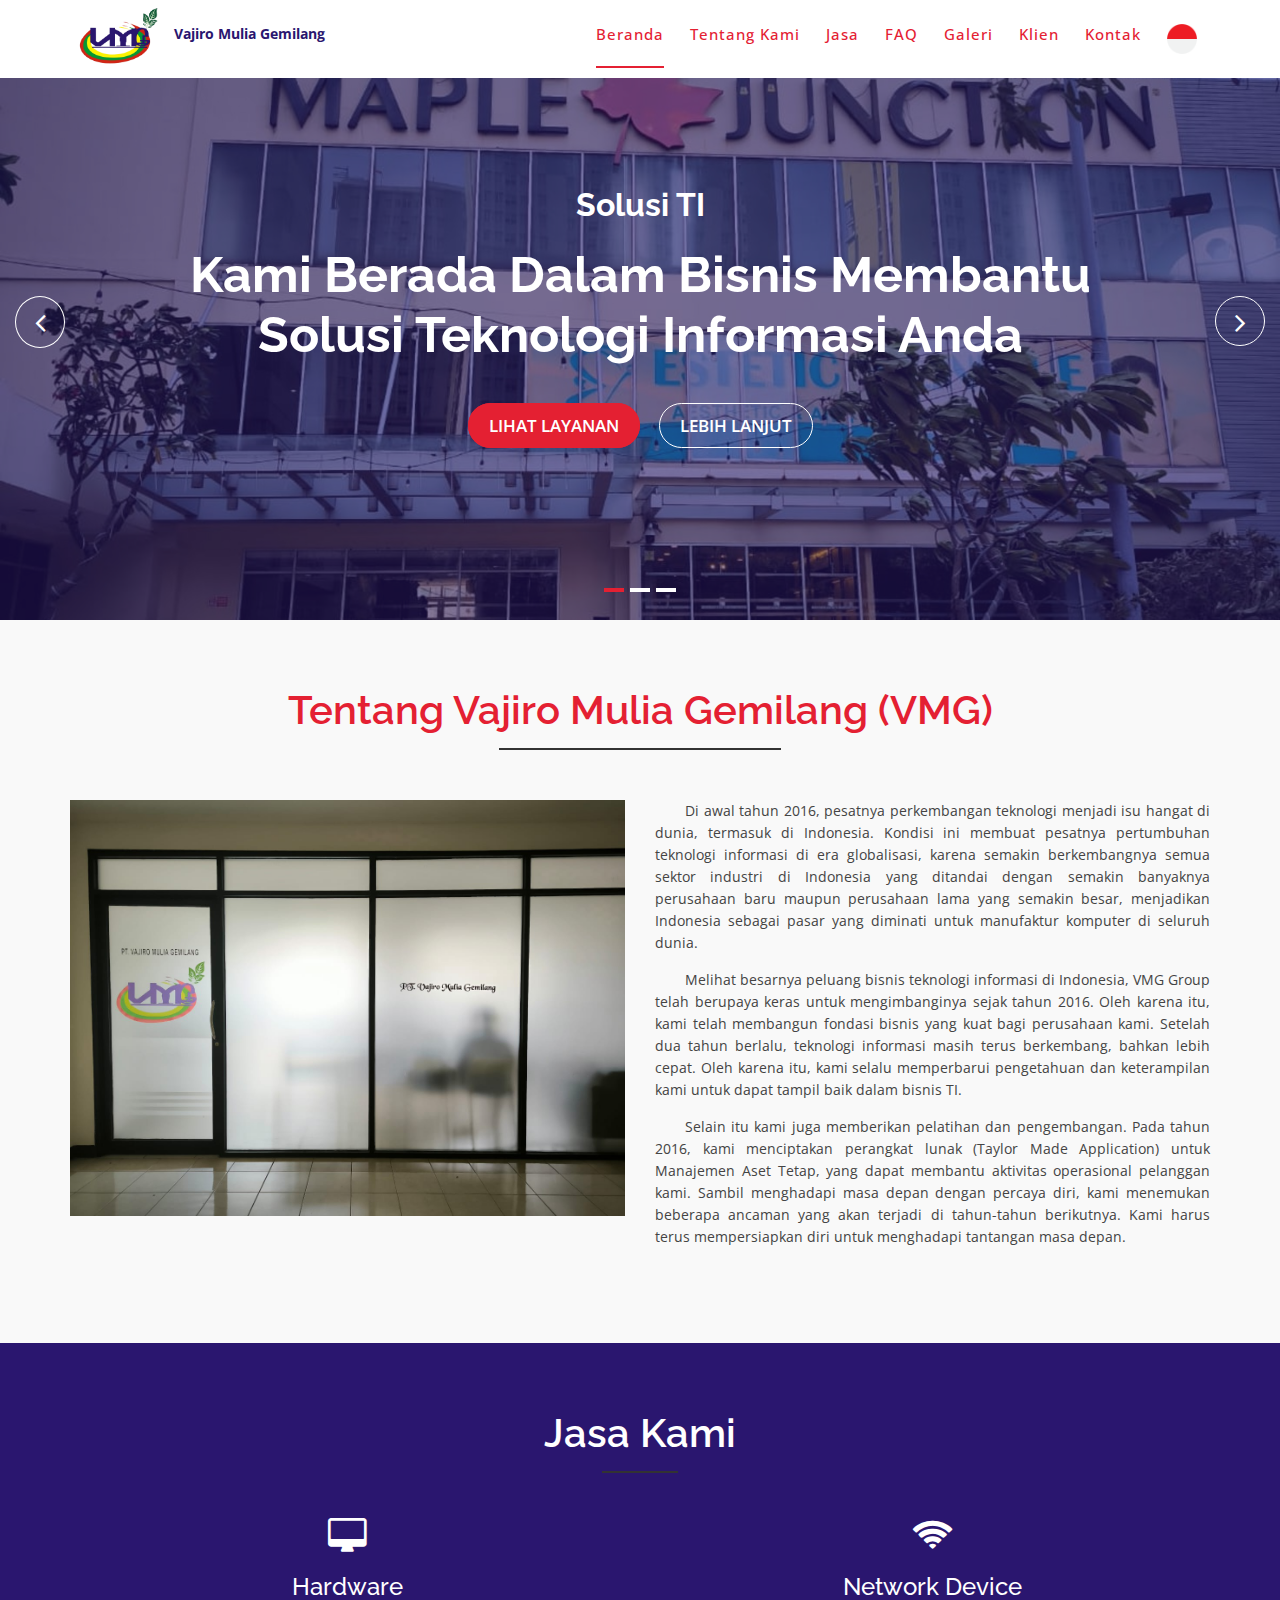
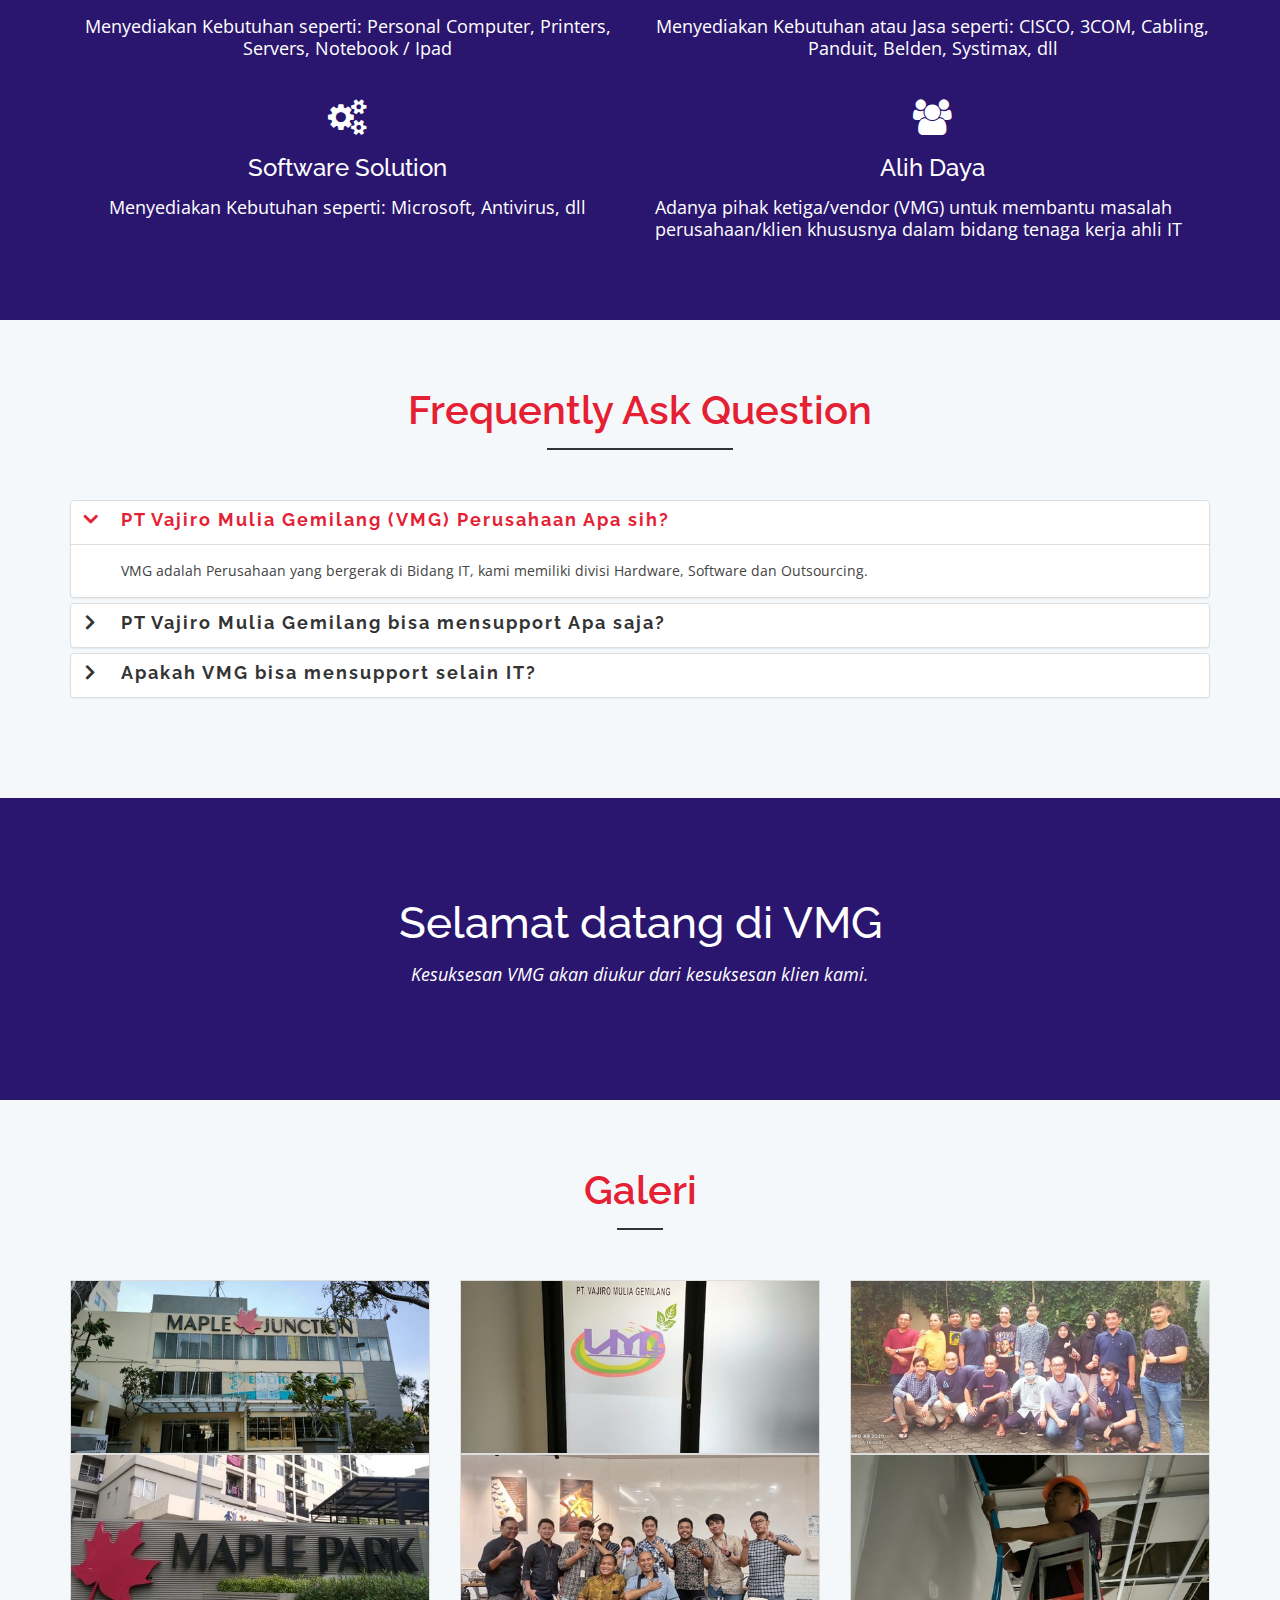
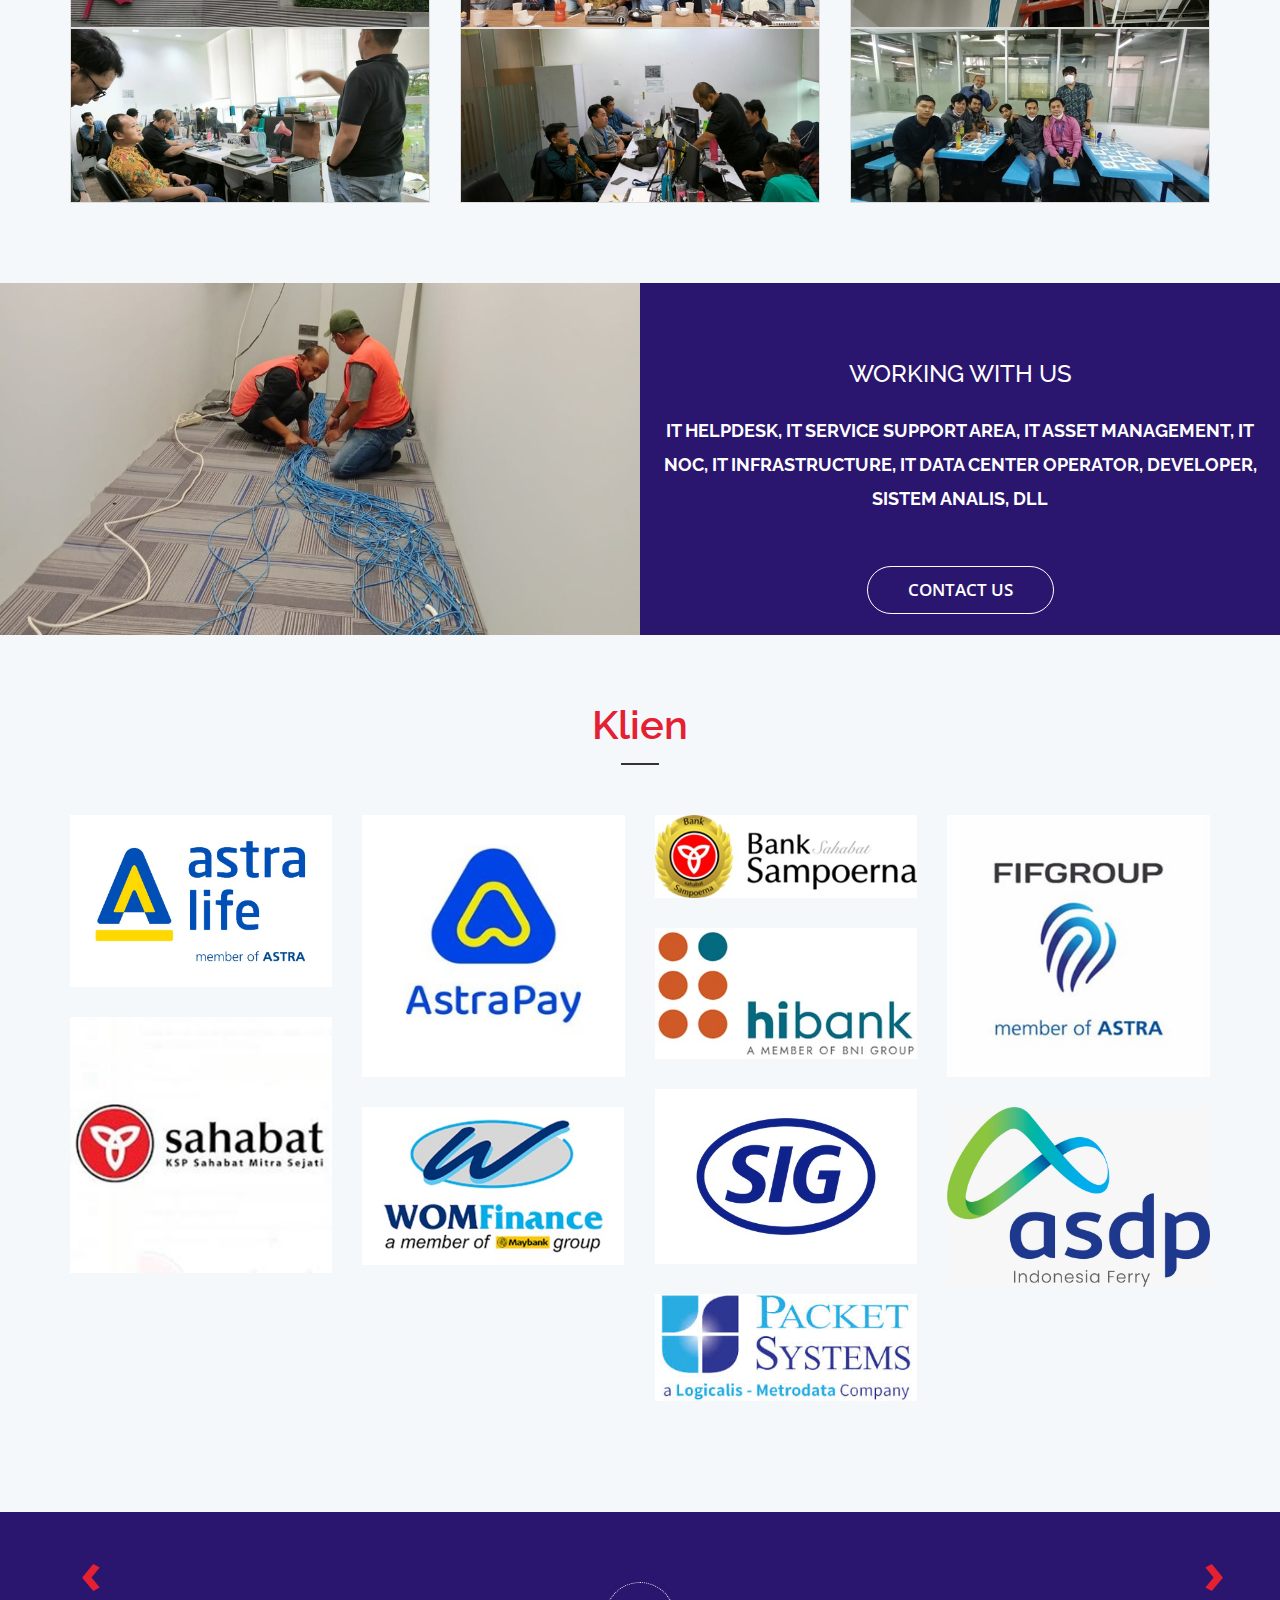
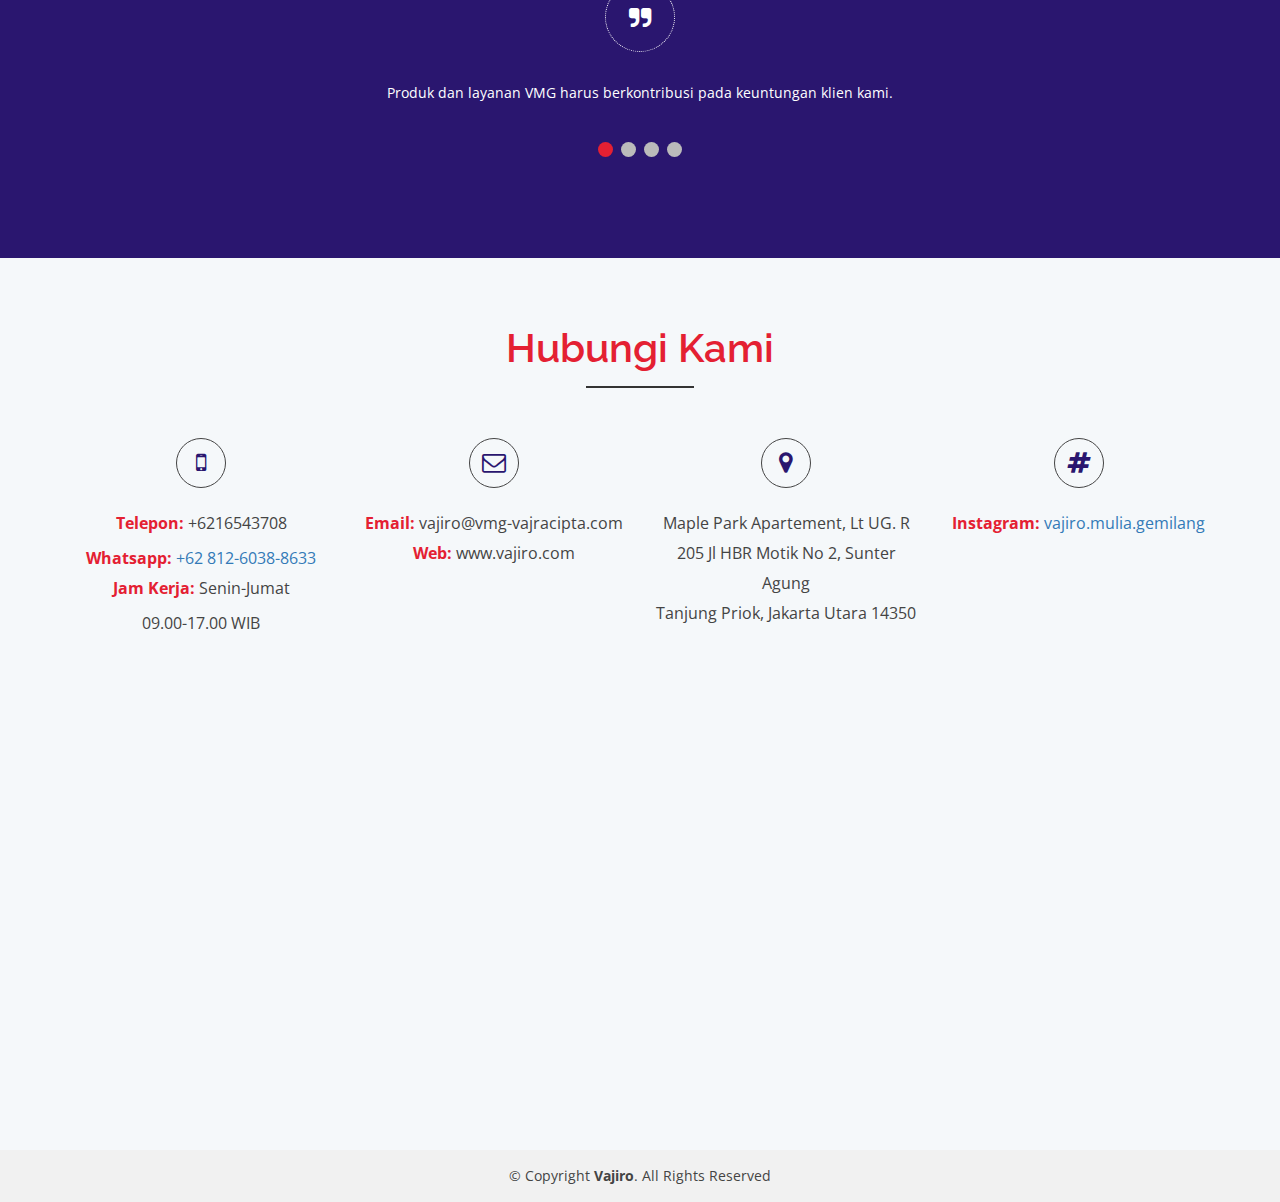
<file: index.html>
<!doctype html>
<html lang="en">
<head>
    <meta charset="utf-8">
    <title>Vajiro</title>
    <meta name="viewport" content="width=device-width,initial-scale=1" />
    <meta content="" name="keywords">
    <meta content="" name="description">

    <!-- Favicons -->
    <link href="img/vajiro_logo_removebg.png" rel="icon">
    <link href="img/vajiro_logo_removebg.png" rel="apple-touch-icon">

    <!-- Google Fonts -->
    <link href="https://fonts.googleapis.com/css?family=Open+Sans:300,400,400i,600,700|Raleway:300,400,400i,500,500i,700,800,900" rel="stylesheet">

    <!-- Bootstrap CSS File -->
    <link href="lib/bootstrap/css/bootstrap.min.css" rel="stylesheet">

    <!-- Libraries CSS Files -->
    <link href="lib/nivo-slider/css/nivo-slider.css" rel="stylesheet">
    <link href="lib/owlcarousel/owl.carousel.css" rel="stylesheet">
    <link href="lib/owlcarousel/owl.transitions.css" rel="stylesheet">
    <link href="lib/font-awesome/css/font-awesome.min.css" rel="stylesheet">
    <link href="lib/animate/animate.min.css" rel="stylesheet">
    <link href="lib/venobox/venobox.css" rel="stylesheet">

    <!-- Nivo Slider Theme -->
    <link href="css/nivo-slider-theme.css" rel="stylesheet">

    <!-- Main Stylesheet File -->
    <link href="css/style.css" rel="stylesheet">

    <!-- Responsive Stylesheet File -->
    <link href="css/responsive.css" rel="stylesheet">

    <!-- =======================================================
      Theme Name: eBusiness
      Theme URL: https://bootstrapmade.com/ebusiness-bootstrap-corporate-template/
      Author: BootstrapMade.com
      License: https://bootstrapmade.com/license/
    ======================================================= -->
</head>

<body data-spy="scroll" data-target="#navbar-example">

    <div id="preloader"></div>

    <header>
        <!-- header-area start -->
        <div id="sticker" class="header-area">
            <div class="container">
                <div class="row">
                    <div class="col-md-3 col-sm-3">
                        <a href="index.html">
                            <img src="img/vajiro_logo_removebg.png" alt="Vajiro" title="" style="max-width: 100px; max-height: 150px;">
                        </a>
                        <label>Vajiro Mulia Gemilang </label>
                    </div>
                    <div class="col-md-9 col-sm-9">
                        <!-- Navigation -->
                        <nav class="navbar navbar-default">
                            <!-- Brand and toggle get grouped for better mobile display -->
                            <div class="navbar-header">
                                <button type="button" class="navbar-toggle collapsed" data-toggle="collapse" data-target=".bs-example-navbar-collapse-1" aria-expanded="false">
                                    <span class="sr-only">Toggle navigation</span>
                                    <span class="icon-bar"></span>
                                    <span class="icon-bar"></span>
                                    <span class="icon-bar"></span>
                                </button>
                                <!-- Brand -->
                                <!--<a class="navbar-brand page-scroll sticky-logo" href="index.html">
                                    <h4><span></span>Vajiro Mulia Gemilang</h4></a>-->
                                <!-- Uncomment below if you prefer to use an image logo -->
                                <!--<img src="img/vajiro_logo_removebg.png" alt="Vajiro" title="" style="width: 20%; height: auto;">-->
                                <!--</a>-->
                            </div>
                            <!-- Collect the nav links, forms, and other content for toggling -->
                            <div class="collapse navbar-collapse main-menu bs-example-navbar-collapse-1" id="navbar-example">
                                <ul class="nav navbar-nav navbar-right">
                                    <li class="active">
                                        <a class="page-scroll" href="#home" id="nav-home">Home</a>
                                    </li>
                                    <li>
                                        <a class="page-scroll" href="#about" id="nav-about">About</a>
                                    </li>
                                    <li>
                                        <a class="page-scroll" href="#services" id="nav-services">Services</a>
                                    </li>
                                    <li>
                                        <a class="page-scroll" href="#faq" id="nav-faq">FAQ</a>
                                    </li>
                                    <li>
                                        <a class="page-scroll" href="#team" id="nav-gallery">Gallery</a>
                                    </li>
                                    <li>
                                        <a class="page-scroll" href="#client" id="nav-client">Client</a>
                                    </li>
                                    <!--<li>
                                      <a class="page-scroll" href="#blog">Blog</a>
                                    </li>-->
                                    <li>
                                        <a class="page-scroll" href="#contact" id="nav-contact">Contact</a>
                                    </li>
                                    <li id="nation" class="dropdown">
                                        <a href="#" class="dropdown-toggle" data-toggle="dropdown"><img class="nation" src="img/indonesia.png" /></a>
                                        <ul class="dropdown-menu" style="min-width:10px;margin-left:0px" role="menu">
                                            <li style="margin-bottom:15px;"><img class="nation" id="indonesia" src="img/indonesia.png" style="cursor: pointer" /></li>
                                            <li><img class="nation" id="uk" src="img/united-kingdom.png" style="cursor: pointer" /></li>
                                        </ul>
                                    </li>
                                </ul>
                            </div>
                            <!-- navbar-collapse -->
                        </nav>
                        <!-- END: Navigation -->
                    </div>
                </div>
            </div>
        </div>
        <!-- header-area end -->
    </header>
    <!-- header end -->
    <!-- Start Slider Area -->
    <div id="home" class="slider-area">
        <div class="bend niceties preview-2">
            <div id="ensign-nivoslider" class="slides">
                <!--<img src="img/site_under_construction.png" alt="" title="#slider-direction-1" />-->
                <img src="img/vajiro/gedung_maple_slider1.jpg" alt="" title="#slider-direction-1" />
                <img src="img/vajiro/kantor_vmg_slider.jpg" alt="" title="#slider-direction-2" />
                <img src="img/vajiro/teams_vajiro.jpg" alt="" title="#slider-direction-3" />
            </div>

            <!--direction 1-->
            <div id="slider-direction-1" class="slider-direction slider-one">
                <div class="container">
                    <div class="row">
                        <div class="col-md-12 col-sm-12 col-xs-12">
                            <div class="slider-content">
                                <!--layer 1-->
                                <div class="layer-1-1 hidden-xs wow slideInDown" data-wow-duration="2s" data-wow-delay=".2s">
                                    <h2 class="title1 slider1_header">Information Technology Solution</h2>
                                </div>
                                <!--layer 2-->
                                <div class="layer-1-2 wow slideInUp" data-wow-duration="2s" data-wow-delay=".1s">
                                    <h1 class="title2 slider1">We're In The Business Of Helping Your Information Technolgy Solution</h1>
                                </div>
                                <!--layer 3-->
                                <div class="layer-1-3 hidden-xs wow slideInUp" data-wow-duration="2s" data-wow-delay=".2s">
                                    <a class="ready-btn right-btn page-scroll slider1_footer1" href="#services">See Services</a>
                                    <a class="ready-btn page-scroll slider1_footer2" href="#about">Learn More</a>
                                </div>
                            </div>
                        </div>
                    </div>
                </div>
            </div>

            <!--direction 2-->
            <div id="slider-direction-2" class="slider-direction slider-two">
                <div class="container">
                    <div class="row">
                        <div class="col-md-12 col-sm-12 col-xs-12">
                            <div class="slider-content text-center">
                                <!--layer 1-->
                                <div class="layer-1-1 hidden-xs wow slideInUp" data-wow-duration="2s" data-wow-delay=".2s">
                                    <h2 class="title1 slider2_header">The Best Information Technolgy Solution</h2>
                                </div>
                                <!--layer 2-->
                                <div class="layer-1-2 wow slideInUp" data-wow-duration="2s" data-wow-delay=".1s">
                                    <h1 class="title2 slider2">We're In The Business Of Get Quality Information Technology Services</h1>
                                </div>
                                <!--layer 3-->
                                <div class="layer-1-3 hidden-xs wow slideInUp" data-wow-duration="2s" data-wow-delay=".2s">
                                    <a class="ready-btn right-btn page-scroll slider2_footer1" href="#services">See Services</a>
                                    <a class="ready-btn page-scroll slider2_footer2" href="#about">Learn More</a>
                                </div>
                            </div>
                        </div>
                    </div>
                </div>
            </div>

            <!--direction 3-->
            <div id="slider-direction-3" class="slider-direction slider-three">
                <div class="container">
                    <div class="row">
                        <div class="col-md-12 col-sm-12 col-xs-12">
                            <div class="slider-content">
                                <!--layer 1-->
                                <div class="layer-1-1 hidden-xs wow slideInUp" data-wow-duration="2s" data-wow-delay=".2s">
                                    <h2 class="title1 slider3_header">The Best Information Technology</h2>
                                </div>
                                <!--layer 2-->
                                <div class="layer-1-2 wow slideInUp" data-wow-duration="2s" data-wow-delay=".1s">
                                    <h1 class="title2 slider3">Helping Information Technology Solution for Your Business</h1>
                                </div>
                                <!--layer 3-->
                                <div class="layer-1-3 hidden-xs wow slideInUp" data-wow-duration="2s" data-wow-delay=".2s">
                                    <a class="ready-btn right-btn page-scroll slider3_footer1" href="#services">See Services</a>
                                    <a class="ready-btn page-scroll slider3_footer2" href="#about">Learn More</a>
                                </div>
                            </div>
                        </div>
                    </div>
                </div>
            </div>
        </div>
    </div>
    <!-- End Slider Area -->
    <!-- Start About area -->
    <div id="about" class="about-area area-padding">
        <div class="container">
            <div class="row">
                <div class="col-md-12 col-sm-12 col-xs-12">
                    <div class="section-headline text-center">
                        <h2 id="b-about"><span id="section-about">About Vajiro Mulia Gemilang (VMG)</span></h2>
                    </div>
                </div>
            </div>
            <div class="row">
                <!--single-well start-->
                <div class="col-md-6 col-sm-6 col-xs-12">
                    <div class="well-left">
                        <div class="single-well">
                            <a href="#">
                                <img src="img/vajiro/Kantor VMG2.jpeg" alt="">
                            </a>
                        </div>
                    </div>
                </div>
                <!--single-well end-->
                <div class="col-md-6 col-sm-6 col-xs-12">
                    <div class="well-middle">
                        <div class="single-well">
                            <p id="historia"></p>
                        </div>
                    </div>
                </div>
                <!--End col-->
            </div>
        </div>
    </div>
    <!--End About area-->
    <!-- Start Service area -->
    <div id="services" class="services-area area-padding">
        <div class="container">
            <div class="row">
                <div class="col-md-12 col-md-12">
                    <div class="section-headline services-head text-center">
                        <h2><span id="section-services">Our Services<span></h2>
                    </div>
                </div>
            </div>
            <div class="row text-center">
                <div class="services-contents">
                    <!--Start Left services-->
                    <div class="col-md-6 col-md-12">
                        <div class="about-move">
                            <div class="services-details">
                                <div class="single-services">
                                    <a class="services-icon">
                                        <i class="fa fa-desktop"></i>
                                    </a>
                                    <h4>Hardware</h4>
                                    <ul id="hardware-list"></ul>
                                </div>
                            </div>
                            <!--end about-details-->
                        </div>
                    </div>
                    <div class="col-md-6 col-md-12">
                        <div class="about-move">
                            <div class="services-details">
                                <div class="single-services">
                                    <a class="services-icon">
                                        <i class="fa fa-wifi"></i>
                                    </a>
                                    <h4>Network Device</h4>
                                    <ul id="network-list"></ul>
                                </div>
                            </div>
                            <!--end about-details-->
                        </div>
                    </div>
                    <div class="col-md-6 col-md-12">
                        <!--end col-md-4-->
                        <div class=" about-move">
                            <div class="services-details">
                                <div class="single-services">
                                    <a class="services-icon">
                                        <i class="fa fa-cogs"></i>
                                    </a>
                                    <h4>Software Solution</h4>
                                    <ul id="software-list"></ul>
                                </div>
                            </div>
                            <!--end about-details-->
                        </div>
                    </div>
                    <div class="col-md-6 col-md-12">
                        <!--end col-md-4-->
                        <div class=" about-move">
                            <div class="services-details">
                                <div class="single-services">
                                    <a class="services-icon">
                                        <i class="fa fa-users"></i>
                                    </a>
                                    <h4>Alih Daya</h4>
                                    <ul id="alihdaya-list" class="text-left"></ul>
                                </div>
                            </div>
                            <!--end about-details-->
                        </div>
                    </div>
                    <!--End Left services-->
                </div>
            </div>
        </div>
    </div>
    <!-- End Service area -->
    <!-- Faq area start -->
    <div id="faq" class="faq-area area-padding">
        <div class="container">
            <div class="row">
                <div class="col-md-12 col-sm-12 col-xs-12">
                    <div class="section-headline text-center">
                        <h2><span id="section-faq">Frequently Ask Question<span></h2>
                    </div>
                </div>
            </div>
            <div class="row">
                <div class="col-md-12 col-sm-12 col-xs-12">
                    <div class="faq-details">
                        <div class="panel-group" id="accordion">
                            <!--Panel Default-->
                            <div class="panel panel-default">
                                <div class="panel-heading">
                                    <h4 class="check-title">
                                        <a data-toggle="collapse" class="active" data-parent="#accordion" href="#check1">
                                            <span class="acc-icons"></span>
                                            <label id="accordion-ask1">Consectetur adipisicing elit.</label>
                                        </a>
                                    </h4>
                                </div>
                                <div id="check1" class="panel-collapse collapse in">
                                    <div class="panel-body">
                                        <p id="accordion-answer1">
                                            Redug Lefes dolor sit amet, consectetur adipisicing elit. Aspernatur, tempore, commodi quas mollitia dolore magnam quidem repellat, culpa voluptates laboriosam maiores alias accusamus recusandae vero
                                        </p>
                                    </div>
                                </div>
                            </div>
                            <!--End Panel Default
                            Panel Default-->
                            <div class="panel panel-default">
                                <div class="panel-heading">
                                    <h4 class="check-title">
                                        <a data-toggle="collapse" data-parent="#accordion" href="#check2">
                                            <span class="acc-icons"></span>
                                            <label id="accordion-ask2">Dolore magnam quidem repellat.</label>
                                        </a>
                                    </h4>
                                </div>
                                <div id="check2" class="panel-collapse collapse">
                                    <div class="panel-body">
                                        <p id="accordion-answer2">
                                            Redug Lefes dolor sit amet, consectetur adipisicing elit. Aspernatur, tempore, commodi quas mollitia dolore magnam quidem repellat, culpa voluptates laboriosam maiores alias accusamus recusandae vero aperiam sint nulla beatae eos.
                                        </p>
                                    </div>
                                </div>
                            </div>
                            <!--End Panel Default
                            Panel Default-->
                            <div class="panel panel-default">
                                <div class="panel-heading">
                                    <h4 class="check-title">
                                        <a data-toggle="collapse" data-parent="#accordion" href="#check3">
                                            <span class="acc-icons"></span>
                                            <label id="accordion-ask3">Redug Lefes dolor sit.</label>
                                        </a>
                                    </h4>
                                </div>
                                <div id="check3" class="panel-collapse collapse ">
                                    <div class="panel-body">
                                        <p id="accordion-answer3">
                                            Redug Lefes dolor sit amet, consectetur adipisicing elit. Aspernatur, tempore, commodi quas mollitia dolore magnam quidem repellat, culpa voluptates laboriosam maiores alias accusamus recusandae vero aperiam sint nulla beatae eos.
                                        </p>
                                    </div>
                                </div>
                            </div>
                            <!--End Panel Default
                            Panel Default-->
                        </div>
                    </div>
                </div>
            </div>
            <!--end Row-->
        </div>
    </div>
    <!-- End Faq Area -->
    <!-- Start Wellcome Area -->
    <div class="wellcome-area">
        <div class="well-bg">
            <div class="test-overly"></div>
            <div class="container">
                <div class="row">
                    <div class="col-md-12 col-sm-12 col-xs-12">
                        <div class="wellcome-text">
                            <div class="well-text text-center">
                                <h2 id="welcome_header">Selamat datang di VMG</h2>
                                <p id="welcome_detail">
                                    Kesuksesan VMG akan diukur dari kesuksesan klien kami.
                                </p>
                            </div>
                        </div>
                    </div>
                </div>
            </div>
        </div>
    </div>
    <!-- End Wellcome Area -->
    <!-- Start team Area -->
    <div id="team" class="our-team-area area-padding">
        <div class="container">
            <div class="row">
                <div class="col-md-12 col-sm-12 col-xs-12">
                    <div class="section-headline text-center">
                        <h2><span id="section-gallery">Gallery</span></h2>
                    </div>
                </div>
            </div>
            <div class="row">
                <div class="team-top">
                    <div class="col-md-4 col-sm-4 col-xs-12">
                        <div class="single-team-member">
                            <div class="team-img">
                                <a>
                                    <img src="img/gallery/1.jpg" alt="">
                                </a>
                                <div class="team-social-icon text-center">

                                </div>
                            </div>
                        </div>
                    </div>
                    <!--End column-->
                    <div class="col-md-4 col-sm-4 col-xs-12">
                        <div class="single-team-member">
                            <div class="team-img">
                                <a>
                                    <img src="img/gallery/2.jpg" alt="">
                                </a>
                                <div class="team-social-icon text-center">

                                </div>
                            </div>
                        </div>
                    </div>
                    <!--End column-->
                    <div class="col-md-4 col-sm-4 col-xs-12">
                        <div class="single-team-member">
                            <div class="team-img">
                                <a>
                                    <img src="img/gallery/3.jpg" alt="">
                                </a>
                                <div class="team-social-icon text-center">

                                </div>
                            </div>
                        </div>
                    </div>
                    <!--End column-->
                    <div class="col-md-4 col-sm-4 col-xs-12">
                        <div class="single-team-member">
                            <div class="team-img">
                                <a>
                                    <img src="img/gallery/4.jpg" alt="">
                                </a>
                                <div class="team-social-icon text-center">

                                </div>
                            </div>
                        </div>
                    </div>
                    <!--End column-->
                    <div class="col-md-4 col-sm-4 col-xs-12">
                        <div class="single-team-member">
                            <div class="team-img">
                                <a>
                                    <img src="img/gallery/5.jpg" alt="">
                                </a>
                                <div class="team-social-icon text-center">

                                </div>
                            </div>
                        </div>
                    </div>
                    <!--End column-->
                    <div class="col-md-4 col-sm-4 col-xs-12">
                        <div class="single-team-member">
                            <div class="team-img">
                                <a>
                                    <img src="img/gallery/6.jpg" alt="">
                                </a>
                                <div class="team-social-icon text-center">

                                </div>
                            </div>
                        </div>
                    </div>
                    <!--End column-->
                    <div class="col-md-4 col-sm-4 col-xs-12">
                        <div class="single-team-member">
                            <div class="team-img">
                                <a>
                                    <img src="img/gallery/7.jpg" alt="">
                                </a>
                                <div class="team-social-icon text-center">

                                </div>
                            </div>
                        </div>
                    </div>
                    <!--End column-->
                    <div class="col-md-4 col-sm-4 col-xs-12">
                        <div class="single-team-member">
                            <div class="team-img">
                                <a>
                                    <img src="img/gallery/8.jpg" alt="">
                                </a>
                                <div class="team-social-icon text-center">

                                </div>
                            </div>
                        </div>
                    </div>
                    <!--End column-->
                    <div class="col-md-4 col-sm-4 col-xs-12">
                        <div class="single-team-member">
                            <div class="team-img">
                                <a>
                                    <img src="img/gallery/9.jpg" alt="">
                                </a>
                                <div class="team-social-icon text-center">

                                </div>
                            </div>
                        </div>
                    </div>
                </div>
            </div>
        </div>
    </div>
    <!-- End Team Area -->
    <!-- Start reviews Area -->
    <div class="reviews-area hidden-xs">
        <div class="work-us">
            <div class="work-left-text">
                <a href="#">
                    <img src="img/vajiro/penarikan_kabel.jpg" alt="">
                </a>
            </div>
            <div class="work-right-text text-center">
                <h2>working with us</h2>
                <h5>
                    IT Helpdesk, IT Service Support Area, IT Asset Management, IT NOC, IT Infrastructure, IT Data Center Operator, Developer, Sistem Analis, Dll
                </h5>
                <a href="#contact" class="ready-btn">Contact us</a>
            </div>
        </div>
    </div>
    <!-- End reviews Area -->
    <!-- Start portfolio Area -->
    <div id="client" class="portfolio-area area-padding fix">
        <div class="container">
            <div class="row">
                <div class="col-lg-12 col-md-12 col-sm-12 col-xs-12">
                    <div class="section-headline text-center">
                        <h2><span id="section-client">Our Client</span></h2>
                    </div>
                </div>
            </div>
            <div class="row">
                <div class="awesome-project-content">
                    <!--single-awesome-project start-->
                    <div class="col-md-3 col-sm-3 col-xs-12 design development">
                        <div class="single-awesome-project">
                            <div class="awesome-img">
                                <a href="#"><img src="img/client/astralife.jpg" alt="" /></a>
                                <div class="add-actions text-center">
                                    <div class="project-dec">
                                        <a class="venobox" data-gall="myGallery" href="img/client/astralife.jpg">
                                            <h4>Astra Life</h4>
                                            <!--<span>Web Development</span>-->
                                        </a>
                                    </div>
                                </div>
                            </div>
                        </div>
                    </div>
                    <!--single-awesome-project end
                        single-awesome-project start-->
                    <div class="col-md-3 col-sm-3 col-xs-12 photo">
                        <div class="single-awesome-project">
                            <div class="awesome-img">
                                <a href="#"><img src="img/client/astrapay.jpg" alt="" /></a>
                                <div class="add-actions text-center">
                                    <div class="project-dec">
                                        <a class="venobox" data-gall="myGallery" href="img/client/astrapay.jpg">
                                            <h4>Astra Pay</h4>
                                            <!--<span>Photosho</span>-->
                                        </a>
                                    </div>
                                </div>
                            </div>
                        </div>
                    </div>
                    <!--single-awesome-project end
                        single-awesome-project start-->
                    <div class="col-md-3 col-sm-3 col-xs-12 design">
                        <div class="single-awesome-project">
                            <div class="awesome-img">
                                <a href="#"><img src="img/client/banksampoerna.jpg" alt="" /></a>
                                <div class="add-actions text-center">
                                    <div class="project-dec">
                                        <a class="venobox" data-gall="myGallery" href="img/client/banksampoerna.jpg">
                                            <h3>Bank Sampoerna</h3>
                                            <!--<span>Web Design</span>-->
                                        </a>
                                    </div>
                                </div>
                            </div>
                        </div>
                    </div>
                    <!--single-awesome-project end
                        single-awesome-project start-->
                    <div class="col-md-3 col-sm-3 col-xs-12 design">
                        <div class="single-awesome-project">
                            <div class="awesome-img">
                                <a href="#"><img src="img/client/fifgroup.jpg" alt="" /></a>
                                <div class="add-actions text-center">
                                    <div class="project-dec">
                                        <a class="venobox" data-gall="myGallery" href="img/client/fifgroup.jpg">
                                            <h4>FIF Group</h4>
                                            <!--<span>Web Design</span>-->
                                        </a>
                                    </div>
                                </div>
                            </div>
                        </div>
                    </div>
                    <!--single-awesome-project end
                        single-awesome-project start-->
                    <div class="col-md-3 col-sm-3 col-xs-12 photo development">
                        <div class="single-awesome-project">
                            <div class="awesome-img">
                                <a href="#"><img src="img/client/hibank.jpg" alt="" /></a>
                                <div class="add-actions text-center">
                                    <div class="project-dec">
                                        <a class="venobox" data-gall="myGallery" href="img/client/hibank.jpg">
                                            <h4>Hi Bank</h4>
                                            <!--<span>Web design</span>-->
                                        </a>
                                    </div>
                                </div>
                            </div>
                        </div>
                    </div>
                    <!--single-awesome-project end
                        single-awesome-project start-->
                    <div class="col-md-3 col-sm-3 col-xs-12 development">
                        <div class="single-awesome-project">
                            <div class="awesome-img">
                                <a href="#"><img src="img/client/sahabat.jpg" alt="" /></a>
                                <div class="add-actions text-center text-center">
                                    <div class="project-dec">
                                        <a class="venobox" data-gall="myGallery" href="img/client/sahabat.jpg">
                                            <h4>Sahabat</h4>
                                            <!--<span>Web Development</span>-->
                                        </a>
                                    </div>
                                </div>
                            </div>
                        </div>
                    </div>
                    <!--single-awesome-project end
                        single-awesome-project start-->
                    <div class="col-md-3 col-sm-3 col-xs-12 design photo">
                        <div class="single-awesome-project">
                            <div class="awesome-img">
                                <a href="#"><img src="img/client/sig.jpg" alt="" /></a>
                                <div class="add-actions text-center">
                                    <div class="project-dec">
                                        <a class="venobox" data-gall="myGallery" href="img/client/sig.jpg">
                                            <h4>SIG</h4>
                                            <!--<span>Photoshop</span>-->
                                        </a>
                                    </div>
                                </div>
                            </div>
                        </div>
                    </div>
                    <!-- single-awesome-project end -->
                    <!-- single-awesome-project start-->
                    <div class="col-md-3 col-sm-3 col-xs-12 design photo">
                        <div class="single-awesome-project">
                            <div class="awesome-img">
                                <a href="#"><img src="img/client/womfinance.jpg" alt="" /></a>
                                <div class="add-actions text-center">
                                    <div class="project-dec">
                                        <a class="venobox" data-gall="myGallery" href="img/client/womfinance.jpg">
                                            <h4>WOM Finance</h4>
                                            <!--<span>Photoshop</span>-->
                                        </a>
                                    </div>
                                </div>
                            </div>
                        </div>
                    </div>
                    <!-- single-awesome-project end -->
                    <!-- single-awesome-project start-->
                    <div class="col-md-3 col-sm-3 col-xs-12 design photo">
                        <div class="single-awesome-project">
                            <div class="awesome-img">
                                <a href="#"><img src="img/client/asdp.jpg" alt="" /></a>
                                <div class="add-actions text-center">
                                    <div class="project-dec">
                                        <a class="venobox" data-gall="myGallery" href="img/client/womfinance.jpg">
                                            <h4>ASDP Indonesian Ferry</h4>
                                            <!--<span>Photoshop</span>-->
                                        </a>
                                    </div>
                                </div>
                            </div>
                        </div>
                    </div>
                    <!-- single-awesome-project end -->
                    <!-- single-awesome-project start-->
                    <div class="col-md-3 col-sm-3 col-xs-12 design photo">
                        <div class="single-awesome-project">
                            <div class="awesome-img">
                                <a href="#"><img src="img/client/packet-system.jpg" alt="" /></a>
                                <div class="add-actions text-center">
                                    <div class="project-dec">
                                        <a class="venobox" data-gall="myGallery" href="img/client/womfinance.jpg">
                                            <h4>Packet System</h4>
                                            <!--<span>Photoshop</span>-->
                                        </a>
                                    </div>
                                </div>
                            </div>
                        </div>
                    </div>
                    <!-- single-awesome-project end -->
                </div>
            </div>
        </div>
    </div>
    <!-- awesome-portfolio end -->
    <!-- Start Testimonials -->
    <div class="testimonials-area">
        <div class="testi-inner area-padding">
            <div class="testi-overly"></div>
            <div class="container ">
                <div class="row">
                    <div class="col-md-12 col-sm-12 col-xs-12">
                        <div>
                            <a class="prev" onclick="plusSlides(-1)">&lsaquo;</a>
                        </div>

                        <div>
                            <a class="next" onclick="plusSlides(1)">&rsaquo;</a>
                        </div>

                            <div class="testimonial-content text-center">
                                <a class="quate" href="#"><i class="fa fa-quote-right"></i></a>
                                <!--start testimonial carousel-->

                                <div id="slideShowContainer" style="margin-top:30px;">
                                    <div class="mySlides fade3">
                                        <p id="quotes1">
                                            Produk dan layanan VMG harus berkontribusi pada keuntungan klien kami.
                                        </p>
                                    </div>
                                    <div class="mySlides fade3">
                                        <p id="quotes2">
                                            Biaya yang VMG tagihkan harus sesuai dengan kinerja yang dihasilkan.
                                        </p>
                                    </div>
                                    <div class="mySlides fade3">
                                        <p id="quotes3">
                                            Pertumbuhan VMG akan didasarkan pada proyek-proyek yang sedang dikerjakan<br />yang menguntungkan dan dapat dilaksanakan tepat waktu dan sesuai dengan harapan klien kami.
                                        </p>
                                    </div>
                                    <div class="mySlides fade3">
                                        <p id="quotes4">
                                            Staf dan karyawan VMG akan terus dilatih dalam teknologi saat ini (up to date)<br /> dengan target mendapatkan kepuasan kerja bagi VMG maupun klien.
                                        </p>
                                    </div><br>

                                    <div style="text-align:center">
                                        <span class="dot"></span>
                                        <span class="dot"></span>
                                        <span class="dot"></span>
                                        <span class="dot"></span>
                                    </div>
                                </div>
                            </div>
                            <!--End testimonials end-->
                        </div>
                        <!--End Right Feature-->
                    </div>
            </div>
        </div>
    </div>
    <!-- End Testimonials -->
    <!-- Start contact Area -->
    <div id="contact" class="contact-area">
        <div class="contact-inner area-padding">
            <div class="contact-overly"></div>
            <div class="container ">
                <div class="row">
                    <div class="col-md-12 col-sm-12 col-xs-12">
                        <div class="section-headline text-center">
                            <h2><span id="section-contactus">Contact us</span></h2>
                        </div>
                    </div>
                </div>
                <div class="row contact-us">
                    <!--Start contact icon column-->
                    <div class="col-md-3 col-sm-3 col-xs-12">
                        <div class="contact-icon text-center">
                            <div class="single-icon">
                                <i class="fa fa-mobile"></i>
                                <p>
                                    <span id="telp_header">Telepon:</span> <label style="font-weight: 400;" id="telp">+6216543708</label><br>
                                    <span>Whatsapp:</span> <a target="_blank" href="https://wa.me/+6281260388633">+62 812-6038-8633</a><br>
                                    <span id="jam_op_header">Working Hours:</span><label style="font-weight: 400;" id="jam_op">Senin-Jumat</label><br />
                                    <label style="font-weight: 400;">09.00-17.00 WIB</label>
                                </p>
                            </div>
                        </div>
                    </div>
                    <!-- Start contact icon column -->
                    <div class="col-md-3 col-sm-3 col-xs-12">
                        <div class="contact-icon text-center">
                            <div class="single-icon">
                                <i class="fa fa-envelope-o"></i>
                                <p>
                                    <span>Email:</span> vajiro@vmg-vajracipta.com<br>
                                    <span>Web:</span> www.vajiro.com
                                </p>
                            </div>
                        </div>
                    </div>
                    <!-- Start contact icon column -->
                    <div class="col-md-3 col-sm-3 col-xs-12">
                        <div class="contact-icon text-center">
                            <div class="single-icon">
                                <i class="fa fa-map-marker"></i>
                                <p>
                                    Maple Park Apartement, Lt UG. R 205 Jl HBR Motik No 2, Sunter Agung<br>
                                    Tanjung Priok, Jakarta Utara 14350
                                </p>
                            </div>
                        </div>
                    </div>
                    <!-- Start contact icon column -->
                    <div class="col-md-3 col-sm-3 col-xs-12">
                        <div class="contact-icon text-center">
                            <div class="single-icon">
                                <i class="fa fa-hashtag"></i>
                                <p>
                                    <span>Instagram:</span> <a target="_blank" href="https://www.instagram.com/vajiro.mulia.gemilang">vajiro.mulia.gemilang</a>
                                </p>
                            </div>
                        </div>
                    </div>
                </div>
                <div class="row">

                    <!-- Start Google Map -->
                    <div class="col-md-12 col-sm-12 col-xs-12">
                        <!--Start Map-->
                        <iframe src="https://www.google.com/maps/embed?pb=!1m18!1m12!1m3!1d3966.859078743795!2d106.85506207363743!3d-6.149620560276891!2m3!1f0!2f0!3f0!3m2!1i1024!2i768!4f13.1!3m3!1m2!1s0x2e69f65f9eca0c97%3A0xbb6bbafd3aa4d09f!2sMaple%20Park%20Apartment!5e0!3m2!1sen!2sid!4v1729010144456!5m2!1sen!2sid" width="100%" height="380" frameborder="0" style="border:0" allowfullscreen></iframe>
                        <!--<iframe src="https://www.google.com/maps/embed?pb=!1m18!1m12!1m3!1d22864.11283411948!2d-73.96468908098944!3d40.630720240038435!2m3!1f0!2f0!3f0!3m2!1i1024!2i768!4f13.1!3m3!1m2!1s0x89c24fa5d33f083b%3A0xc80b8f06e177fe62!2sNew+York%2C+NY%2C+USA!5e0!3m2!1sen!2sbg!4v1540447494452" width="100%" height="380" frameborder="0" style="border:0" allowfullscreen></iframe>-->
                        <!--End Map-->
                    </div>
                    <!--End Google Map-->
                    <!-- Start  contact -->
                    <div class="col-md-6 col-sm-6 col-xs-12">
                        <div id="instagramfeed" class="instagram_feed"></div>
                    </div>
                    <!-- End Left contact -->
                </div>
            </div>
        </div>
    </div>
    <!-- End Contact Area -->
    <!-- Start Footer bottom Area -->
    <footer>
        <div class="footer-area-bottom">
            <div class="container">
                <div class="row">
                    <div class="col-md-12 col-sm-12 col-xs-12">
                        <div class="copyright text-center">
                            <p>
                                &copy; Copyright <strong>Vajiro</strong>. All Rights Reserved
                            </p>
                        </div>
                    </div>
                </div>
            </div>
        </div>
    </footer>

    <a href="#" class="back-to-top"><i class="fa fa-chevron-up"></i></a>

    <!-- JavaScript Libraries -->
    <script src="lib/jquery/jquery.min.js"></script>
    <script src="lib/bootstrap/js/bootstrap.min.js"></script>
    <script src="lib/owlcarousel/owl.carousel.min.js"></script>
    <script src="lib/venobox/venobox.min.js"></script>
    <script src="lib/knob/jquery.knob.js"></script>
    <script src="lib/wow/wow.min.js"></script>
    <script src="lib/parallax/parallax.js"></script>
    <script src="lib/easing/easing.min.js"></script>
    <script src="lib/nivo-slider/js/jquery.nivo.slider.js" type="text/javascript"></script>
    <script src="lib/appear/jquery.appear.js"></script>
    <script src="lib/isotope/isotope.pkgd.min.js"></script>
    <!--<script src="lib/instagramfeed/instagramfeed.js"></script>-->
    <!-- Contact Form JavaScript File -->
    <script src="contactform/contactform.js"></script>

    <script src="js/main.js"></script>
</body>

</html>
</file>
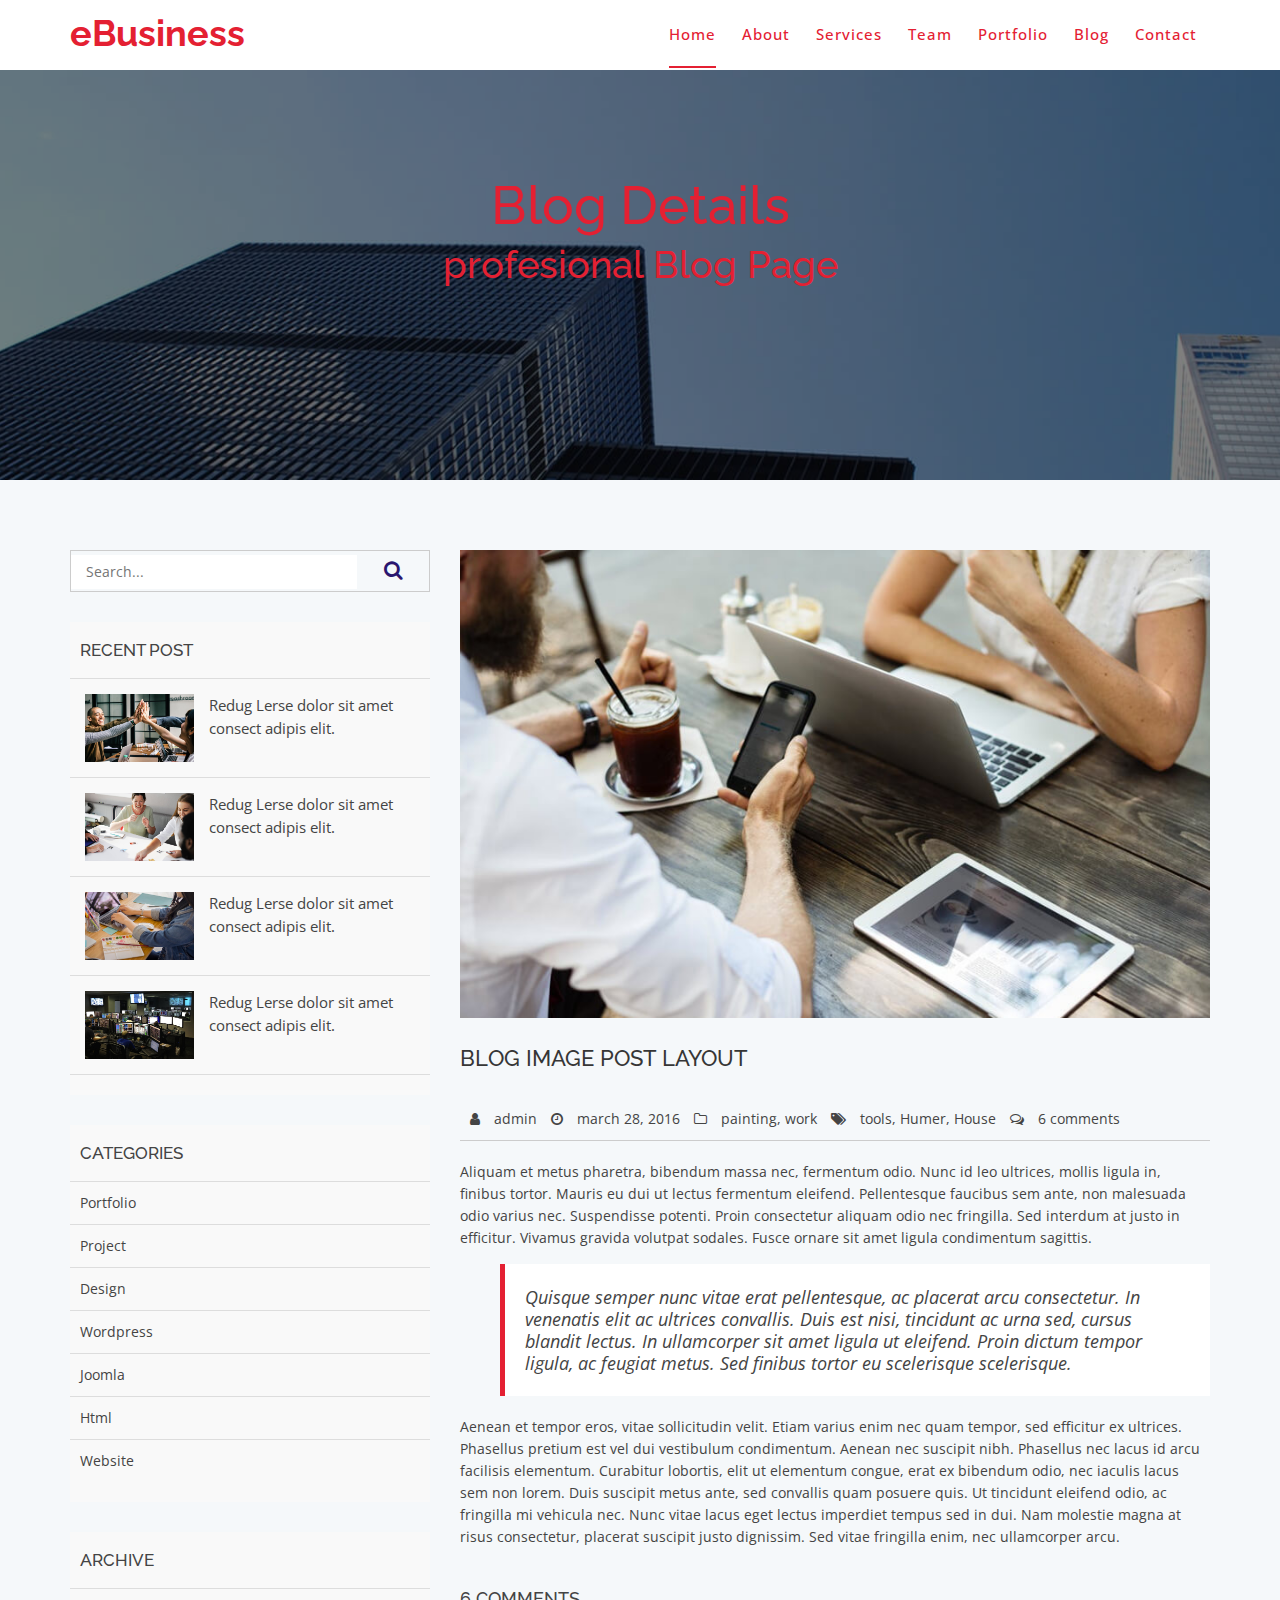
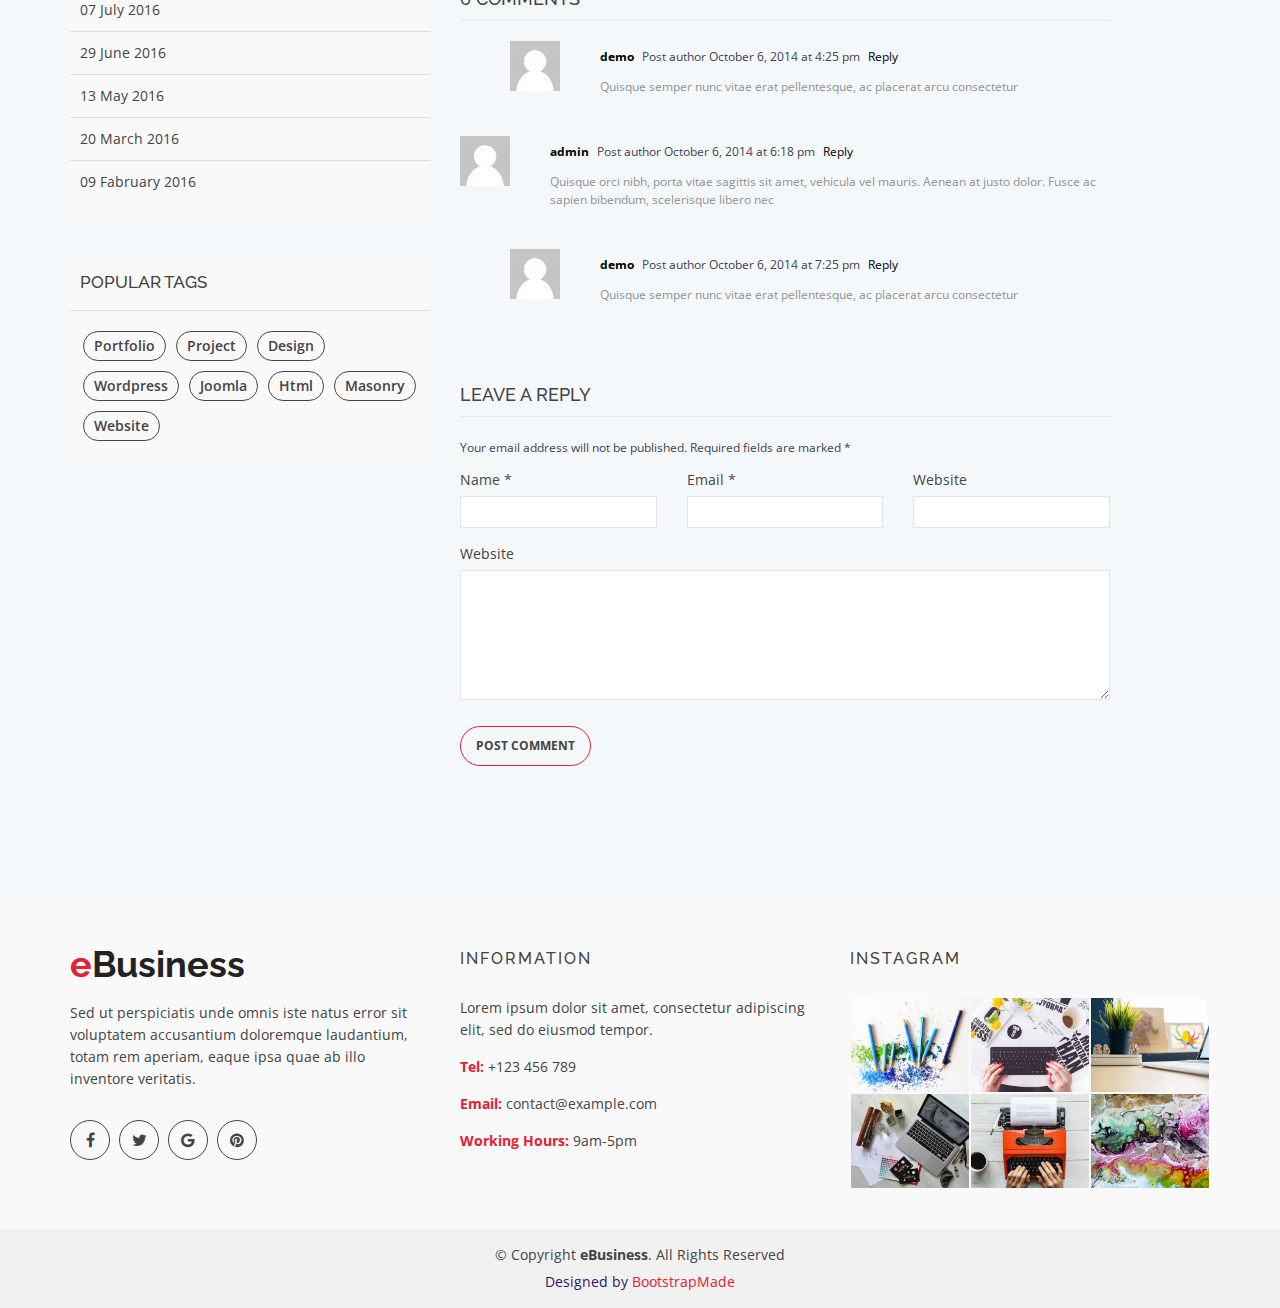
<file: blog-details.html>
<!doctype html>
<html lang="en">
<head>
  <meta charset="utf-8">
  <title>eBusiness Bootstrap Template</title>
  <meta content="width=device-width, initial-scale=1.0" name="viewport">
  <meta content="" name="keywords">
  <meta content="" name="description">

  <!-- Favicons -->
  <link href="img/favicon.png" rel="icon">
  <link href="img/apple-touch-icon.png" rel="apple-touch-icon">

  <!-- Google Fonts -->
  <link href="https://fonts.googleapis.com/css?family=Open+Sans:300,400,400i,600,700|Raleway:300,400,400i,500,500i,700,800,900" rel="stylesheet">

  <!-- Bootstrap CSS File -->
  <link href="lib/bootstrap/css/bootstrap.min.css" rel="stylesheet">

  <!-- Libraries CSS Files -->
  <link href="lib/nivo-slider/css/nivo-slider.css" rel="stylesheet">
  <link href="lib/owlcarousel/owl.carousel.css" rel="stylesheet">
  <link href="lib/owlcarousel/owl.transitions.css" rel="stylesheet">
  <link href="lib/font-awesome/css/font-awesome.min.css" rel="stylesheet">
  <link href="lib/animate/animate.min.css" rel="stylesheet">
  <link href="lib/venobox/venobox.css" rel="stylesheet">

  <!-- Nivo Slider Theme -->
  <link href="css/nivo-slider-theme.css" rel="stylesheet">

  <!-- Main Stylesheet File -->
  <link href="css/style.css" rel="stylesheet">

  <!-- Responsive Stylesheet File -->
  <link href="css/responsive.css" rel="stylesheet">

  <!-- =======================================================
    Theme Name: eBusiness
    Theme URL: https://bootstrapmade.com/ebusiness-bootstrap-corporate-template/
    Author: BootstrapMade.com
    License: https://bootstrapmade.com/license/
  ======================================================= -->
</head>

<body data-spy="scroll" data-target="#navbar-example">

  <div id="preloader"></div>

  <header>
    <!-- header-area start -->
    <div id="sticker" class="header-area">
      <div class="container">
        <div class="row">
          <div class="col-md-12 col-sm-12">

            <!-- Navigation -->
            <nav class="navbar navbar-default">
              <!-- Brand and toggle get grouped for better mobile display -->
              <div class="navbar-header">
                <button type="button" class="navbar-toggle collapsed" data-toggle="collapse" data-target=".bs-example-navbar-collapse-1" aria-expanded="false">
										<span class="sr-only">Toggle navigation</span>
										<span class="icon-bar"></span>
										<span class="icon-bar"></span>
										<span class="icon-bar"></span>
									</button>
                <!-- Brand -->
                <a class="navbar-brand page-scroll sticky-logo" href="index.html">
                  <h1><span>e</span>Business</h1>
                  <!-- Uncomment below if you prefer to use an image logo -->
                  <!-- <img src="img/logo.png" alt="" title=""> -->
								</a>
              </div>
              <!-- Collect the nav links, forms, and other content for toggling -->
              <div class="collapse navbar-collapse main-menu bs-example-navbar-collapse-1" id="navbar-example">
                <ul class="nav navbar-nav navbar-right">
                  <li class="active">
                    <a class="page-scroll" href="#home">Home</a>
                  </li>
                  <li>
                    <a class="page-scroll" href="#about">About</a>
                  </li>
                  <li>
                    <a class="page-scroll" href="#services">Services</a>
                  </li>
                  <li>
                    <a class="page-scroll" href="#team">Team</a>
                  </li>
                  <li>
                    <a class="page-scroll" href="#portfolio">Portfolio</a>
                  </li>
                  <li>
                    <a class="page-scroll" href="#blog">Blog</a>
                  </li>
                  <li>
                    <a class="page-scroll" href="#contact">Contact</a>
                  </li>
                </ul>
              </div>
              <!-- navbar-collapse -->
            </nav>
            <!-- END: Navigation -->
          </div>
        </div>
      </div>
    </div>
    <!-- header-area end -->
  </header>
  <!-- header end -->

  <!-- Start Bottom Header -->
  <div class="header-bg page-area">
    <div class="home-overly"></div>
    <div class="container">
      <div class="row">
        <div class="col-md-12 col-sm-12 col-xs-12">
          <div class="slider-content text-center">
            <div class="header-bottom">
              <div class="layer2 wow zoomIn" data-wow-duration="1s" data-wow-delay=".4s">
                <h1 class="title2">Blog Details </h1>
              </div>
              <div class="layer3 wow zoomInUp" data-wow-duration="2s" data-wow-delay="1s">
                <h2 class="title3">profesional Blog Page</h2>
              </div>
            </div>
          </div>
        </div>
      </div>
    </div>
  </div>
  <!-- END Header -->
  <div class="blog-page area-padding">
    <div class="container">
      <div class="row">
        <div class="col-lg-4 col-md-4 col-sm-4 col-xs-12">
          <div class="page-head-blog">
            <div class="single-blog-page">
              <!-- search option start -->
              <form action="#">
                <div class="search-option">
                  <input type="text" placeholder="Search...">
                  <button class="button" type="submit">
                                            <i class="fa fa-search"></i>
                                        </button>
                </div>
              </form>
              <!-- search option end -->
            </div>
            <div class="single-blog-page">
              <!-- recent start -->
              <div class="left-blog">
                <h4>recent post</h4>
                <div class="recent-post">
                  <!-- start single post -->
                  <div class="recent-single-post">
                    <div class="post-img">
                      <a href="#">
												   <img src="img/blog/1.jpg" alt="">
												</a>
                    </div>
                    <div class="pst-content">
                      <p><a href="#"> Redug Lerse dolor sit amet consect adipis elit.</a></p>
                    </div>
                  </div>
                  <!-- End single post -->
                  <!-- start single post -->
                  <div class="recent-single-post">
                    <div class="post-img">
                      <a href="#">
												   <img src="img/blog/2.jpg" alt="">
												</a>
                    </div>
                    <div class="pst-content">
                      <p><a href="#"> Redug Lerse dolor sit amet consect adipis elit.</a></p>
                    </div>
                  </div>
                  <!-- End single post -->
                  <!-- start single post -->
                  <div class="recent-single-post">
                    <div class="post-img">
                      <a href="#">
												   <img src="img/blog/3.jpg" alt="">
												</a>
                    </div>
                    <div class="pst-content">
                      <p><a href="#"> Redug Lerse dolor sit amet consect adipis elit.</a></p>
                    </div>
                  </div>
                  <!-- End single post -->
                  <!-- start single post -->
                  <div class="recent-single-post">
                    <div class="post-img">
                      <a href="#">
												   <img src="img/blog/4.jpg" alt="">
												</a>
                    </div>
                    <div class="pst-content">
                      <p><a href="#"> Redug Lerse dolor sit amet consect adipis elit.</a></p>
                    </div>
                  </div>
                  <!-- End single post -->
                </div>
              </div>
              <!-- recent end -->
            </div>
            <div class="single-blog-page">
              <div class="left-blog">
                <h4>categories</h4>
                <ul>
                  <li>
                    <a href="#">Portfolio</a>
                  </li>
                  <li>
                    <a href="#">Project</a>
                  </li>
                  <li>
                    <a href="#">Design</a>
                  </li>
                  <li>
                    <a href="#">wordpress</a>
                  </li>
                  <li>
                    <a href="#">Joomla</a>
                  </li>
                  <li>
                    <a href="#">Html</a>
                  </li>
                  <li>
                    <a href="#">Website</a>
                  </li>
                </ul>
              </div>
            </div>
            <div class="single-blog-page">
              <div class="left-blog">
                <h4>archive</h4>
                <ul>
                  <li>
                    <a href="#">07 July 2016</a>
                  </li>
                  <li>
                    <a href="#">29 June 2016</a>
                  </li>
                  <li>
                    <a href="#">13 May 2016</a>
                  </li>
                  <li>
                    <a href="#">20 March 2016</a>
                  </li>
                  <li>
                    <a href="#">09 Fabruary 2016</a>
                  </li>
                </ul>
              </div>
            </div>
            <div class="single-blog-page">
              <div class="left-tags blog-tags">
                <div class="popular-tag left-side-tags left-blog">
                  <h4>popular tags</h4>
                  <ul>
                    <li>
                      <a href="#">Portfolio</a>
                    </li>
                    <li>
                      <a href="#">Project</a>
                    </li>
                    <li>
                      <a href="#">Design</a>
                    </li>
                    <li>
                      <a href="#">wordpress</a>
                    </li>
                    <li>
                      <a href="#">Joomla</a>
                    </li>
                    <li>
                      <a href="#">Html</a>
                    </li>
                    <li>
                      <a href="#">Masonry</a>
                    </li>
                    <li>
                      <a href="#">Website</a>
                    </li>
                  </ul>
                </div>
              </div>
            </div>
          </div>
        </div>
        <!-- End left sidebar -->
        <!-- Start single blog -->
        <div class="col-md-8 col-sm-8 col-xs-12">
          <div class="row">
            <div class="col-md-12 col-sm-12 col-xs-12">
              <!-- single-blog start -->
              <article class="blog-post-wrapper">
                <div class="post-thumbnail">
                  <img src="img/blog/6.jpg" alt="" />
                </div>
                <div class="post-information">
                  <h2>Blog image post layout</h2>
                  <div class="entry-meta">
                    <span class="author-meta"><i class="fa fa-user"></i> <a href="#">admin</a></span>
                    <span><i class="fa fa-clock-o"></i> march 28, 2016</span>
                    <span class="tag-meta">
												<i class="fa fa-folder-o"></i>
												<a href="#">painting</a>,
												<a href="#">work</a>
											</span>
                    <span>
												<i class="fa fa-tags"></i>
												<a href="#">tools</a>,
												<a href="#"> Humer</a>,
												<a href="#">House</a>
											</span>
                    <span><i class="fa fa-comments-o"></i> <a href="#">6 comments</a></span>
                  </div>
                  <div class="entry-content">
                    <p>Aliquam et metus pharetra, bibendum massa nec, fermentum odio. Nunc id leo ultrices, mollis ligula in, finibus tortor. Mauris eu dui ut lectus fermentum eleifend. Pellentesque faucibus sem ante, non malesuada odio varius nec. Suspendisse
                      potenti. Proin consectetur aliquam odio nec fringilla. Sed interdum at justo in efficitur. Vivamus gravida volutpat sodales. Fusce ornare sit amet ligula condimentum sagittis.</p>
                    <blockquote>
                      <p>Quisque semper nunc vitae erat pellentesque, ac placerat arcu consectetur. In venenatis elit ac ultrices convallis. Duis est nisi, tincidunt ac urna sed, cursus blandit lectus. In ullamcorper sit amet ligula ut eleifend. Proin dictum
                        tempor ligula, ac feugiat metus. Sed finibus tortor eu scelerisque scelerisque.</p>
                    </blockquote>
                    <p>Aenean et tempor eros, vitae sollicitudin velit. Etiam varius enim nec quam tempor, sed efficitur ex ultrices. Phasellus pretium est vel dui vestibulum condimentum. Aenean nec suscipit nibh. Phasellus nec lacus id arcu facilisis elementum.
                      Curabitur lobortis, elit ut elementum congue, erat ex bibendum odio, nec iaculis lacus sem non lorem. Duis suscipit metus ante, sed convallis quam posuere quis. Ut tincidunt eleifend odio, ac fringilla mi vehicula nec. Nunc vitae
                      lacus eget lectus imperdiet tempus sed in dui. Nam molestie magna at risus consectetur, placerat suscipit justo dignissim. Sed vitae fringilla enim, nec ullamcorper arcu.</p>
                  </div>
                </div>
              </article>
              <div class="clear"></div>
              <div class="single-post-comments">
                <div class="comments-area">
                  <div class="comments-heading">
                    <h3>6 comments</h3>
                  </div>
                  <div class="comments-list">
                    <ul>
                      <li class="threaded-comments">
                        <div class="comments-details">
                          <div class="comments-list-img">
                            <img src="img/blog/b02.jpg" alt="post-author">
                          </div>
                          <div class="comments-content-wrap">
                            <span>
																<b><a href="#">demo</a></b>
																Post author
																<span class="post-time">October 6, 2014 at 4:25 pm</span>
                            <a href="#">Reply</a>
                            </span>
                            <p>Quisque semper nunc vitae erat pellentesque, ac placerat arcu consectetur</p>
                          </div>
                        </div>
                      </li>
                      <li>
                        <div class="comments-details">
                          <div class="comments-list-img">
                            <img src="img/blog/b02.jpg" alt="post-author">
                          </div>
                          <div class="comments-content-wrap">
                            <span>
																<b><a href="#">admin</a></b>
																Post author
																<span class="post-time">October 6, 2014 at 6:18 pm </span>
                            <a href="#">Reply</a>
                            </span>
                            <p>Quisque orci nibh, porta vitae sagittis sit amet, vehicula vel mauris. Aenean at justo dolor. Fusce ac sapien bibendum, scelerisque libero nec</p>
                          </div>
                        </div>
                      </li>
                      <li class="threaded-comments">
                        <div class="comments-details">
                          <div class="comments-list-img">
                            <img src="img/blog/b02.jpg" alt="post-author">
                          </div>
                          <div class="comments-content-wrap">
                            <span>
																<b><a href="#">demo</a></b>
																Post author
																<span class="post-time">October 6, 2014 at 7:25 pm</span>
                            <a href="#">Reply</a>
                            </span>
                            <p>Quisque semper nunc vitae erat pellentesque, ac placerat arcu consectetur</p>
                          </div>
                        </div>
                      </li>
                    </ul>
                  </div>
                </div>
                <div class="comment-respond">
                  <h3 class="comment-reply-title">Leave a Reply </h3>
                  <span class="email-notes">Your email address will not be published. Required fields are marked *</span>
                  <form action="#">
                    <div class="row">
                      <div class="col-lg-4 col-md-4 col-sm-4 col-xs-12">
                        <p>Name *</p>
                        <input type="text" />
                      </div>
                      <div class="col-lg-4 col-md-4 col-sm-4 col-xs-12">
                        <p>Email *</p>
                        <input type="email" />
                      </div>
                      <div class="col-lg-4 col-md-4 col-sm-4 col-xs-12">
                        <p>Website</p>
                        <input type="text" />
                      </div>
                      <div class="col-lg-12 col-md-12 col-sm-12 comment-form-comment">
                        <p>Website</p>
                        <textarea id="message-box" cols="30" rows="10"></textarea>
                        <input type="submit" value="Post Comment" />
                      </div>
                    </div>
                  </form>
                </div>
              </div>
              <!-- single-blog end -->
            </div>
          </div>
        </div>
      </div>
    </div>
  </div>
  <!-- End Blog Area -->
  <div class="clearfix"></div>

  <!-- Start Footer bottom Area -->
  <footer>
    <div class="footer-area">
      <div class="container">
        <div class="row">
          <div class="col-md-4 col-sm-4 col-xs-12">
            <div class="footer-content">
              <div class="footer-head">
                <div class="footer-logo">
                  <h2><span>e</span>Business</h2>
                </div>

                <p>Sed ut perspiciatis unde omnis iste natus error sit voluptatem accusantium doloremque laudantium, totam rem aperiam, eaque ipsa quae ab illo inventore veritatis.</p>
                <div class="footer-icons">
                  <ul>
                    <li>
                      <a href="#"><i class="fa fa-facebook"></i></a>
                    </li>
                    <li>
                      <a href="#"><i class="fa fa-twitter"></i></a>
                    </li>
                    <li>
                      <a href="#"><i class="fa fa-google"></i></a>
                    </li>
                    <li>
                      <a href="#"><i class="fa fa-pinterest"></i></a>
                    </li>
                  </ul>
                </div>
              </div>
            </div>
          </div>
          <!-- end single footer -->
          <div class="col-md-4 col-sm-4 col-xs-12">
            <div class="footer-content">
              <div class="footer-head">
                <h4>information</h4>
                <p>
                  Lorem ipsum dolor sit amet, consectetur adipiscing elit, sed do eiusmod tempor.
                </p>
                <div class="footer-contacts">
                  <p><span>Tel:</span> +123 456 789</p>
                  <p><span>Email:</span> contact@example.com</p>
                  <p><span>Working Hours:</span> 9am-5pm</p>
                </div>
              </div>
            </div>
          </div>
          <!-- end single footer -->
          <div class="col-md-4 col-sm-4 col-xs-12">
            <div class="footer-content">
              <div class="footer-head">
                <h4>Instagram</h4>
                <div class="flicker-img">
                  <a href="#"><img src="img/portfolio/1.jpg" alt=""></a>
                  <a href="#"><img src="img/portfolio/2.jpg" alt=""></a>
                  <a href="#"><img src="img/portfolio/3.jpg" alt=""></a>
                  <a href="#"><img src="img/portfolio/4.jpg" alt=""></a>
                  <a href="#"><img src="img/portfolio/5.jpg" alt=""></a>
                  <a href="#"><img src="img/portfolio/6.jpg" alt=""></a>
                </div>
              </div>
            </div>
          </div>
        </div>
      </div>
    </div>
    <div class="footer-area-bottom">
      <div class="container">
        <div class="row">
          <div class="col-md-12 col-sm-12 col-xs-12">
            <div class="copyright text-center">
              <p>
                &copy; Copyright <strong>eBusiness</strong>. All Rights Reserved
              </p>
            </div>
            <div class="credits">
              <!--
                All the links in the footer should remain intact.
                You can delete the links only if you purchased the pro version.
                Licensing information: https://bootstrapmade.com/license/
                Purchase the pro version with working PHP/AJAX contact form: https://bootstrapmade.com/buy/?theme=eBusiness
              -->
              Designed by <a href="https://bootstrapmade.com/">BootstrapMade</a>
            </div>
          </div>
        </div>
      </div>
    </div>
  </footer>

  <a href="#" class="back-to-top"><i class="fa fa-chevron-up"></i></a>

  <!-- JavaScript Libraries -->
  <script src="lib/jquery/jquery.min.js"></script>
  <script src="lib/bootstrap/js/bootstrap.min.js"></script>
  <script src="lib/owlcarousel/owl.carousel.min.js"></script>
  <script src="lib/venobox/venobox.min.js"></script>
  <script src="lib/knob/jquery.knob.js"></script>
  <script src="lib/wow/wow.min.js"></script>
  <script src="lib/parallax/parallax.js"></script>
  <script src="lib/easing/easing.min.js"></script>
  <script src="lib/nivo-slider/js/jquery.nivo.slider.js" type="text/javascript"></script>
  <script src="lib/appear/jquery.appear.js"></script>
  <script src="lib/isotope/isotope.pkgd.min.js"></script>

  <!-- Contact Form JavaScript File -->
  <script src="contactform/contactform.js"></script>

  <script src="js/main.js"></script>
</body>

</html>
</file>
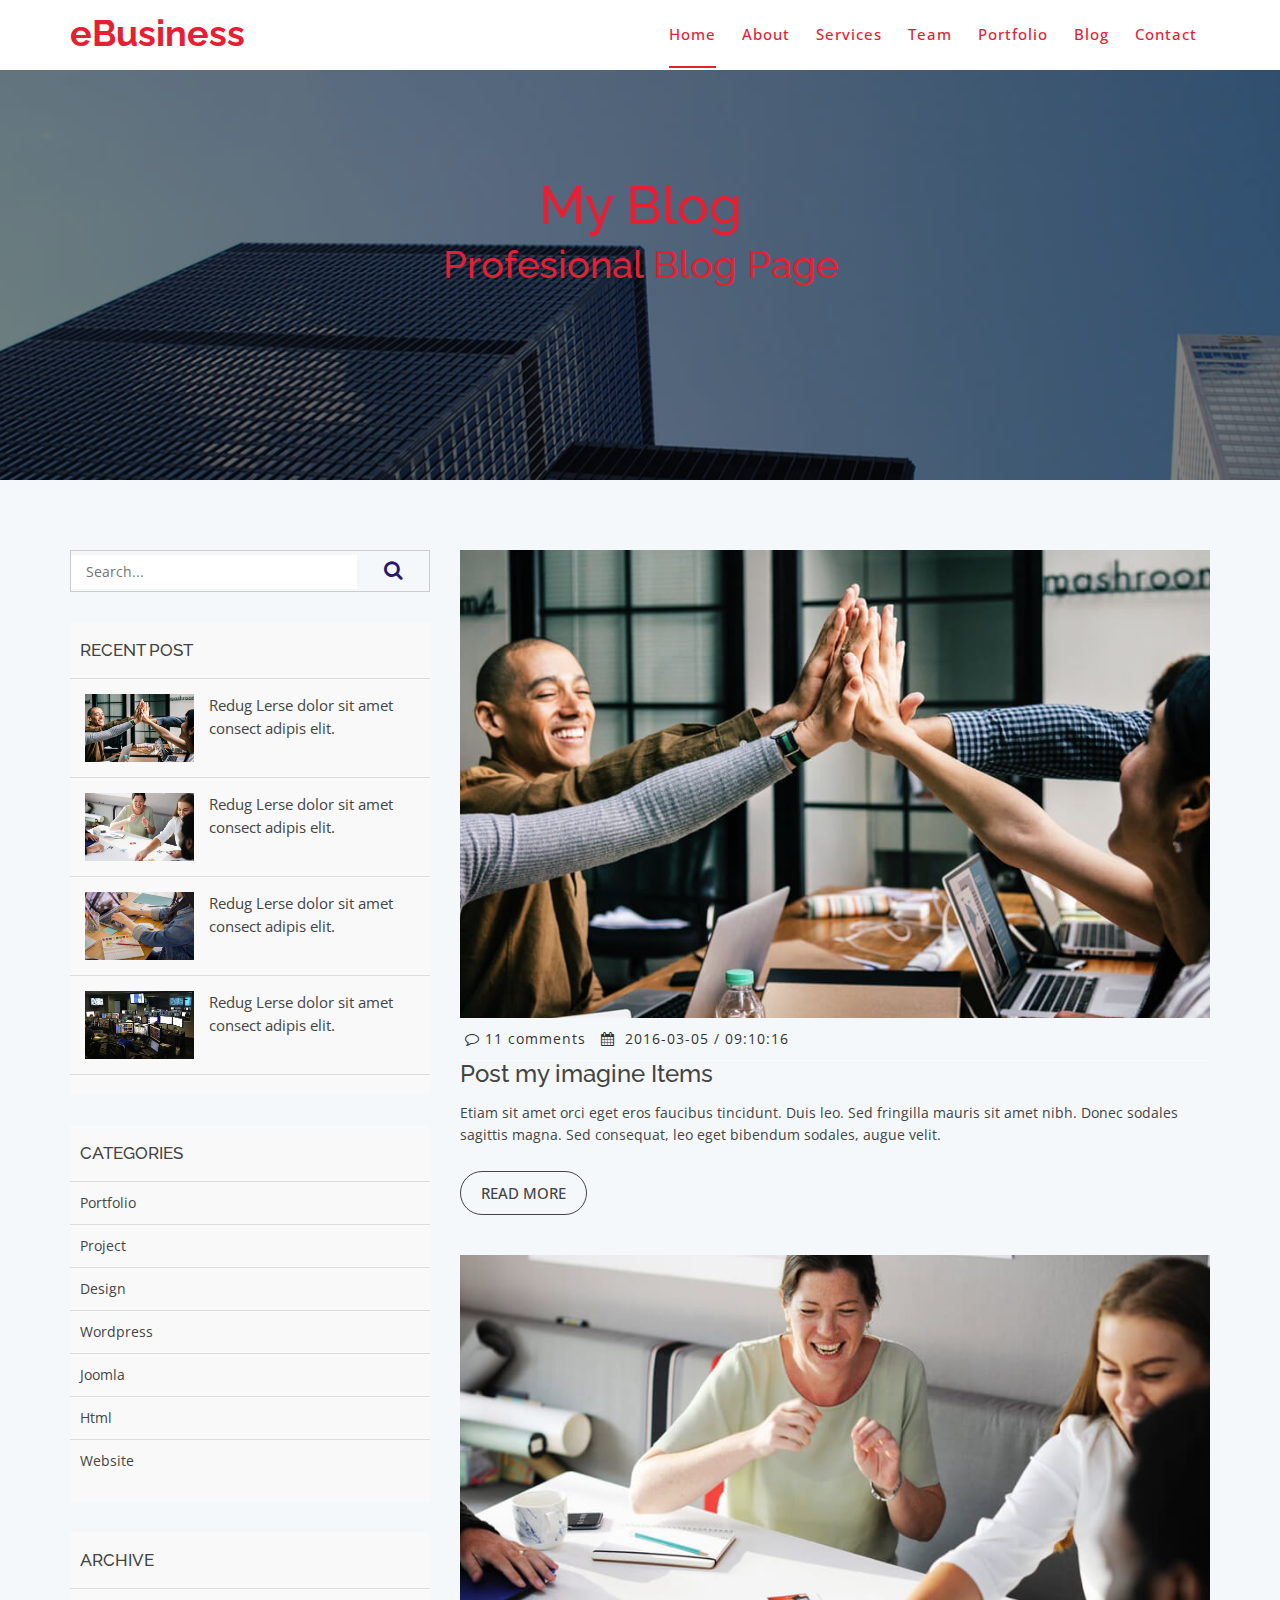
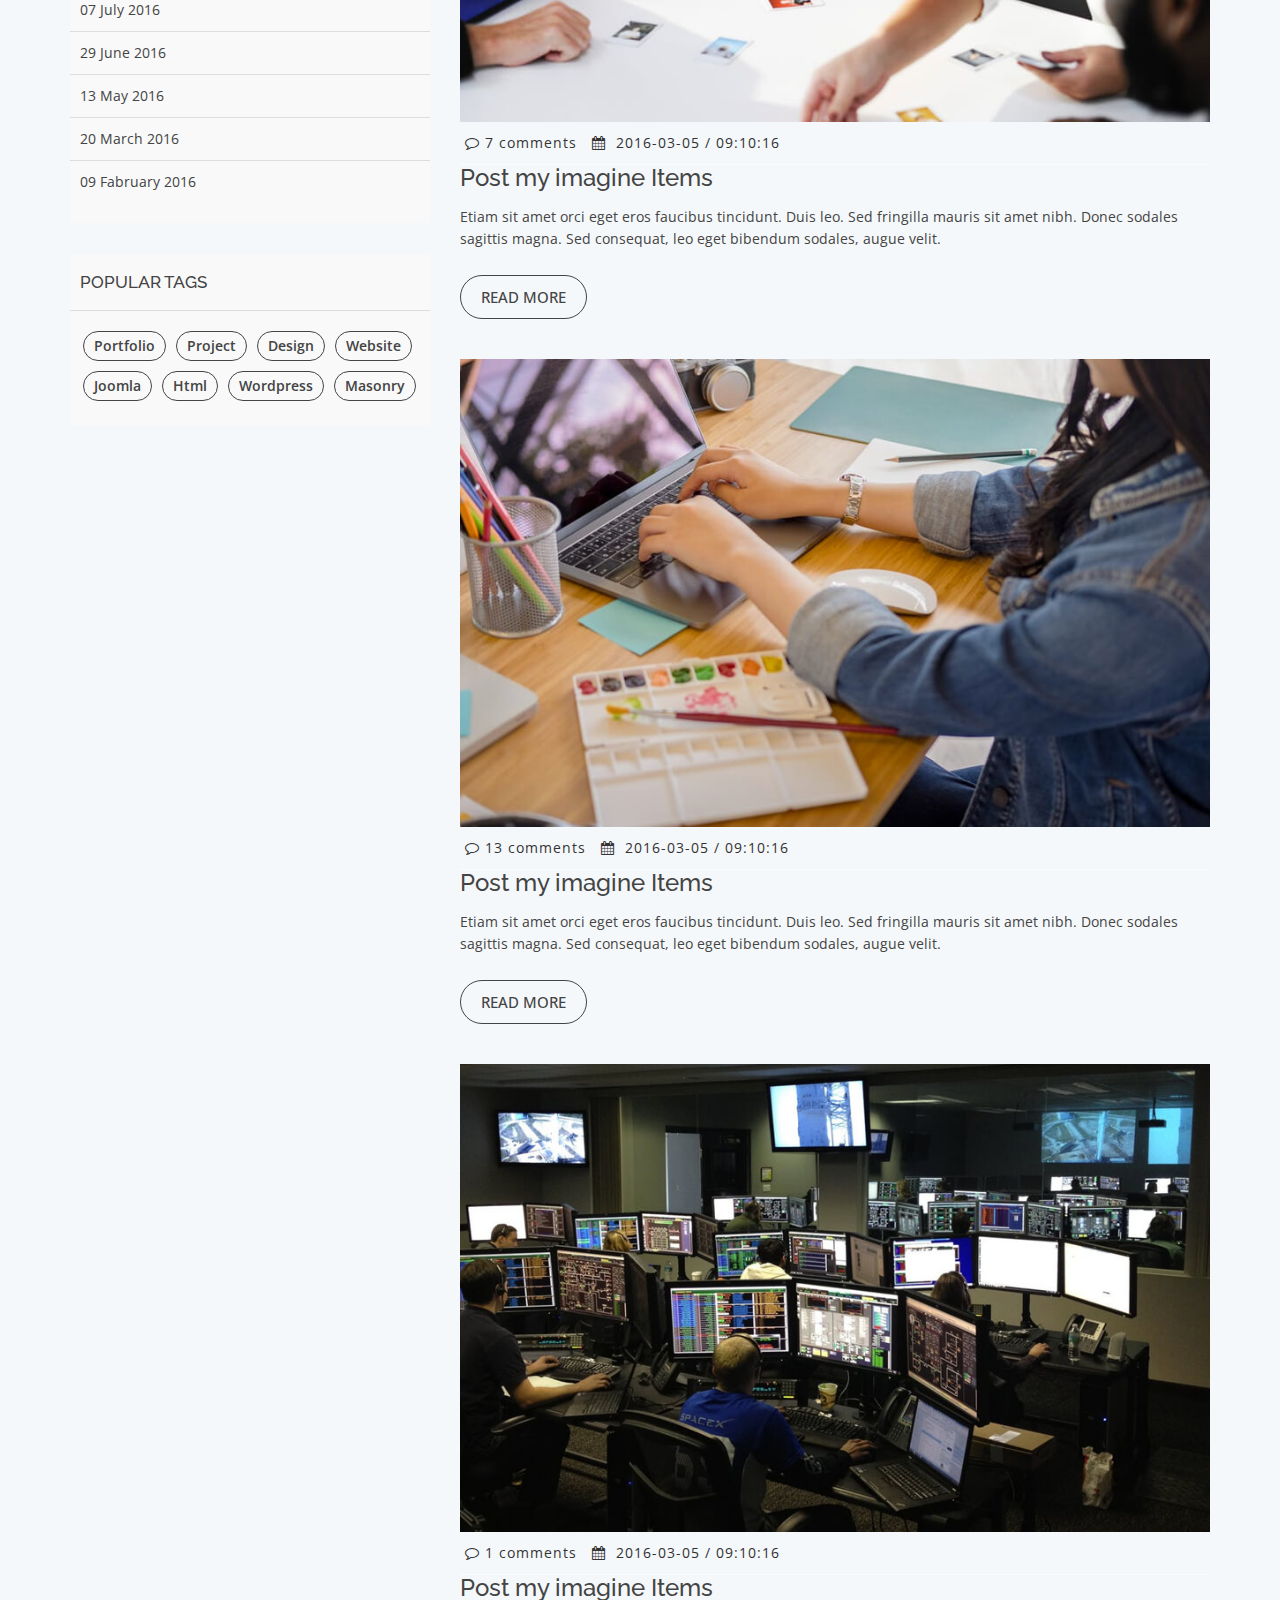
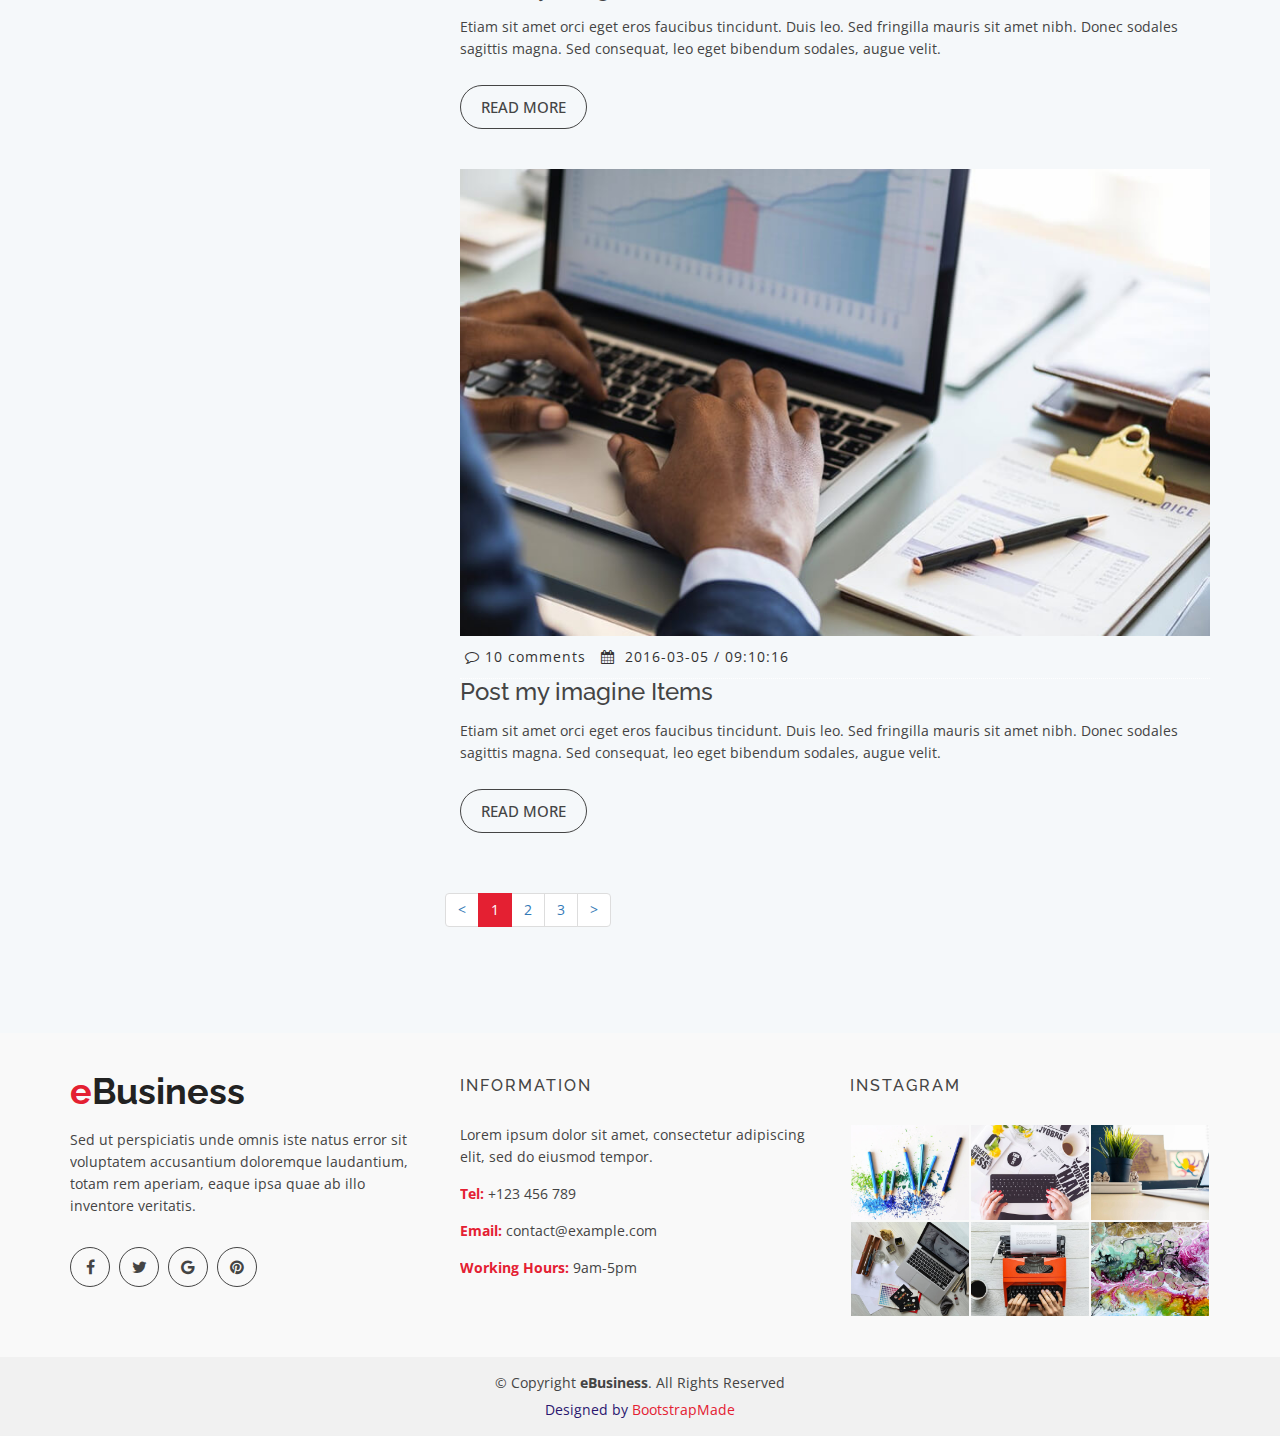
<file: blog.html>
<!doctype html>
<html lang="en">
<head>
  <meta charset="utf-8">
  <title>eBusiness Bootstrap Template</title>
  <meta content="width=device-width, initial-scale=1.0" name="viewport">
  <meta content="" name="keywords">
  <meta content="" name="description">

  <!-- Favicons -->
  <link href="img/favicon.png" rel="icon">
  <link href="img/apple-touch-icon.png" rel="apple-touch-icon">

  <!-- Google Fonts -->
  <link href="https://fonts.googleapis.com/css?family=Open+Sans:300,400,400i,600,700|Raleway:300,400,400i,500,500i,700,800,900" rel="stylesheet">

  <!-- Bootstrap CSS File -->
  <link href="lib/bootstrap/css/bootstrap.min.css" rel="stylesheet">

  <!-- Libraries CSS Files -->
  <link href="lib/nivo-slider/css/nivo-slider.css" rel="stylesheet">
  <link href="lib/owlcarousel/owl.carousel.css" rel="stylesheet">
  <link href="lib/owlcarousel/owl.transitions.css" rel="stylesheet">
  <link href="lib/font-awesome/css/font-awesome.min.css" rel="stylesheet">
  <link href="lib/animate/animate.min.css" rel="stylesheet">
  <link href="lib/venobox/venobox.css" rel="stylesheet">

  <!-- Nivo Slider Theme -->
  <link href="css/nivo-slider-theme.css" rel="stylesheet">

  <!-- Main Stylesheet File -->
  <link href="css/style.css" rel="stylesheet">

  <!-- Responsive Stylesheet File -->
  <link href="css/responsive.css" rel="stylesheet">

  <!-- =======================================================
    Theme Name: eBusiness
    Theme URL: https://bootstrapmade.com/ebusiness-bootstrap-corporate-template/
    Author: BootstrapMade.com
    License: https://bootstrapmade.com/license/
  ======================================================= -->
</head>

<body data-spy="scroll" data-target="#navbar-example">

  <div id="preloader"></div>

  <header>
    <!-- header-area start -->
    <div id="sticker" class="header-area">
      <div class="container">
        <div class="row">
          <div class="col-md-12 col-sm-12">

            <!-- Navigation -->
            <nav class="navbar navbar-default">
              <!-- Brand and toggle get grouped for better mobile display -->
              <div class="navbar-header">
                <button type="button" class="navbar-toggle collapsed" data-toggle="collapse" data-target=".bs-example-navbar-collapse-1" aria-expanded="false">
										<span class="sr-only">Toggle navigation</span>
										<span class="icon-bar"></span>
										<span class="icon-bar"></span>
										<span class="icon-bar"></span>
									</button>
                <!-- Brand -->
                <a class="navbar-brand page-scroll sticky-logo" href="index.html">
                  <h1><span>e</span>Business</h1>
                  <!-- Uncomment below if you prefer to use an image logo -->
                  <!-- <img src="img/logo.png" alt="" title=""> -->
								</a>
              </div>
              <!-- Collect the nav links, forms, and other content for toggling -->
              <div class="collapse navbar-collapse main-menu bs-example-navbar-collapse-1" id="navbar-example">
                <ul class="nav navbar-nav navbar-right">
                  <li class="active">
                    <a class="page-scroll" href="#home">Home</a>
                  </li>
                  <li>
                    <a class="page-scroll" href="#about">About</a>
                  </li>
                  <li>
                    <a class="page-scroll" href="#services">Services</a>
                  </li>
                  <li>
                    <a class="page-scroll" href="#team">Team</a>
                  </li>
                  <li>
                    <a class="page-scroll" href="#portfolio">Portfolio</a>
                  </li>
                  <li>
                    <a class="page-scroll" href="#blog">Blog</a>
                  </li>
                  <li>
                    <a class="page-scroll" href="#contact">Contact</a>
                  </li>
                </ul>
              </div>
              <!-- navbar-collapse -->
            </nav>
            <!-- END: Navigation -->
          </div>
        </div>
      </div>
    </div>
    <!-- header-area end -->
  </header>
  <!-- header end -->

  <!-- Start Bottom Header -->
  <div class="header-bg page-area">
    <div class="home-overly"></div>
    <div class="container">
      <div class="row">
        <div class="col-md-12 col-sm-12 col-xs-12">
          <div class="slider-content text-center">
            <div class="header-bottom">
              <div class="layer2 wow zoomIn" data-wow-duration="1s" data-wow-delay=".4s">
                <h1 class="title2">My Blog</h1>
              </div>
              <div class="layer3 wow zoomInUp" data-wow-duration="2s" data-wow-delay="1s">
                <h2 class="title3">Profesional Blog Page</h2>
              </div>
            </div>
          </div>
        </div>
      </div>
    </div>
  </div>
  <!-- END Header -->
  <div class="blog-page area-padding">
    <div class="container">
      <div class="row">
        <div class="col-lg-4 col-md-4 col-sm-4 col-xs-12">
          <div class="page-head-blog">
            <div class="single-blog-page">
              <!-- search option start -->
              <form action="#">
                <div class="search-option">
                  <input type="text" placeholder="Search...">
                  <button class="button" type="submit">
                                            <i class="fa fa-search"></i>
                                        </button>
                </div>
              </form>
              <!-- search option end -->
            </div>
            <div class="single-blog-page">
              <!-- recent start -->
              <div class="left-blog">
                <h4>recent post</h4>
                <div class="recent-post">
                  <!-- start single post -->
                  <div class="recent-single-post">
                    <div class="post-img">
                      <a href="#">
												   <img src="img/blog/1.jpg" alt="">
												</a>
                    </div>
                    <div class="pst-content">
                      <p><a href="#"> Redug Lerse dolor sit amet consect adipis elit.</a></p>
                    </div>
                  </div>
                  <!-- End single post -->
                  <!-- start single post -->
                  <div class="recent-single-post">
                    <div class="post-img">
                      <a href="#">
												   <img src="img/blog/2.jpg" alt="">
												</a>
                    </div>
                    <div class="pst-content">
                      <p><a href="#"> Redug Lerse dolor sit amet consect adipis elit.</a></p>
                    </div>
                  </div>
                  <!-- End single post -->
                  <!-- start single post -->
                  <div class="recent-single-post">
                    <div class="post-img">
                      <a href="#">
												   <img src="img/blog/3.jpg" alt="">
												</a>
                    </div>
                    <div class="pst-content">
                      <p><a href="#"> Redug Lerse dolor sit amet consect adipis elit.</a></p>
                    </div>
                  </div>
                  <!-- End single post -->
                  <!-- start single post -->
                  <div class="recent-single-post">
                    <div class="post-img">
                      <a href="#">
												   <img src="img/blog/4.jpg" alt="">
												</a>
                    </div>
                    <div class="pst-content">
                      <p><a href="#"> Redug Lerse dolor sit amet consect adipis elit.</a></p>
                    </div>
                  </div>
                  <!-- End single post -->
                </div>
              </div>
              <!-- recent end -->
            </div>
            <div class="single-blog-page">
              <div class="left-blog">
                <h4>categories</h4>
                <ul>
                  <li>
                    <a href="#">Portfolio</a>
                  </li>
                  <li>
                    <a href="#">Project</a>
                  </li>
                  <li>
                    <a href="#">Design</a>
                  </li>
                  <li>
                    <a href="#">wordpress</a>
                  </li>
                  <li>
                    <a href="#">Joomla</a>
                  </li>
                  <li>
                    <a href="#">Html</a>
                  </li>
                  <li>
                    <a href="#">Website</a>
                  </li>
                </ul>
              </div>
            </div>
            <div class="single-blog-page">
              <div class="left-blog">
                <h4>archive</h4>
                <ul>
                  <li>
                    <a href="#">07 July 2016</a>
                  </li>
                  <li>
                    <a href="#">29 June 2016</a>
                  </li>
                  <li>
                    <a href="#">13 May 2016</a>
                  </li>
                  <li>
                    <a href="#">20 March 2016</a>
                  </li>
                  <li>
                    <a href="#">09 Fabruary 2016</a>
                  </li>
                </ul>
              </div>
            </div>
            <div class="single-blog-page">
              <div class="left-tags blog-tags">
                <div class="popular-tag left-side-tags left-blog">
                  <h4>popular tags</h4>
                  <ul>
                    <li>
                      <a href="#">Portfolio</a>
                    </li>
                    <li>
                      <a href="#">Project</a>
                    </li>
                    <li>
                      <a href="#">Design</a>
                    </li>
                    <li>
                      <a href="#">Website</a>
                    </li>
                    <li>
                      <a href="#">Joomla</a>
                    </li>
                    <li>
                      <a href="#">Html</a>
                    </li>
                    <li>
                      <a href="#">wordpress</a>
                    </li>
                    <li>
                      <a href="#">Masonry</a>
                    </li>
                  </ul>
                </div>
              </div>
            </div>
          </div>
        </div>
        <!-- End left sidebar -->
        <!-- Start single blog -->
        <div class="col-md-8 col-sm-8 col-xs-12">
          <div class="row">
            <div class="col-md-12 col-sm-12 col-xs-12">
              <div class="single-blog">
                <div class="single-blog-img">
                  <a href="blog-details.html">
											<img src="img/blog/1.jpg" alt="">
										</a>
                </div>
                <div class="blog-meta">
                  <span class="comments-type">
											<i class="fa fa-comment-o"></i>
											<a href="#">11 comments</a>
										</span>
                  <span class="date-type">
											<i class="fa fa-calendar"></i>2016-03-05 / 09:10:16
										</span>
                </div>
                <div class="blog-text">
                  <h4>
											<a href="#">Post my imagine Items</a>
										</h4>
                  <p>
                    Etiam sit amet orci eget eros faucibus tincidunt. Duis leo. Sed fringilla mauris sit amet nibh. Donec sodales sagittis magna. Sed consequat, leo eget bibendum sodales, augue velit.
                  </p>
                </div>
                <span>
										<a href="blog-details.html" class="ready-btn">Read more</a>
									</span>
              </div>
            </div>
            <!-- End single blog -->
            <div class="col-md-12 col-sm-12 col-xs-12">
              <div class="single-blog">
                <div class="single-blog-img">
                  <a href="blog-details.html">
											<img src="img/blog/2.jpg" alt="">
										</a>
                </div>
                <div class="blog-meta">
                  <span class="comments-type">
											<i class="fa fa-comment-o"></i>
											<a href="#">7 comments</a>
										</span>
                  <span class="date-type">
											<i class="fa fa-calendar"></i>2016-03-05 / 09:10:16
										</span>
                </div>
                <div class="blog-text">
                  <h4>
											<a href="#">Post my imagine Items</a>
										</h4>
                  <p>
                    Etiam sit amet orci eget eros faucibus tincidunt. Duis leo. Sed fringilla mauris sit amet nibh. Donec sodales sagittis magna. Sed consequat, leo eget bibendum sodales, augue velit.
                  </p>
                </div>
                <span>
										<a href="blog-details.html" class="ready-btn">Read more</a>
									</span>
              </div>
            </div>
            <!-- Start single blog -->
            <div class="col-md-12 col-sm-12 col-xs-12">
              <div class="single-blog">
                <div class="single-blog-img">
                  <a href="blog-details.html">
											<img src="img/blog/3.jpg" alt="">
										</a>
                </div>
                <div class="blog-meta">
                  <span class="comments-type">
											<i class="fa fa-comment-o"></i>
											<a href="#">13 comments</a>
										</span>
                  <span class="date-type">
											<i class="fa fa-calendar"></i>2016-03-05 / 09:10:16
										</span>
                </div>
                <div class="blog-text">
                  <h4>
											<a href="#">Post my imagine Items</a>
										</h4>
                  <p>
                    Etiam sit amet orci eget eros faucibus tincidunt. Duis leo. Sed fringilla mauris sit amet nibh. Donec sodales sagittis magna. Sed consequat, leo eget bibendum sodales, augue velit.
                  </p>
                </div>
                <span>
										<a href="blog-details.html" class="ready-btn">Read more</a>
									</span>
              </div>
            </div>
            <!-- End single blog -->
            <div class="col-md-12 col-sm-12 col-xs-12">
              <div class="single-blog">
                <div class="single-blog-img">
                  <a href="blog-details.html">
											<img src="img/blog/4.jpg" alt="">
										</a>
                </div>
                <div class="blog-meta">
                  <span class="comments-type">
											<i class="fa fa-comment-o"></i>
											<a href="#">1 comments</a>
										</span>
                  <span class="date-type">
											<i class="fa fa-calendar"></i>2016-03-05 / 09:10:16
										</span>
                </div>
                <div class="blog-text">
                  <h4>
											<a href="#">Post my imagine Items</a>
										</h4>
                  <p>
                    Etiam sit amet orci eget eros faucibus tincidunt. Duis leo. Sed fringilla mauris sit amet nibh. Donec sodales sagittis magna. Sed consequat, leo eget bibendum sodales, augue velit.
                  </p>
                </div>
                <span>
										<a href="blog-details.html" class="ready-btn">Read more</a>
									</span>
              </div>
            </div>
            <!-- Start single blog -->
            <div class="col-md-12 col-sm-12 col-xs-12">
              <div class="single-blog">
                <div class="single-blog-img">
                  <a href="blog-details.html">
											<img src="img/blog/5.jpg" alt="">
										</a>
                </div>
                <div class="blog-meta">
                  <span class="comments-type">
											<i class="fa fa-comment-o"></i>
											<a href="#">10 comments</a>
										</span>
                  <span class="date-type">
											<i class="fa fa-calendar"></i>2016-03-05 / 09:10:16
										</span>
                </div>
                <div class="blog-text">
                  <h4>
											<a href="#">Post my imagine Items</a>
										</h4>
                  <p>
                    Etiam sit amet orci eget eros faucibus tincidunt. Duis leo. Sed fringilla mauris sit amet nibh. Donec sodales sagittis magna. Sed consequat, leo eget bibendum sodales, augue velit.
                  </p>
                </div>
                <span>
										<a href="blog-details.html" class="ready-btn">Read more</a>
									</span>
              </div>
            </div>
            <!-- End single blog -->
            <div class="blog-pagination">
              <ul class="pagination">
                <li><a href="#">&lt;</a></li>
                <li class="active"><a href="#">1</a></li>
                <li><a href="#">2</a></li>
                <li><a href="#">3</a></li>
                <li><a href="#">&gt;</a></li>
              </ul>
            </div>
          </div>
        </div>
      </div>
    </div>
  </div>
  <!-- End Blog Area -->

  <div class="clearfix"></div>

  <!-- Start Footer bottom Area -->
  <footer>
    <div class="footer-area">
      <div class="container">
        <div class="row">
          <div class="col-md-4 col-sm-4 col-xs-12">
            <div class="footer-content">
              <div class="footer-head">
                <div class="footer-logo">
                  <h2><span>e</span>Business</h2>
                </div>

                <p>Sed ut perspiciatis unde omnis iste natus error sit voluptatem accusantium doloremque laudantium, totam rem aperiam, eaque ipsa quae ab illo inventore veritatis.</p>
                <div class="footer-icons">
                  <ul>
                    <li>
                      <a href="#"><i class="fa fa-facebook"></i></a>
                    </li>
                    <li>
                      <a href="#"><i class="fa fa-twitter"></i></a>
                    </li>
                    <li>
                      <a href="#"><i class="fa fa-google"></i></a>
                    </li>
                    <li>
                      <a href="#"><i class="fa fa-pinterest"></i></a>
                    </li>
                  </ul>
                </div>
              </div>
            </div>
          </div>
          <!-- end single footer -->
          <div class="col-md-4 col-sm-4 col-xs-12">
            <div class="footer-content">
              <div class="footer-head">
                <h4>information</h4>
                <p>
                  Lorem ipsum dolor sit amet, consectetur adipiscing elit, sed do eiusmod tempor.
                </p>
                <div class="footer-contacts">
                  <p><span>Tel:</span> +123 456 789</p>
                  <p><span>Email:</span> contact@example.com</p>
                  <p><span>Working Hours:</span> 9am-5pm</p>
                </div>
              </div>
            </div>
          </div>
          <!-- end single footer -->
          <div class="col-md-4 col-sm-4 col-xs-12">
            <div class="footer-content">
              <div class="footer-head">
                <h4>Instagram</h4>
                <div class="flicker-img">
                  <a href="#"><img src="img/portfolio/1.jpg" alt=""></a>
                  <a href="#"><img src="img/portfolio/2.jpg" alt=""></a>
                  <a href="#"><img src="img/portfolio/3.jpg" alt=""></a>
                  <a href="#"><img src="img/portfolio/4.jpg" alt=""></a>
                  <a href="#"><img src="img/portfolio/5.jpg" alt=""></a>
                  <a href="#"><img src="img/portfolio/6.jpg" alt=""></a>
                </div>
              </div>
            </div>
          </div>
        </div>
      </div>
    </div>
    <div class="footer-area-bottom">
      <div class="container">
        <div class="row">
          <div class="col-md-12 col-sm-12 col-xs-12">
            <div class="copyright text-center">
              <p>
                &copy; Copyright <strong>eBusiness</strong>. All Rights Reserved
              </p>
            </div>
            <div class="credits">
              <!--
                All the links in the footer should remain intact.
                You can delete the links only if you purchased the pro version.
                Licensing information: https://bootstrapmade.com/license/
                Purchase the pro version with working PHP/AJAX contact form: https://bootstrapmade.com/buy/?theme=eBusiness
              -->
              Designed by <a href="https://bootstrapmade.com/">BootstrapMade</a>
            </div>
          </div>
        </div>
      </div>
    </div>
  </footer>

  <a href="#" class="back-to-top"><i class="fa fa-chevron-up"></i></a>

  <!-- JavaScript Libraries -->
  <script src="lib/jquery/jquery.min.js"></script>
  <script src="lib/bootstrap/js/bootstrap.min.js"></script>
  <script src="lib/owlcarousel/owl.carousel.min.js"></script>
  <script src="lib/venobox/venobox.min.js"></script>
  <script src="lib/knob/jquery.knob.js"></script>
  <script src="lib/wow/wow.min.js"></script>
  <script src="lib/parallax/parallax.js"></script>
  <script src="lib/easing/easing.min.js"></script>
  <script src="lib/nivo-slider/js/jquery.nivo.slider.js" type="text/javascript"></script>
  <script src="lib/appear/jquery.appear.js"></script>
  <script src="lib/isotope/isotope.pkgd.min.js"></script>

  <!-- Contact Form JavaScript File -->
  <script src="contactform/contactform.js"></script>

  <script src="js/main.js"></script>
</body>

</html>
</file>
<file: lib/venobox/venobox.css>
/* ------ venobox.css --------*/
.vbox-overlay *, .vbox-overlay *:before, .vbox-overlay *:after{
    -webkit-backface-visibility: hidden;
    -webkit-box-sizing:border-box;
    -moz-box-sizing:border-box;
    box-sizing:border-box;

}
.vbox-overlay{
    display: -webkit-flex;
    display: flex;
    -webkit-flex-direction: column;
    flex-direction: column;
    -webkit-justify-content: center;
    justify-content: center;
    -webkit-align-items: center;
    align-items: center;
    position: fixed;
    left: 0;
    top: 0;
    bottom: 0;
    right: 0;
    z-index: 1040;
    -webkit-transform:translateZ(1000px);
    transform: translateZ(1000px);
    transform-style: preserve-3d;
}

/* ----- navigation ----- */
.vbox-title{
    width: 100%;
    height: 40px;
    float: left;
    text-align: center;
    line-height: 28px;
    font-size: 12px;
    padding: 6px 40px;
    overflow: hidden;
    position: fixed;
    display: none;
    left: 0;
    z-index: 1050;
}
.vbox-close{
    cursor: pointer;
    position: fixed;
    top: -1px;
    right: 0;
    width: 50px;
    height: 40px;
    padding: 6px;
    display: block;
    background-position:10px center;
    overflow: hidden;
    font-size: 24px;
    line-height: 1;
    text-align: center;
    z-index: 1050;
}
.vbox-num{
    cursor: pointer;
    position: fixed;
    left: 0;
    height: 40px;
    display: block;
    overflow: hidden;
    line-height: 28px;
    font-size: 12px;
    padding: 6px 10px;
    display: none;
    z-index: 1050;
}
/* ----- navigation ARROWS ----- */
.vbox-next, .vbox-prev{
    position: fixed;
    top: 50%;
    margin-top: -15px;
    overflow: hidden;
    cursor: pointer;
    display: block;
    width: 45px;
    height: 45px;
    z-index: 1050;
}
.vbox-next span, .vbox-prev span{
    position: relative;
    width: 20px;
    height: 20px;
    border: 2px solid transparent;
    border-top-color: #B6B6B6;
    border-right-color: #B6B6B6;
    text-indent: -100px;
    position: absolute;
    top: 8px;
    display: block;
}
.vbox-prev{
    left: 15px;
}
.vbox-next{
    right: 15px;
}
.vbox-prev span{
    left: 10px;
    -ms-transform: rotate(-135deg);
    -webkit-transform: rotate(-135deg);
    transform: rotate(-135deg);
}
.vbox-next span{
    -ms-transform: rotate(45deg);
    -webkit-transform: rotate(45deg);
    transform: rotate(45deg);
    right: 10px;
}
/* ------- inline window ------ */
.vbox-inline{
    width: 420px;
    height: 315px;
    height: 70vh;
    padding: 10px;
    background: #fff;
    margin: 0 auto;
    overflow: auto;
    text-align: left;
}
/* ------- Video & iFrames window ------ */
.venoframe{
    max-width: 100%;
    width: 100%;
    border: none;
    width: 100%;
    height: 260px;
    height: 70vh;
}
.venoframe.vbvid{
    height: 260px;
}
@media (min-width: 768px) {
    .venoframe, .vbox-inline{
        width: 90%;
        height: 360px;
        height: 70vh;
    }
    .venoframe.vbvid{
        width: 640px;
        height: 360px;
    }
}
@media (min-width: 992px) {
    .venoframe, .vbox-inline{
        max-width: 1200px;
        width: 80%;
        height: 540px;
        height: 70vh;
    }
    .venoframe.vbvid{
        width: 960px;
        height: 540px;
    }
}
/*
Please do NOT edit this part!
or at least read this note: http://i.imgur.com/7C0ws9e.gif
*/
.vbox-open{
    overflow: hidden;
}
.vbox-container{
    position: absolute;
    left: 0;
    right: 0;
    top: 0;
    bottom: 0;
    overflow-x: hidden;
    overflow-y: scroll;
    overflow-scrolling: touch;
    -webkit-overflow-scrolling: touch;
    z-index: 20;
    max-height: 100%;

}

.vbox-content{
    text-align: center;
    float: left;
    width: 100%;
    position: relative;
    overflow: hidden;
    padding: 20px 10px;
}
.vbox-container img{
    max-width: 100%;
    height: auto;
}
.figlio{
    box-shadow: 0 0 12px rgba(0,0,0,0.19), 0 6px 6px rgba(0,0,0,0.23);
    max-width: 100%;
    text-align: initial;
}
img.figlio{
    -webkit-user-select: none;
-khtml-user-select: none;
-moz-user-select: none;
-o-user-select: none;
user-select: none;
}
.vbox-content.swipe-left{
    margin-left: -200px !important;
}
.vbox-content.swipe-right{
    margin-left: 200px !important;
}
.animated{
    webkit-transition: margin 300ms ease-out;
    transition: margin 300ms ease-out;
}
.animate-in{
    opacity: 1;
}
.animate-out{
    opacity: 0;
}
/* ---------- preloader ----------
 * SPINKIT
 * http://tobiasahlin.com/spinkit/
-------------------------------- */
.sk-double-bounce,.sk-rotating-plane{width:40px;height:40px;margin:40px auto}.sk-rotating-plane{background-color:#333;-webkit-animation:sk-rotatePlane 1.2s infinite ease-in-out;animation:sk-rotatePlane 1.2s infinite ease-in-out}@-webkit-keyframes sk-rotatePlane{0%{-webkit-transform:perspective(120px) rotateX(0) rotateY(0);transform:perspective(120px) rotateX(0) rotateY(0)}50%{-webkit-transform:perspective(120px) rotateX(-180.1deg) rotateY(0);transform:perspective(120px) rotateX(-180.1deg) rotateY(0)}100%{-webkit-transform:perspective(120px) rotateX(-180deg) rotateY(-179.9deg);transform:perspective(120px) rotateX(-180deg) rotateY(-179.9deg)}}@keyframes sk-rotatePlane{0%{-webkit-transform:perspective(120px) rotateX(0) rotateY(0);transform:perspective(120px) rotateX(0) rotateY(0)}50%{-webkit-transform:perspective(120px) rotateX(-180.1deg) rotateY(0);transform:perspective(120px) rotateX(-180.1deg) rotateY(0)}100%{-webkit-transform:perspective(120px) rotateX(-180deg) rotateY(-179.9deg);transform:perspective(120px) rotateX(-180deg) rotateY(-179.9deg)}}.sk-double-bounce{position:relative}.sk-double-bounce .sk-child{width:100%;height:100%;border-radius:50%;background-color:#333;opacity:.6;position:absolute;top:0;left:0;-webkit-animation:sk-doubleBounce 2s infinite ease-in-out;animation:sk-doubleBounce 2s infinite ease-in-out}.sk-chasing-dots .sk-child,.sk-spinner-pulse,.sk-three-bounce .sk-child{background-color:#333;border-radius:100%}.sk-double-bounce .sk-double-bounce2{-webkit-animation-delay:-1s;animation-delay:-1s}@-webkit-keyframes sk-doubleBounce{0%,100%{-webkit-transform:scale(0);transform:scale(0)}50%{-webkit-transform:scale(1);transform:scale(1)}}@keyframes sk-doubleBounce{0%,100%{-webkit-transform:scale(0);transform:scale(0)}50%{-webkit-transform:scale(1);transform:scale(1)}}.sk-wave{margin:40px auto;width:50px;height:40px;text-align:center;font-size:10px}.sk-wave .sk-rect{background-color:#333;height:100%;width:6px;display:inline-block;-webkit-animation:sk-waveStretchDelay 1.2s infinite ease-in-out;animation:sk-waveStretchDelay 1.2s infinite ease-in-out}.sk-wave .sk-rect1{-webkit-animation-delay:-1.2s;animation-delay:-1.2s}.sk-wave .sk-rect2{-webkit-animation-delay:-1.1s;animation-delay:-1.1s}.sk-wave .sk-rect3{-webkit-animation-delay:-1s;animation-delay:-1s}.sk-wave .sk-rect4{-webkit-animation-delay:-.9s;animation-delay:-.9s}.sk-wave .sk-rect5{-webkit-animation-delay:-.8s;animation-delay:-.8s}@-webkit-keyframes sk-waveStretchDelay{0%,100%,40%{-webkit-transform:scaleY(.4);transform:scaleY(.4)}20%{-webkit-transform:scaleY(1);transform:scaleY(1)}}@keyframes sk-waveStretchDelay{0%,100%,40%{-webkit-transform:scaleY(.4);transform:scaleY(.4)}20%{-webkit-transform:scaleY(1);transform:scaleY(1)}}.sk-wandering-cubes{margin:40px auto;width:40px;height:40px;position:relative}.sk-wandering-cubes .sk-cube{background-color:#333;width:10px;height:10px;position:absolute;top:0;left:0;-webkit-animation:sk-wanderingCube 1.8s ease-in-out -1.8s infinite both;animation:sk-wanderingCube 1.8s ease-in-out -1.8s infinite both}.sk-chasing-dots,.sk-spinner-pulse{width:40px;height:40px;margin:40px auto}.sk-wandering-cubes .sk-cube2{-webkit-animation-delay:-.9s;animation-delay:-.9s}@-webkit-keyframes sk-wanderingCube{0%{-webkit-transform:rotate(0);transform:rotate(0)}25%{-webkit-transform:translateX(30px) rotate(-90deg) scale(.5);transform:translateX(30px) rotate(-90deg) scale(.5)}50%{-webkit-transform:translateX(30px) translateY(30px) rotate(-179deg);transform:translateX(30px) translateY(30px) rotate(-179deg)}50.1%{-webkit-transform:translateX(30px) translateY(30px) rotate(-180deg);transform:translateX(30px) translateY(30px) rotate(-180deg)}75%{-webkit-transform:translateX(0) translateY(30px) rotate(-270deg) scale(.5);transform:translateX(0) translateY(30px) rotate(-270deg) scale(.5)}100%{-webkit-transform:rotate(-360deg);transform:rotate(-360deg)}}@keyframes sk-wanderingCube{0%{-webkit-transform:rotate(0);transform:rotate(0)}25%{-webkit-transform:translateX(30px) rotate(-90deg) scale(.5);transform:translateX(30px) rotate(-90deg) scale(.5)}50%{-webkit-transform:translateX(30px) translateY(30px) rotate(-179deg);transform:translateX(30px) translateY(30px) rotate(-179deg)}50.1%{-webkit-transform:translateX(30px) translateY(30px) rotate(-180deg);transform:translateX(30px) translateY(30px) rotate(-180deg)}75%{-webkit-transform:translateX(0) translateY(30px) rotate(-270deg) scale(.5);transform:translateX(0) translateY(30px) rotate(-270deg) scale(.5)}100%{-webkit-transform:rotate(-360deg);transform:rotate(-360deg)}}.sk-spinner-pulse{-webkit-animation:sk-pulseScaleOut 1s infinite ease-in-out;animation:sk-pulseScaleOut 1s infinite ease-in-out}@-webkit-keyframes sk-pulseScaleOut{0%{-webkit-transform:scale(0);transform:scale(0)}100%{-webkit-transform:scale(1);transform:scale(1);opacity:0}}@keyframes sk-pulseScaleOut{0%{-webkit-transform:scale(0);transform:scale(0)}100%{-webkit-transform:scale(1);transform:scale(1);opacity:0}}.sk-chasing-dots{position:relative;text-align:center;-webkit-animation:sk-chasingDotsRotate 2s infinite linear;animation:sk-chasingDotsRotate 2s infinite linear}.sk-chasing-dots .sk-child{width:60%;height:60%;display:inline-block;position:absolute;top:0;-webkit-animation:sk-chasingDotsBounce 2s infinite ease-in-out;animation:sk-chasingDotsBounce 2s infinite ease-in-out}.sk-chasing-dots .sk-dot2{top:auto;bottom:0;-webkit-animation-delay:-1s;animation-delay:-1s}@-webkit-keyframes sk-chasingDotsRotate{100%{-webkit-transform:rotate(360deg);transform:rotate(360deg)}}@keyframes sk-chasingDotsRotate{100%{-webkit-transform:rotate(360deg);transform:rotate(360deg)}}@-webkit-keyframes sk-chasingDotsBounce{0%,100%{-webkit-transform:scale(0);transform:scale(0)}50%{-webkit-transform:scale(1);transform:scale(1)}}@keyframes sk-chasingDotsBounce{0%,100%{-webkit-transform:scale(0);transform:scale(0)}50%{-webkit-transform:scale(1);transform:scale(1)}}.sk-three-bounce{margin:40px auto;width:80px;text-align:center}.sk-three-bounce .sk-child{width:20px;height:20px;display:inline-block;-webkit-animation:sk-three-bounce 1.4s ease-in-out 0s infinite both;animation:sk-three-bounce 1.4s ease-in-out 0s infinite both}.sk-circle .sk-child:before,.sk-fading-circle .sk-circle:before{display:block;border-radius:100%;content:'';background-color:#333}.sk-three-bounce .sk-bounce1{-webkit-animation-delay:-.32s;animation-delay:-.32s}.sk-three-bounce .sk-bounce2{-webkit-animation-delay:-.16s;animation-delay:-.16s}@-webkit-keyframes sk-three-bounce{0%,100%,80%{-webkit-transform:scale(0);transform:scale(0)}40%{-webkit-transform:scale(1);transform:scale(1)}}@keyframes sk-three-bounce{0%,100%,80%{-webkit-transform:scale(0);transform:scale(0)}40%{-webkit-transform:scale(1);transform:scale(1)}}.sk-circle{margin:40px auto;width:40px;height:40px;position:relative}.sk-circle .sk-child{width:100%;height:100%;position:absolute;left:0;top:0}.sk-circle .sk-child:before{margin:0 auto;width:15%;height:15%;-webkit-animation:sk-circleBounceDelay 1.2s infinite ease-in-out both;animation:sk-circleBounceDelay 1.2s infinite ease-in-out both}.sk-circle .sk-circle2{-webkit-transform:rotate(30deg);-ms-transform:rotate(30deg);transform:rotate(30deg)}.sk-circle .sk-circle3{-webkit-transform:rotate(60deg);-ms-transform:rotate(60deg);transform:rotate(60deg)}.sk-circle .sk-circle4{-webkit-transform:rotate(90deg);-ms-transform:rotate(90deg);transform:rotate(90deg)}.sk-circle .sk-circle5{-webkit-transform:rotate(120deg);-ms-transform:rotate(120deg);transform:rotate(120deg)}.sk-circle .sk-circle6{-webkit-transform:rotate(150deg);-ms-transform:rotate(150deg);transform:rotate(150deg)}.sk-circle .sk-circle7{-webkit-transform:rotate(180deg);-ms-transform:rotate(180deg);transform:rotate(180deg)}.sk-circle .sk-circle8{-webkit-transform:rotate(210deg);-ms-transform:rotate(210deg);transform:rotate(210deg)}.sk-circle .sk-circle9{-webkit-transform:rotate(240deg);-ms-transform:rotate(240deg);transform:rotate(240deg)}.sk-circle .sk-circle10{-webkit-transform:rotate(270deg);-ms-transform:rotate(270deg);transform:rotate(270deg)}.sk-circle .sk-circle11{-webkit-transform:rotate(300deg);-ms-transform:rotate(300deg);transform:rotate(300deg)}.sk-circle .sk-circle12{-webkit-transform:rotate(330deg);-ms-transform:rotate(330deg);transform:rotate(330deg)}.sk-circle .sk-circle2:before{-webkit-animation-delay:-1.1s;animation-delay:-1.1s}.sk-circle .sk-circle3:before{-webkit-animation-delay:-1s;animation-delay:-1s}.sk-circle .sk-circle4:before{-webkit-animation-delay:-.9s;animation-delay:-.9s}.sk-circle .sk-circle5:before{-webkit-animation-delay:-.8s;animation-delay:-.8s}.sk-circle .sk-circle6:before{-webkit-animation-delay:-.7s;animation-delay:-.7s}.sk-circle .sk-circle7:before{-webkit-animation-delay:-.6s;animation-delay:-.6s}.sk-circle .sk-circle8:before{-webkit-animation-delay:-.5s;animation-delay:-.5s}.sk-circle .sk-circle9:before{-webkit-animation-delay:-.4s;animation-delay:-.4s}.sk-circle .sk-circle10:before{-webkit-animation-delay:-.3s;animation-delay:-.3s}.sk-circle .sk-circle11:before{-webkit-animation-delay:-.2s;animation-delay:-.2s}.sk-circle .sk-circle12:before{-webkit-animation-delay:-.1s;animation-delay:-.1s}@-webkit-keyframes sk-circleBounceDelay{0%,100%,80%{-webkit-transform:scale(0);transform:scale(0)}40%{-webkit-transform:scale(1);transform:scale(1)}}@keyframes sk-circleBounceDelay{0%,100%,80%{-webkit-transform:scale(0);transform:scale(0)}40%{-webkit-transform:scale(1);transform:scale(1)}}.sk-cube-grid{width:40px;height:40px;margin:40px auto}.sk-cube-grid .sk-cube{width:33.33%;height:33.33%;background-color:#333;float:left;-webkit-animation:sk-cubeGridScaleDelay 1.3s infinite ease-in-out;animation:sk-cubeGridScaleDelay 1.3s infinite ease-in-out}.sk-cube-grid .sk-cube1{-webkit-animation-delay:.2s;animation-delay:.2s}.sk-cube-grid .sk-cube2{-webkit-animation-delay:.3s;animation-delay:.3s}.sk-cube-grid .sk-cube3{-webkit-animation-delay:.4s;animation-delay:.4s}.sk-cube-grid .sk-cube4{-webkit-animation-delay:.1s;animation-delay:.1s}.sk-cube-grid .sk-cube5{-webkit-animation-delay:.2s;animation-delay:.2s}.sk-cube-grid .sk-cube6{-webkit-animation-delay:.3s;animation-delay:.3s}.sk-cube-grid .sk-cube7{-webkit-animation-delay:0ms;animation-delay:0ms}.sk-cube-grid .sk-cube8{-webkit-animation-delay:.1s;animation-delay:.1s}.sk-cube-grid .sk-cube9{-webkit-animation-delay:.2s;animation-delay:.2s}@-webkit-keyframes sk-cubeGridScaleDelay{0%,100%,70%{-webkit-transform:scale3D(1,1,1);transform:scale3D(1,1,1)}35%{-webkit-transform:scale3D(0,0,1);transform:scale3D(0,0,1)}}@keyframes sk-cubeGridScaleDelay{0%,100%,70%{-webkit-transform:scale3D(1,1,1);transform:scale3D(1,1,1)}35%{-webkit-transform:scale3D(0,0,1);transform:scale3D(0,0,1)}}.sk-fading-circle{margin:40px auto;width:40px;height:40px;position:relative}.sk-fading-circle .sk-circle{width:100%;height:100%;position:absolute;left:0;top:0}.sk-fading-circle .sk-circle:before{margin:0 auto;width:15%;height:15%;-webkit-animation:sk-circleFadeDelay 1.2s infinite ease-in-out both;animation:sk-circleFadeDelay 1.2s infinite ease-in-out both}.sk-fading-circle .sk-circle2{-webkit-transform:rotate(30deg);-ms-transform:rotate(30deg);transform:rotate(30deg)}.sk-fading-circle .sk-circle3{-webkit-transform:rotate(60deg);-ms-transform:rotate(60deg);transform:rotate(60deg)}.sk-fading-circle .sk-circle4{-webkit-transform:rotate(90deg);-ms-transform:rotate(90deg);transform:rotate(90deg)}.sk-fading-circle .sk-circle5{-webkit-transform:rotate(120deg);-ms-transform:rotate(120deg);transform:rotate(120deg)}.sk-fading-circle .sk-circle6{-webkit-transform:rotate(150deg);-ms-transform:rotate(150deg);transform:rotate(150deg)}.sk-fading-circle .sk-circle7{-webkit-transform:rotate(180deg);-ms-transform:rotate(180deg);transform:rotate(180deg)}.sk-fading-circle .sk-circle8{-webkit-transform:rotate(210deg);-ms-transform:rotate(210deg);transform:rotate(210deg)}.sk-fading-circle .sk-circle9{-webkit-transform:rotate(240deg);-ms-transform:rotate(240deg);transform:rotate(240deg)}.sk-fading-circle .sk-circle10{-webkit-transform:rotate(270deg);-ms-transform:rotate(270deg);transform:rotate(270deg)}.sk-fading-circle .sk-circle11{-webkit-transform:rotate(300deg);-ms-transform:rotate(300deg);transform:rotate(300deg)}.sk-fading-circle .sk-circle12{-webkit-transform:rotate(330deg);-ms-transform:rotate(330deg);transform:rotate(330deg)}.sk-fading-circle .sk-circle2:before{-webkit-animation-delay:-1.1s;animation-delay:-1.1s}.sk-fading-circle .sk-circle3:before{-webkit-animation-delay:-1s;animation-delay:-1s}.sk-fading-circle .sk-circle4:before{-webkit-animation-delay:-.9s;animation-delay:-.9s}.sk-fading-circle .sk-circle5:before{-webkit-animation-delay:-.8s;animation-delay:-.8s}.sk-fading-circle .sk-circle6:before{-webkit-animation-delay:-.7s;animation-delay:-.7s}.sk-fading-circle .sk-circle7:before{-webkit-animation-delay:-.6s;animation-delay:-.6s}.sk-fading-circle .sk-circle8:before{-webkit-animation-delay:-.5s;animation-delay:-.5s}.sk-fading-circle .sk-circle9:before{-webkit-animation-delay:-.4s;animation-delay:-.4s}.sk-fading-circle .sk-circle10:before{-webkit-animation-delay:-.3s;animation-delay:-.3s}.sk-fading-circle .sk-circle11:before{-webkit-animation-delay:-.2s;animation-delay:-.2s}.sk-fading-circle .sk-circle12:before{-webkit-animation-delay:-.1s;animation-delay:-.1s}@-webkit-keyframes sk-circleFadeDelay{0%,100%,39%{opacity:0}40%{opacity:1}}@keyframes sk-circleFadeDelay{0%,100%,39%{opacity:0}40%{opacity:1}}.sk-folding-cube{margin:40px auto;width:40px;height:40px;position:relative;-webkit-transform:rotateZ(45deg);transform:rotateZ(45deg)}.sk-folding-cube .sk-cube{float:left;width:50%;height:50%;position:relative;-webkit-transform:scale(1.1);-ms-transform:scale(1.1);transform:scale(1.1)}.sk-folding-cube .sk-cube:before{content:'';position:absolute;top:0;left:0;width:100%;height:100%;background-color:#333;-webkit-animation:sk-foldCubeAngle 2.4s infinite linear both;animation:sk-foldCubeAngle 2.4s infinite linear both;-webkit-transform-origin:100% 100%;-ms-transform-origin:100% 100%;transform-origin:100% 100%}.sk-folding-cube .sk-cube2{-webkit-transform:scale(1.1) rotateZ(90deg);transform:scale(1.1) rotateZ(90deg)}.sk-folding-cube .sk-cube3{-webkit-transform:scale(1.1) rotateZ(180deg);transform:scale(1.1) rotateZ(180deg)}.sk-folding-cube .sk-cube4{-webkit-transform:scale(1.1) rotateZ(270deg);transform:scale(1.1) rotateZ(270deg)}.sk-folding-cube .sk-cube2:before{-webkit-animation-delay:.3s;animation-delay:.3s}.sk-folding-cube .sk-cube3:before{-webkit-animation-delay:.6s;animation-delay:.6s}.sk-folding-cube .sk-cube4:before{-webkit-animation-delay:.9s;animation-delay:.9s}@-webkit-keyframes sk-foldCubeAngle{0%,10%{-webkit-transform:perspective(140px) rotateX(-180deg);transform:perspective(140px) rotateX(-180deg);opacity:0}25%,75%{-webkit-transform:perspective(140px) rotateX(0);transform:perspective(140px) rotateX(0);opacity:1}100%,90%{-webkit-transform:perspective(140px) rotateY(180deg);transform:perspective(140px) rotateY(180deg);opacity:0}}@keyframes sk-foldCubeAngle{0%,10%{-webkit-transform:perspective(140px) rotateX(-180deg);transform:perspective(140px) rotateX(-180deg);opacity:0}25%,75%{-webkit-transform:perspective(140px) rotateX(0);transform:perspective(140px) rotateX(0);opacity:1}100%,90%{-webkit-transform:perspective(140px) rotateY(180deg);transform:perspective(140px) rotateY(180deg);opacity:0}}
</file>
<file: css/nivo-slider-theme.css>
/*
Skin Name: Nivo Slider Default Theme
Skin URI: http://nivo.dev7studios.com
Description: The default skin for the Nivo Slider.
Version: 1.3
Author: Gilbert Pellegrom
Author URI: http://dev7studios.com
Supports Thumbs: true
*/


.slider-area {
  color: #fff;
  position: relative;
  text-align: center;
}

.slider-content {
  padding: 180px 60px;
}

.nivo-caption::after {
  background: #2a166f  none repeat scroll 0 0;
  content: "";
  height: 100%;
  left: 0;
  opacity: 0.5;
  position: absolute;
  top: 0;
  width: 100%;
  z-index: -1;
}

.layer-1-2 {
  margin: 20px 0;
}

.layer-1-1 h2 {
  color: #fff;
  font-size: 32px;
  font-weight: 700;
}

.layer-1-2 h1 {
  color: #fff;
  font-size: 50px;
  font-weight: 700;
  line-height: 60px;
}

.layer-1-3 {
  margin: 50px 0 0;
}

.layer-1-3 a.ready-btn {
  border: 1px solid #fff;
  border-radius: 30px;
  color: #fff;
  cursor: pointer;
  display: inline-block;
  font-size: 17px;
  font-weight: 600;
  margin-top: 30px;
  padding: 10px 20px;
  text-align: center;
  text-transform: uppercase;
  transition: all 0.4s ease 0s;
  z-index: 222;
}

.layer-1-3 a.ready-btn:hover {
  color: #fff;
  background: #E42032;
  border: 1px solid #E42032;
  text-decoration: none;
}

.ready-btn.right-btn {
  margin-right: 15px;
  background: #E42032;
  border: 1px solid #E42032 !important;
}

.ready-btn.right-btn:hover {
  background: transparent !important;
  border: 1px solid #fff !important;
}

.nivo-controlNav {
  bottom: 0;
  left: 0;
  position: absolute;
  right: 0;
  z-index: 8;
}

.nivo-directionNav {
  display: block;
}

.nivo-controlNav a {
  background: transparent none repeat scroll 0 0;
  border: 2px solid #fff;
  box-shadow: none;
  display: inline-block;
  font-size: 0;
  height: 2px;
  margin: 5px 3px;
  opacity: 1;
  text-align: center;
  text-indent: inherit;
  vertical-align: top;
  width: 20px;
}

.nivo-controlNav a:hover, .nivo-controlNav a.active {
  background: #fff none repeat scroll 0 0;
  border-color: #E42032;
  -moz-transform: rotate(180deg);
  -webkit-transform: rotate(180deg);
  -o-transform: rotate(180deg);
  -ms-transform: rotate(180deg);
}

/* Normal desktop :992px. */

@media (min-width: 1400px) and (max-width:1920px) {
  .slider-content {
    padding: 340px 0;
  }
}

/* Normal desktop :992px. */

@media (min-width: 992px) and (max-width: 1169px) {
  .slider-content {
    padding: 144px 0;
  }
}

/* Tablet desktop :768px. */

@media (min-width: 768px) and (max-width: 991px) {
  .slider-content {
    padding: 93px 0;
  }
  .layer-1-2 h1 {
    font-size: 22px;
    line-height: 24px;
  }
  .layer-1-3 a.ready-btn {
    font-size: 14px;
    margin-top: 20px;
    padding: 10px 20px;
  }
}

@media (max-width: 767px) {
  .nivo-directionNav {
    display: none;
  }
  .slider-content {
    padding: 46px 0px;
  }
  .layer-1-2 {
    margin: 10px 0;
  }
  .layer-1-1 h2 {
    font-size: 14px;
    line-height: 16px;
  }
  .layer-1-2 h1 {
    font-size: 14px;
    line-height: 16px;
  }
  .layer-1-3 a.ready-btn {
    font-size: 12px;
    margin-top: 10px;
    padding: 8px 10px;
  }
  .layer-1-3 {
    margin: 10px 0 0;
  }
  .nivo-controlNav {
    bottom: -8px;
  }
}

@media only screen and (min-width: 480px) and (max-width: 767px) {
  .slider-content {
    padding: 70px 0px;
  }
  .layer-1-1 h2, .layer-1-2 h1 {
    font-size: 24px;
    line-height: 30px;
  }
}

/* -------------------------------------
preview-1
---------------------------------------- */

.preview-1 .nivoSlider {
  position: relative;
  background: url(../lib/nivo-slider/img/loading.gif) no-repeat 50% 50%;
}

.preview-1 .nivoSlider img {
  position: absolute;
  top: 0px;
  left: 0px;
  display: none;
}

.preview-1 .nivoSlider a {
  border: 0;
  display: block;
}

.preview-1 .nivo-controlNav {
  text-align: center;
  padding: 20px 0;
}

.preview-1 .nivo-controlNav a {
  display: inline-block;
  width: 22px;
  height: 22px;
  background: url(../lib/nivo-slider/img/bullets.png) no-repeat;
  text-indent: -9999px;
  border: 0;
  margin: 0 2px;
}

.preview-1 .nivo-controlNav a.active {
  background-position: 0 -22px;
}

.preview-1 .nivo-directionNav a {
  display: block;
  width: 30px;
  height: 30px;
  background: url(../lib/nivo-slider/img/arrows.png) no-repeat;
  text-indent: -9999px;
  border: 0;
  opacity: 0;
  -webkit-transition: all 200ms ease-in-out;
  -moz-transition: all 200ms ease-in-out;
  -o-transition: all 200ms ease-in-out;
  transition: all 200ms ease-in-out;
}

.preview-1:hover .nivo-directionNav a {
  opacity: 1;
}

.nivo-prevNav {
  left: 15px;
}

.nivo-nextNav {
  right: 15px;
}

.preview-1 a.nivo-nextNav {
  background-position: -30px 0;
}


.preview-1 .nivo-caption {
  font-family: Helvetica, Arial, sans-serif;
}

.preview-1 .nivo-caption a {
  color: #fff;
  border-bottom: 1px dotted #fff;
}

.preview-1 .nivo-caption a:hover {
  color: #fff;
}

.preview-1 .nivo-controlNav.nivo-thumbs-enabled {
  width: 100%;
}

.preview-1 .nivo-controlNav.nivo-thumbs-enabled a {
  width: auto;
  height: auto;
  background: none;
  margin-bottom: 5px;
}

.preview-1 .nivo-controlNav.nivo-thumbs-enabled img {
  display: block;
  width: 120px;
  height: auto;
}

.preview-1 .nivo-controlNav {
  position: relative;
  z-index: 99999;
  bottom: 68px;
}

.preview-1 .nivo-controlNav a {
  border: 5px solid #fff;
  display: inline-block;
  height: 18px;
  margin: 0 5px;
  text-indent: -9999px;
  width: 18px;
  line-height: 8px;
  background: #3c3c3c;
  cursor: pointer;
  position: relative;
  z-index: 9;
  border-radius: 100%;
  opacity: 0;
  z-index: -999;
}

.preview-1:hover .nivo-controlNav a {
  opacity: 1;
  z-index: 999999;
}

.preview-1 .nivo-controlNav a:hover, .preview-1 .nivo-controlNav a.active {
  background: #000;
  cursor: pointer;
}

/* -------------------------------------
preview-2
---------------------------------------- */

.preview-2 .nivoSlider:hover .nivo-directionNav a.nivo-prevNav {
  left: 50px;
}

.preview-2 .nivoSlider:hover .nivo-directionNav a.nivo-nextNav {
  right: 50px;
}

.preview-2 .nivoSlider .nivo-directionNav a.nivo-prevNav {
  font-size: 0;
}

.preview-2 .nivoSlider .nivo-directionNav a.nivo-nextNav {
  font-size: 0;
}

.preview-2 .nivo-directionNav a.nivo-prevNav::before {
  background: rgba(0, 0, 0, 0) none repeat scroll 0 0;
  color: #ffffff;
  content: "";
  cursor: pointer;
  font: 300 50px/50px FontAwesome;
  position: absolute;
  text-align: center;
  top: 50%;
  transition: all 300ms ease-in 0s;
  z-index: 9;
  font-weight: 100;
  left: 0px;
  width: 50px;
  border: 1px solid #fff;
  border-radius: 50%;
  font-size: 30px;
}

.preview-2 .nivo-directionNav a.nivo-nextNav:hover:before, .preview-2 .nivo-directionNav a.nivo-prevNav:hover:before {
  border-color: #E42032;
  color: #fff;
  background: #E42032;
}

.preview-2 .nivo-directionNav a.nivo-nextNav::before {
  background: rgba(0, 0, 0, 0) none repeat scroll 0 0;
  border: 1px solid #fff;
  border-radius: 50%;
  color: #ffffff;
  content: "";
  cursor: pointer;
  font: 100 30px/50px FontAwesome;
  height: 50px;
  position: absolute;
  right: 0px;
  text-align: center;
  top: 50%;
  transition: all 300ms ease-in 0s;
  width: 50px;
  z-index: 9;
  font-size: 30px;
}

.niceties.preview-2 {
  position: relative;
  height: 100%;
}
</file>
<file: css/responsive.css>
@media (min-width: 1920px) {
  .work-right-text {
    padding: 150px 150px;
  }
}

/* Normal desktop :992px. */

@media (min-width: 992px) and (max-width: 1169px) {
  .slider-content {
    padding: 146px 0;
  }
  .work-right-text {
    padding: 40px 0;
  }
  .work-right-text h2 {
    font-size: 18px;
    line-height: 28px;
  }
}

/* Tablet desktop :768px. */

@media (min-width: 768px) and (max-width: 991px) {
  .main-menu ul.navbar-nav li {
    display: inline-block;
    padding: 0 8px;
  }
  .layer-1-1 h2 {
    font-size: 24px;
  }
  .layer-1-2 h1 {
    font-size: 31px;
    line-height: 38px;
    padding: 0px 30px;
  }
  .stick .main-menu ul.navbar-nav li a {
    padding: 24px 0px;
  }
  .tab-menu ul.nav li a {
    padding: 10px 16px;
  }
  .suscribe-input input {
    width: 60%;
  }
  .suscribe-input button {
    width: 40%;
  }
  .team-content.text-center>h4 {
    font-size: 20px;
  }
  .sus-btn {
    margin-left: 0;
  }
  .suscribe-text h3 {
    font-size: 16px;
    padding-right: 20px;
  }
  .work-right-text h5 {
    font-size: 14px;
    line-height: 22px;
  }
  .work-right-text {
    padding: 36px 0;
  }
  .work-right-text h2 {
    font-size: 14px;
    line-height: 22px;
  }
  .work-right-text .ready-btn {
    font-size: 13px;
    padding: 7px 20px;
    margin-top: 5px;
  }
  .single-awesome-portfolio {
    width: 33.33%;
  }
  .widget-product a img {
    display: block;
    float: none;
    width: 100%;
  }
  .widget-product .product-info {
    display: block;
    float: none;
    padding-left: 0;
    width: 100%;
    margin-top: 20px;
  }
  .map-column {
    margin-left: 0;
    padding-right: 40px;
  }
  .post-information .entry-meta {
    font-size: 13px;
    padding: 5px 0;
  }
  .post-information .entry-meta span a {
    padding: 4px 0;
  }
  .service-pic {
    margin-bottom: 30px;
    text-align: center;
  }
  .single-add-itms {
    width: 50%;
  }
  .left-sidebar-title>h4 {
    font-size: 18px;
  }
  .contact-form {
    margin-top: 0px;
  }
  .search-option input {
    width: 67%;
  }
}

/* small mobile :320px. */

@media (max-width: 767px) {

  .header-area {
    height: 70px !important;
    /*background: #000;*/
  }
  .navbar-header a.navbar-brand, .stick .navbar-header a.navbar-brand {
    display: inline-block;
    height: 60px  !important;
    padding: 9px 0;
  }
  .navbar-default .navbar-toggle, .stick .navbar-default .navbar-toggle {
    padding: 15px 0;
  }
  .nav.navbar-nav.navbar-right, .stick .nav.navbar-nav.navbar-right {
    background-color: #fff/*#252525*/;
    padding: 0;
    margin-top: 0;
  }
  .main-menu ul.navbar-nav li, .stick .main-menu ul.navbar-nav li {
    display: block;
  }
  .main-menu ul.navbar-nav li a, .stick .main-menu ul.navbar-nav li a {
    padding: 10px 2px;
  }
  .main-menu ul.navbar-nav li.active a::after, .stick .main-menu ul.navbar-nav li.active a::after {
    border: 0px solid #fff;
  }
  .logo {
    height: inherit;
    left: 0;
    padding: 0;
    position: absolute;
    top: -6px;
    z-index: 999999;
  }
  .logo a {
    padding: 0;
  }

  .slider-area {
    margin-top: 60px;
  }

  .slider-content h2 {
    font-size: 18px !important;
    line-height: 24px !important;
  }
  .slider-content h1 {
    font-size: 20px !important;
    line-height: 26px !important;
  }

  .layer-1-3 a.ready-btn {
    padding: 8px 15px;
  }
  .section-headline h2 {
    font-size: 30px;
  }
  .well-middle .single-well {
    margin-top: 30px;
  }
  .single-skill {
    margin-bottom: 40px;
  }
  .tab-menu {
    margin-top: 30px;
  }
  .tab-menu ul.nav li a {
    padding: 8px 6px;
  }
  .wellcome-text {
    margin: 0px;
    padding: 70px 0px;
  }
  .subs-feilds {
    width: 100%;
  }
  .suscribe-input input {
    width: 60%;
  }
  .suscribe-input button {
    font-size: 15px;
    padding: 14px 10px;
    width: 40%;
  }
  .section-headline h3 {
    font-size: 25px;
  }
  .well-text>h2 {
    font-size: 18px;
  }
  .single-team-member {
    margin-bottom: 30px;
  }
  .service-right {
    width: 100%;
  }
  .service-images:hover .overly-text {
    display: none;
  }
  .portfolio-area {
    padding-top: 0px;
  }
  .project-menu li a {
    padding: 8px 12px;
    margin: 10px 4px;
  }
  .pri_table_list {
    margin-bottom: 30px;
  }
  .single-awesome-project, .portfolio-2 .single-awesome-project {
    width: 100%;
    float: none;
  }
  .single-blog {
    margin-bottom: 30px;
  }
  .sus-btn {
    margin-left: 0;
    margin-top: 30px;
  }
  .contact-form {
    margin-top: 30px;
  }
  .head-team h5 {
    font-size: 22px;
  }
  .footer-content {
    margin-bottom: 30px;
  }
  .header-bottom h1 {
    font-size: 30px;
    margin-bottom: 0;
  }
  .page-area .slider-content {
    padding: 100px 0;
  }
  .search-option input {
    width: 74%;
  }
  .header-bottom h2 {
    font-size: 20px;
    margin-bottom: 0;
  }
  li.threaded-comments {
    margin-left: 0;
  }
}

/* Large Mobile :480px. */

@media only screen and (min-width: 480px) and (max-width: 767px) {
  .submitbtn {
    float: none;
    width: 99.8%;
  }
  .icons-bottom ul li a {
    height: 40px;
    line-height: 37px;
    width: 40px;
  }
  .blog-post-dlc ul li {
    padding-left: 20px;
    padding-right: 20px;
  }
  .awesome-portfolio-content .portfolio-2 {
    width: 50%;
  }
  .gallary-details .single-awesome-portfolio {
    width: 50%;
  }
  .tab-menu ul.nav li a {
    padding: 8px 20px;
  }
}
</file>
<file: css/style.css>
/*
  Theme Name: eBusiness
  Theme URL: https://bootstrapmade.com/ebusiness-bootstrap-corporate-template/
  Author: BootstrapMade.com
  License: https://bootstrapmade.com/license/
*/

/*-----------------------------------------------------------------------------------
   CSS INDEX
  ===================

  1. Theme Default CSS (body, link color, section etc)
  2. Header Area
   2.1 Stick menu Area
  3. About Area
  4.Services Area
  5.Skill Area
  6.Faq Area
  7.Wellcome Area
  8.Team Area
  9.Review Area
  10.Portfolio Area
  11. Pricing Table
  12. Testimonials area
  13. Review Area
  14. Quote area
  15.Footer Area
  16.Home Page-2 Area
  17.Home Page 3  CSS
  18.Blog CSS
  17.Blog Details CSS

-----------------------------------------------------------------------------------*/

/*----------------------------------------*/
/*  1.  Theme default CSS
/*----------------------------------------*/

html, body {
  height: 100%;
}

.floatleft {
  float: left;
}

.floatright {
  float: right;
}

.alignleft {
  float: left;
  margin-right: 15px;
  margin-bottom: 15px;
}

.alignright {
  float: right;
  margin-left: 15px;
  margin-bottom: 15px;
}

.aligncenter {
  display: block;
  margin: 0 auto 15px;
}

a:focus {
  outline: 0px solid;
}

img {
  max-width: 100%;
  /*height: auto;*/
}

.fix {
  overflow: hidden;
}

p {
  margin: 0 0 15px;
  color: #444;
}

h1, h2, h3, h4, h5, h6 {
    font-family: 'Raleway', sans-serif;
    margin: 0 0 15px;
    color: #E42032;
    font-weight: 500;
}

h1 {
    font-size: 48px;
    line-height: 50px;
    font-size: calc(1.5rem + 3vw);
}

h2 {
  font-size: 38px;
  line-height: 40px;
}

h3 {
  font-size: 30px;
  line-height: 32px;
}

h4 {
  font-size: 24px;
  line-height: 26px;
}

h5 {
  font-size: 20px;
  line-height: 22px;
}

h6 {
  font-size: 16px;
  line-height: 20px;
}

a {
  transition: all 0.3s ease 0s;
  text-decoration: none;
}

a:hover {
  color: #E42032;
  text-decoration: none;
}

a:active, a:hover {
  outline: 0 none;
}

body {
    background: #f5f8fa none repeat scroll 0 0;
    color: #2a166f; /*#444;*/
    font-family: 'Open Sans', sans-serif;
    font-size: 14px;
    text-align: left;
    overflow-x: hidden;
    line-height: 22px;
}

/* Back to top button */
.back-to-top {
  position: fixed;
  display: none;
  background: #E42032;
  color: #fff;
  padding: 6px 12px 9px 12px;
  font-size: 16px;
  border-radius: 2px;
  right: 15px;
  bottom: 15px;
  transition: background 0.5s;
}

@media (max-width: 768px) {
  .back-to-top {
    bottom: 15px;
  }
}

.back-to-top:focus {
  background: #E42032;
  color: #fff;
  outline: none;
}

.back-to-top:hover {
    background: #eb897a;
    color: #fff;
}

.clear {
  clear: both;
}

ul {
  list-style: outside none none;
  margin: 0;
  padding: 0;
}

input, select, textarea, input[type="text"], input[type="date"], input[type="url"], input[type="email"], input[type="password"], input[type="tel"], button, button[type="submit"] {
  -moz-appearance: none;
  box-shadow: none !important;
}

div#preloader {
  position: fixed;
  left: 0;
  top: 0;
  z-index: 99999;
  width: 100%;
  height: 100%;
  overflow: visible;
  background: #fff url('../img/loadervmg.gif') no-repeat center center;
}

::-moz-selection {
  background: #E42032;
  text-shadow: none;
}

::selection {
  background: #E42032;
  text-shadow: none;
}

.area-padding {
  padding: 70px 0px 80px;
}

.area-padding-2 {
  padding: 70px 0px 50px;
}

.padding-2 {
  padding-bottom: 90px;
}

.section-headline h2 {
  display: inline-block;
  font-size: 40px;
  font-weight: 600;
  margin-bottom: 70px;
  position: relative;
  text-transform: capitalize;
}

.section-headline h2::after {
  border: 1px solid #333;
  bottom: -20px;
  content: "";
  left: 0;
  margin: 0 auto;
  position: absolute;
  right: 0;
  width: 40%;
}

.sec-head {
  display: inline-block;
  font-size: 17px;
  font-weight: 600;
  margin-bottom: 0;
  padding: 0 0 10px;
  text-transform: uppercase;
  transition: all 0.4s ease 0s;
}

/*--------------------------------*/

/*  2. Header top Area
/*--------------------------------*/

.header-area {
    position: absolute;
    top: 0;
    left: 0;
    width: 100%;
    height: auto;
    background: white;/*rgb(205,39,23); rgba(0, 0, 0, 0.40);*/
    z-index: 9;
}

.navbar-header a.navbar-brand {
  display: inline-block;
  height: 70px;
  padding: 15px 0;
}

.main-menu ul.navbar-nav li {
  display: inline-block;
  padding: 0px 13px;
}

.main-menu ul.navbar-nav li a {
  background: rgba(0, 0, 0, 0) none repeat scroll 0 0;
  color: #E42032;
  font-size: 15px;
  font-weight: 500;
  padding: 24px 0px;
  text-transform: capitalize;
  letter-spacing: 1px;
}

.main-menu ul.navbar-nav li.active > a::after {
  border: 1px solid #E42032;
  bottom: 0px;
  content: "";
  left: 0;
  position: absolute;
  width: 100%;
}

.main-menu ul.navbar-nav li.active a:hover {
  background: none;
  color: #2a166f;
}

.main-menu ul.navbar-nav li.active a:focus {
  color: #E42032;
}

.main-menu ul.navbar-nav li.active a {
  background: rgba(0, 0, 0, 0) none repeat scroll 0 0;
  color: #E42032;
  position: relative;
}

.main-menu ul.navbar-nav li a:hover {
  color: #E42032;
}

.navbar {
  border: medium none;
  margin-bottom: 0;
}

.navbar-default {
  background: rgba(0, 0, 0, 0) none repeat scroll 0 0;
}

.main-menu ul.navbar-default .navbar-nav>.active>a, .navbar-default .navbar-nav>.active>a:hover, .navbar-default .navbar-nav>.active>a:focus {
  background: none;
  color: #2a166f;
}

.navbar-default .navbar-toggle {
  background: rgba(0, 0, 0, 0) none repeat scroll 0 0;
  border: medium none;
  border-radius: 0;
  padding: 25px 0px;
}

.navbar-default .navbar-nav>li>a:hover, .navbar-default .navbar-nav>li>a:focus {
  background-color: transparent;
  color: #E42032;
}

.navbar-default .navbar-toggle:hover, .navbar-default .navbar-toggle:focus {
  background: none;
}

.navbar-default .navbar-toggle .icon-bar {
  background-color: #E42032;
  width: 30px;
  height: 2px;
}

.top-right.text-right {
  float: right;
  position: relative;
  top: 24px;
  margin-left: 20px;
}

.top-right.text-right>li {
  float: right;
  margin: 0px 8px;
}

.top-right.text-right li a {
  color: #fff;
}

.main-menu .dropdown ul {
  background: #fff;
}

.main-menu .dropdown ul li {
  display: block;
}

/*--------------------------------*/

/* 2.1. Stick menu
/*--------------------------------*/

.header-area.stick {
  background-color: #fff;
  /*height: 70px;*/
  position: fixed;
  top: 0;
  width: 100%;
  z-index: 1000;
}

.stick .navbar-header a.navbar-brand {
  display: inline-block;
  height: 90px;
}

.stick .navbar-brand>img {
  display: none;
}

.stick .navbar-brand.sticky-logo>img {
  display: block;
}

.sticky-logo h1 {
  color: #E42032;
  padding: 0;
  margin: 0;
  font-size: 36px;
  font-weight: bold;
  line-height: 1;
}

.sticky-logo h1 span {
  color: #E42032;
}
.stick .main-menu ul.navbar-nav li.active > a::after {
    border: 1px solid #E42032;
    bottom: 0px;
    content: "";
    left: 0;
    position: absolute;
    width: 100%;
}

.stick .main-menu ul.nav > li > a:hover {
    color: #E42032;
}

.stick .main-menu ul.navbar-nav li.active a {
    background: rgba(0, 0, 0, 0) none repeat scroll 0 0;
    color: #2a166f;
    position: relative;
}

.stick .mainmenu ul#nav > li:hover > a, .stick .mainmenu ul#nav li .mega-menu, .stick .mainmenu ul#nav li ul.sub-menu {
    background-color: #f5f5f5;
    color: #E42032;
    outline: medium none;
}

.stick .mainmenu ul#nav li:hover ul.sub-menu li a:hover, .mainmenu ul#nav li .mega-menu span > a:hover, .stick .mainmenu ul#nav li .mega-menu-shop a.mega-menu-title:hover {
    color: #E42032;
}

.stick .logo {
  height: 20px;
}

.stick .logo a {
  margin-top: 0px;
}

.stick .main-menu ul.nav>li>a {
  color: #E42032;
  line-height: 22px;
  padding: 24px 0px;
  text-transform: capitalize;
  letter-spacing: 1px;
}

.stick .navbar-default .navbar-toggle .icon-bar {
  background-color: #fff;
  width: 30px;
  height: 2px;
}

.stick .navbar-default .navbar-toggle {
  padding: 10px 0px;
}

/*------------------------------
  3. About Area
--------------------------------*/

.about-area {
  background-color: #f9f9f9;
}

.single-well>a {
  display: block;
}

.single-well ul li {
  color: #444;
  display: block;
  padding: 5px 0;
}

.single-well ul li i {
  color: #E42032;
  padding-right: 10px;
  font-size: 12px;
}

.single-well p {
  color: #444;
}

/*--------------------------------*/

/* 4.Services Area
/*--------------------------------*/

.services-area {
    background-color: #2a166f;
}

.services-icon {
  color: #fff;
  display: inline-block;
  font-size: 36px;
  line-height: 36px;
  margin-bottom: 20px;
}

.section-headline.services-head>h2 {
  margin-bottom: 25px;
  color: #fff;
}

.services-details {
  padding-top: 40px;
  transition: all 0.5s ease 0s;
}

.services-details:hover h4, .services-details:hover .services-icon {
  color: #E42032;
}

.row.second-row {
  margin-top: 40px;
}

.section-head>h2 {
  color: #fff;
}

.single-services>h4 {
  color: #fff;
  font-size: 24px;
  font-weight: 500;
}

.single-services>p {
  color: #fff;
  font-size: 14px;
}

.single-services>ul>li {
    color: #fff;
    font-size: 18px;
  }


@keyframes reveal {
    from {
        opacity: 0;
        clip-path: inset(0% 60% 0% 50%);
    }

    to {
        opacity: 1;
        clip-path: inset(0% 0% 0% 0%);
    }
}

#services {
    animation: auto linear reveal both;
    animation-timeline: view();
    animation-range: entry 25% cover 40%;
}
    /*----------------------------------------
  5.Skill Area
----------------------------------------*/

    .our-skill-area {
        position: relative;
    }

    .our-skill-area {
        background: rgba(248, 248, 248, 0.8) url("../img/background/bg1.jpg") no-repeat fixed center top / cover;
    }

    .test-overly {
        background: #2a166f; /*rgba(0, 0, 0, 0.80);*/
        position: absolute;
        width: 100%;
        height: 100%;
    }

    .progress-h4 {
        color: #fff;
        font-weight: 500;
    }
    /*----------------------------------------
  6.Faq Area
----------------------------------------*/

    .faq-details .panel-heading {
        padding: 0;
    }

    .panel-default > .panel-heading {
        background-color: transparent;
        border: medium none;
        color: #333;
    }

    .faq-details h4.check-title a {
        color: #333;
        display: block;
        font-weight: 700;
        letter-spacing: 2px;
        margin-left: 40px;
        padding: 6px 10px;
        text-decoration: none;
    }

    .panel-body {
        padding: 15px 15px 0px 50px;
    }

    .faq-details h4.check-title {
        color: #444;
        font-size: 18px;
        font-weight: 500;
        margin-bottom: 0;
    }

    .faq-details a span.acc-icons {
        position: relative;
    }

        .faq-details a span.acc-icons::before {
            color: #333;
            content: "";
            font-family: fontawesome;
            font-size: 24px;
            height: 40px;
            left: -51px;
            line-height: 39px;
            position: absolute;
            text-align: center;
            top: -10px;
            width: 42px;
        }

    .faq-details h4.check-title a.active, .faq-details a.active span.acc-icons::before {
        color: #E42032;
    }

    .faq-details a.active span.acc-icons::before {
        content: "";
        font-family: fontawesome;
        font-size: 24px;
        height: 40px;
        left: -51px;
        line-height: 39px;
        position: absolute;
        text-align: center;
        top: -10px;
        width: 42px;
    }

    .second-row {
        margin-top: 30px;
    }

    .event-content.head-team h4 {
        background: transparent none repeat scroll 0 0;
        color: #333;
        padding: 30px 0 10px;
        font-weight: 500;
        text-transform: capitalize;
    }

    .tab-menu .nav-tabs > li > a:hover {
        border-color: #eee #eee #ddd;
    }

    .tab-menu {
        display: block;
        text-align: center;
    }

        .tab-menu ul.nav {
            margin: 0;
            padding: 0;
        }

            .tab-menu ul.nav li {
                border: medium none;
                display: inline-block;
            }

    .tab-content {
        border: 1px solid #ccc;
        padding: 0 15px 15px;
    }

    .tab-menu ul.nav li a {
        background: rgba(0, 0, 0, 0) none repeat scroll 0 0;
        border-radius: 0;
        color: #444;
        display: block;
        font-weight: 500;
        margin-right: 5px;
        padding: 10px 20px;
        font-family: raleway;
        font-size: 18px;
    }

    .tab-menu ul li.active a, .tab-menu ul li.hover a, .tab-menu ul li.focus a {
        border-bottom: 1px solid #fff;
        color: #E42032 !important;
    }

    .tab-menu .nav-tabs {
        border-bottom: none;
    }

    .tab-main-img a {
        position: relative;
        display: block;
    }

        .tab-main-img a:hover span.events-offer {
            height: 20%;
        }

        .tab-main-img a span.events-offer {
            background: rgba(0, 0, 0, 0.8) none repeat scroll 0 0;
            bottom: 0;
            color: #fff;
            content: "";
            font-size: 20px;
            font-weight: 700;
            height: 0%;
            left: 0;
            line-height: 70px;
            padding: 0;
            position: absolute;
            text-align: left;
            transition: all 0.5s ease 0s;
            width: 100%;
            padding: 0px 10px;
        }
    /*----------------------------------------
 7.Wellcome Area Css
----------------------------------------*/

    .wellcome-area {
        background: rgba(248, 248, 248, 0.8) url("../img/background/bg1.jpg");
        background-size: cover;
        background-position: center top;
        background-repeat: no-repeat;
        background-attachment: fixed;
    }

    .well-bg {
        position: relative;
    }

    .wellcome-text {
        margin: 70px 0;
        padding: 30px 40px;
    }

    .well-text > h2 {
        color: #fff;
        font-size: 44px;
        font-weight: 500;
        line-height: 50px;
    }

    .well-text p {
        font-size: 18px;
        font-style: italic;
        color: #fff;
    }

    .wellcome-text .section-headline p {
        margin-bottom: 0;
    }

    .subs-feilds {
        border: 1px solid #fff;
        display: inline-block;
        height: 52px;
        margin-top: 30px;
        width: 60%;
        border-radius: 30px;
        overflow: hidden;
    }

    .suscribe-input input {
        background: transparent none repeat scroll 0 0;
        border: medium none;
        color: #fff;
        float: left;
        font-size: 15px;
        line-height: 24px;
        padding: 11px 15px;
        width: 70%;
        height: 50px;
    }

    .suscribe-input button {
        background: #E42032 none repeat scroll 0 0;
        border: medium none;
        border-radius: 0 20px 20px 0;
        color: #fff;
        float: left;
        font-size: 20px;
        font-weight: 700;
        padding: 14px 20px;
        width: 30%;
    }

        .suscribe-input button:hover {
            background: #fff none repeat scroll 0 0;
            color: #E42032;
        }
    /*----------------------------------------
 8.Team Area Css
----------------------------------------*/

    .team-member {
        background: rgba(0, 0, 0, 0.65) none repeat scroll 0 0;
        display: block;
        margin-right: -15px;
        padding: 10px;
        position: relative;
        overflow: hidden;
    }

        .team-member::before {
            background: rgba(0, 0, 0, 0) url("../img/team/team01.jpg") repeat scroll 0 0;
            content: "";
            display: block;
            height: 100%;
            left: 0;
            margin-right: -15px;
            padding: 10px;
            position: absolute;
            top: 0;
            width: 100%;
            z-index: -1;
            background-repeat: no-repeat;
            background-size: cover;
            background-position: top center;
            transition: 5s;
            transform: scale(1);
        }

        .team-member:hover.team-member::before {
            transform: scale(1.2);
        }

    .single-team-member {
        border: 1px solid #ddd;
    }

    .team-left-text h4 {
        color: #fff;
        font-size: 30px;
        font-weight: 700;
        text-transform: uppercase;
    }

    .team-left-text p {
        color: #fff;
        font-size: 17px;
        line-height: 26px;
    }

    .email-news {
        display: block;
        margin: 30px 0;
        overflow: hidden;
        text-align: center;
        width: 100%;
    }

        .email-news .email_button input {
            background: rgba(0, 0, 0, 0) none repeat scroll 0 0;
            border: 1px solid #fff;
            color: #fff;
            float: left;
            font-size: 13px;
            padding: 8px;
            width: 81%;
        }

        .email-news .email_button > button {
            background: rgba(0, 0, 0, 0) none repeat scroll 0 0;
            border: 1px solid #fff;
            color: #fff;
            float: left;
            font-size: 16px;
            padding: 8px 12px;
            text-align: center;
        }

            .email-news .email_button > button:hover {
                background: #E42032;
                border: 1px solid #fff;
                color: #fff;
            }

    .team-left-icon ul li {
        display: inline-block;
    }

        .team-left-icon ul li a:hover {
            color: #E42032;
            background: #fff;
            border: 2px solid #fff;
        }

        .team-left-icon ul li a {
            border: 2px solid #fff;
            color: #fff;
            display: block;
            font-size: 16px;
            height: 40px;
            line-height: 37px;
            margin: 0 3px;
            width: 40px;
        }

    .team-member-carousel .single-team-member {
        overflow: hidden;
        width: 100%;
    }

    .single-team-member:hover .team-img a:after {
        opacity: 1;
    }

    .single-team-member:hover .team-social-icon {
        top: 45%;
        opacity: 1;
    }

    .team-img {
        position: relative;
    }

        .team-img > a {
            display: block;
        }

            .team-img > a::after {
                background: #2a166f; /*rgba(0, 0, 0, 0.70);*/
                bottom: 0;
                content: "";
                height: 100%;
                left: 0;
                position: absolute;
                transition: all 0.5s ease 0s;
                width: 100%;
                opacity: 0;
            }

    .team-social-icon {
        left: 50%;
        margin-left: -61px;
        opacity: 0;
        position: absolute;
        top: 30%;
        transition: 1.3s;
    }

        .team-social-icon ul li {
            display: inline-block;
        }

            .team-social-icon ul li a {
                border: 1px solid #fff;
                border-radius: 50%;
                color: #fff;
                display: block;
                font-size: 14px;
                height: 34px;
                line-height: 35px;
                margin: 0 3px;
                width: 34px;
            }

                .team-social-icon ul li a:hover {
                    color: #fff;
                    border: 1px solid #E42032;
                    background: #E42032;
                }

    .team-content {
        padding: 10px 0px;
    }

        .team-content > h4, .team-content > p {
            color: #444;
            margin-bottom: 5px;
        }

        .team-content.head-team p {
            margin-bottom: 0;
        }

    .team-left-icon.text-center {
        margin-bottom: 20px;
    }

    .head-team h4 {
        display: inline-block;
        font-size: 25px;
        font-weight: 600;
        padding-bottom: 10px;
        text-transform: uppercase;
    }
    /*--------------------------------*/
    /*  9.review Area
/*--------------------------------*/

    .reviews-area {
        background: url(../img/background/bg1.jpg);
        overflow: hidden;
        background-repeat: no-repeat;
        background-size: cover;
        background-position: top center;
        background-attachment: fixed;
        width: 100%;
        height: auto;
        position: relative;
    }

    .work-left-text {
        background: #E42032 none repeat scroll 0 0;
    }

    .work-left-text {
        width: 50%;
    }

    .work-right-text {
        background: #2a166f; /*rgba(0, 0, 0, 0.8) none repeat scroll 0 0;*/
        float: right;
        height: 100%;
        overflow: hidden;
        padding: 71px 0;
        width: 50%;
        position: absolute;
        right: 0;
        top: 0;
    }

        .work-right-text h2 {
            color: #fff;
            text-transform: uppercase;
            font-size: 24px;
        }

        .work-right-text h5 {
            color: #fff;
            font-size: 18px;
            font-weight: 700;
            line-height: 34px;
            text-transform: uppercase;
            margin: 20px;
        }

        .work-right-text .sus-btn {
            margin-left: 0;
            margin-top: 20px;
        }

    .single-awesome-4 {
        display: block;
        float: left;
        overflow: hidden;
        width: 33.33%;
    }

        .single-awesome-4 .add-actions {
            padding: 10px 20px;
        }
    /*----------------------------------------
 10.Portfolio Area Css
----------------------------------------*/

    .pst-content {
        padding-left: 10px;
    }

    .project-menu {
        margin-bottom: 40px;
        text-align: center;
    }

        .project-menu li {
            display: inline-block;
        }

            .project-menu li a {
                background: #fff none repeat scroll 0 0;
                border: 1px solid #444;
                border-radius: 20px;
                color: #444;
                cursor: pointer;
                display: inline-block;
                font-size: 14px;
                font-weight: 500;
                margin: 0 4px;
                padding: 6px 15px;
                text-transform: capitalize;
                transition: all 0.3s ease 0s;
            }

                .project-menu li a.active, .project-menu li a:hover {
                    border-color: #E42032;
                    background: #E42032;
                    color: #fff;
                    text-decoration: none;
                }

    .single-awesome-portfolio {
        float: left;
        overflow: hidden;
        padding: 15px;
        width: 25%;
        position: relative;
    }

    .single-awesome-project {
        overflow: hidden;
        margin-bottom: 30px;
    }

    .first-item {
        margin-bottom: 30px;
    }

    .awesome-img {
        display: block;
        width: 100%;
        height: 100%;
        position: relative;
    }

        .awesome-img > a {
            display: block;
            position: relative;
        }

    .single-awesome-project:hover .awesome-img > a::after {
        opacity: 1;
    }

    .single-awesome-project:hover .add-actions {
        opacity: 1;
        bottom: 0;
    }

    .awesome-img > a::after {
        background: rgba(0, 0, 0, 0.7) none repeat scroll 0 0;
        content: "";
        height: 100%;
        left: 0;
        position: absolute;
        top: 0;
        width: 100%;
        opacity: 0;
        transition: 0.4s;
    }

    .add-actions {
        background: /*rgba(0, 0, 0, 0.6)*/ #2a166f none repeat scroll 0 0;
        bottom: 30px;
        display: block;
        height: 100%;
        left: 0;
        opacity: 0;
        overflow: hidden;
        padding: 10px 15px;
        position: absolute;
        transition: all 0.4s ease 0s;
        width: 100%;
    }

    .project-dec {
        display: block;
        height: 100%;
        width: 100%;
    }

        .project-dec a {
            display: block;
            height: 100%;
            width: 100%;
        }

        .project-dec h4 {
            margin-bottom: 5px;
        }

            .project-dec h4:hover {
                color: #fff;
            }

        .project-dec h3:hover {
            color: #fff;
        }

        .project-dec h4 {
            color: #ddd;
            font-size: 24px;
            margin-top: -45px;
            padding-top: 50%;
            text-decoration: none;
            text-transform: uppercase;
            font-weight: 800;
        }

        .project-dec h3 {
            color: #ddd;
            text-decoration: none;
            text-transform: uppercase;
            /*font-size: 24px;
  margin-top: -45px;
  padding-top: 50%;
  font-weight: 800;*/
        }

        .project-dec span {
            color: #ddd;
            font-size: 13px;
        }

    .project-action-btn {
        display: block;
        height: 100%;
        text-align: center;
        transition: all 1s ease 0s;
        width: 100%;
    }

        .project-action-btn li {
            display: block;
            height: 100%;
            width: 100%;
        }

            .project-action-btn li a {
                display: block;
                height: 100%;
                width: 100%;
            }
    /*----------------------------------------*/
    /* 11. Pricing Area
/*----------------------------------------*/

    .pricing-area {
        background: rgba(0, 0, 0, 0.02) none repeat scroll 0 0;
    }

    .pri_table_list {
        border: 1px solid #ccc;
        text-align: center;
        transition: all 0.4s ease 0s;
        background: #fff;
    }

        .pri_table_list h3 span {
            font-size: 16px;
        }

        .pri_table_list ol li {
            border-bottom: 1px solid #ccc;
            color: #666;
            padding: 12px 15px;
            position: relative;
            text-align: left;
        }

        .pri_table_list li.check.cross::after {
            content: "\f00d";
            font-family: fontawesome;
            font-size: 14px;
            position: absolute;
            right: 50px;
            top: 12px;
            color: indianred;
        }

        .pri_table_list li.check::after {
            content: "\f00c";
            font-family: fontawesome;
            font-size: 14px;
            position: absolute;
            right: 50px;
            top: 12px;
            color: #E42032;
        }

        .pri_table_list button {
            background: #2a166f none repeat scroll 0 0;
            border: 1px solid #2a166f;
            color: #fff;
            margin-bottom: 25px;
            padding: 10px 35px;
            text-transform: uppercase;
            transition: all 0.4s ease 0s;
            border-radius: 30px;
        }

        .pri_table_list > h3 {
            color: #333;
            font-size: 24px;
            font-weight: 700;
            line-height: 25px;
            padding: 30px 0 20px;
            text-transform: uppercase;
            transition: all 0.4s ease 0s;
        }

        .pri_table_list ol {
            list-style: outside none none;
            margin: 0;
            padding: 0 0 25px;
        }

        .pri_table_list.active {
            transition: all 0.4s ease 0s;
            position: relative;
            overflow: hidden;
        }

    .saleon {
        background: #E42032 none repeat scroll 0 0;
        color: #fff;
        font-size: 13px;
        font-weight: 700;
        left: -26px;
        padding: 2px 25px;
        position: absolute;
        text-transform: uppercase;
        top: 16px;
        transform: rotate(-45deg);
        -webkit-transform: rotate(-45deg);
        -ms-transform: rotate(-45deg);
        -o-transform: rotate(-45deg);
        -moz-transform: rotate(-45deg);
    }

    .pri_table_list > button:hover {
        background-color: #fff;
        border: 1px solid #333;
        color: #333;
    }

    .active > h3 {
        background: #f5f5f5 none repeat scroll 0 0;
        color: #333;
        transition: all 0.4s ease 0s;
    }

    .active > button {
        background: #E42032 none repeat scroll 0 0;
        border: 1px solid #E42032;
        color: #fff;
        transition: 0.4s;
    }

        .active > button:hover {
            background: #2a166f none repeat scroll 0 0;
            border: 1px solid #2a166f;
            color: #fff;
            transition: 0.4s;
        }
    /*----------------------------------------
 12.Testimonial Area Css
----------------------------------------*/

    .testimonials-area {
        background: rgba(0, 0, 0, 0) url("../img/background/slider1.jpg") no-repeat fixed center top / cover;
        height: auto;
        width: 100%;
    }

    .testi-inner {
        position: relative;
        width: 100%;
        height: auto;
        z-index: 1;
    }

    .testi-overly {
        background: /*rgba(0, 0, 0, 0.7) none repeat scroll 0 0*/ #2a166f;
        height: 100%;
        left: 0;
        position: absolute;
        top: 0;
        width: 100%;
        z-index: -1;
    }

    .quate {
        border: 1px dotted #fff;
        border-radius: 50%;
        color: #fff;
        display: inline-block;
        font-size: 24px;
        height: 70px;
        line-height: 70px;
        width: 70px;
    }

        .quate:hover {
            color: #fff;
        }

    .testi-img img {
        border: 1px dotted rgba(0, 0, 0, 0.05);
        border-radius: 2px;
        height: 80px;
        margin: 0 auto;
        padding: 5px;
        transition: background 0.6s ease-out 0s;
        width: 80px !important;
    }

    .testi-text p {
        color: #fff;
        font-size: 16px;
        line-height: 1.5em;
        margin: 20px 0;
        letter-spacing: 1px;
    }

    .testi-text h6 {
        color: #fff;
        font-size: 20px;
    }

    .testimonial-carousel.owl-carousel.owl-theme .owl-controls .owl-dots div.owl-dot > span {
        background: #fff none repeat scroll 0 0;
        display: inline-block;
        height: 8px;
        width: 8px;
        -moz-transition: 0.4s;
        -webkit-transition: 0.4s;
        -o-transition: 0.4s;
        -ms-transition: 0.4s;
        transition: 0.4s;
        border-radius: 50%;
    }

    .testimonial-carousel.owl-carousel.owl-theme .owl-controls .owl-dots {
        bottom: -30px;
        display: block;
        left: 50%;
        margin-left: -20px;
        position: absolute;
    }

    .testimonial-content {
        margin-bottom: 15px;
    }

    .testimonial-carousel.owl-carousel.owl-theme .owl-controls .owl-dots div.owl-dot {
        display: inline-block;
        margin: 0 3px;
    }

        .testimonial-carousel.owl-carousel.owl-theme .owl-controls .owl-dots div.owl-dot.active span {
            background: #E42032;
        }

    .testi-text.text-center > h6 {
        color: #fff;
        font-size: 20px;
        font-weight: 700;
        text-transform: uppercase;
    }

    .guest-rev {
        color: #ddd;
        font-size: 16px;
    }

        .guest-rev > a {
            color: #E42032;
            font-size: 14px;
        }
    /*--------------------------------*/
    /*  13.Blog Area
/*--------------------------------*/

    .blog-area {
        height: auto;
        width: 100%;
    }

    .blog-text h4 a {
        color: #444;
        text-decoration: none;
    }

    .blog-text h4 {
        color: #444;
        margin-bottom: 15px;
    }

    .blog-btn {
        border-bottom: 1px dotted #444;
        color: #444;
        text-decoration: none;
    }

    .blog-btn {
        border-bottom: 1px dotted #444;
        color: #444;
        display: inline-block;
        padding: 0 1px 5px 0;
        position: relative;
        text-decoration: none;
    }

    .blog-btn {
        position: relative;
    }

        .blog-btn::after {
            content: "\f178";
            font-family: fontawesome;
            position: absolute;
            right: -20px;
            top: 1px;
            transition: all 0.3s ease 0s;
        }

        .blog-btn:hover::after {
            right: -30px;
        }

        .blog-btn:hover {
            color: #333;
            text-decoration: none;
        }

    .blog_meta span.date_type i {
        margin-left: 5px;
    }

    .blog-meta span.comments-type {
        margin-left: 5px;
    }

    .blog-meta span i {
        padding-right: 10px;
    }

    .blog-content .blog-meta {
        border-bottom: 1px dotted #333;
    }

    .blog-meta {
        border-bottom: 1px dotted #fff;
        padding: 10px 0;
    }

        .comments-type > a, .date-type, .blog-meta span.comments-type {
            color: #333;
            letter-spacing: 1px;
            margin-right: 5px;
        }

        .blog-meta .comments-type i {
            padding-right: 0 !important;
        }

    .blog-content-right .comments-type > a, .blog-content-right .date-type, .blog-content-right .blog-meta span.comments-type, .blog-content-right .blog-text p {
        color: #fff;
        letter-spacing: 1px;
    }

    .single-blog .ready-btn {
        border: 1px solid #444;
        border-radius: 30px;
        color: #444;
        cursor: pointer;
        display: inline-block;
        font-size: 15px;
        font-weight: 500;
        margin-top: 10px;
        padding: 10px 20px;
        text-align: center;
        text-transform: uppercase;
        transition: all 0.4s ease 0s;
    }

        .single-blog .ready-btn:hover {
            border: 1px solid #E42032;
            color: #fff;
        }
    /*------------------------------
  13. Quote area
--------------------------------*/

    .suscribe-area {
        background: #E42032 none repeat scroll 0 0;
        padding: 30px 0;
    }

    .suscribe-text {
        display: block;
        padding: 10px 0;
    }

        .suscribe-text h3 {
            color: #fff;
            display: inline-block;
            font-size: 20px;
            font-weight: 600;
            margin: 0;
            text-transform: uppercase;
            letter-spacing: 2px;
        }

    .sus-btn {
        background: #fff none repeat scroll 0 0;
        border: 2px solid #fff;
        color: #E42032;
        display: inline-block;
        font-size: 16px;
        font-weight: 700;
        margin-left: 100px;
        padding: 10px 20px;
        text-decoration: none;
        text-transform: uppercase;
        border-radius: 30px;
    }

        .sus-btn:hover {
            background: #E42032 none repeat scroll 0 0;
            border: 2px solid #fff;
            color: #fff;
        }
    /*--------------------------------*/
    /*  14.Contact Area
/*--------------------------------*/

    .contact-area {
        height: auto;
        width: 100%;
    }

    .contact-us p span {
        color: #E42032;
        font-weight: 700;
    }

    .contact-content {
        padding: 100px;
        background: #000 none repeat scroll 0 0;
    }

    .contact-content-right {
        padding: 100px;
    }

    .contact-form input[type="text"], .contact-form input[type="email"] {
        background: rgba(0, 0, 0, 0) none repeat scroll 0 0;
        border: 1px solid #ccc;
        border-radius: 0;
        color: #444;
        height: 40px;
        margin-bottom: 16px;
        padding-left: 20px;
        width: 100%;
    }

    .contact-form textarea {
        background: rgba(0, 0, 0, 0) none repeat scroll 0 0;
        border: 1px solid #ccc;
        border-radius: 0;
        color: #444;
        height: 140px;
        padding: 20px;
        width: 100%;
    }

    .contact-form button[type="submit"] {
        background: rgba(0, 0, 0, 0) none repeat scroll 0 0;
        border: 1px solid #ccc;
        color: #444;
        font-size: 16px;
        font-weight: 700;
        margin-top: 8px;
        padding: 12px 30px;
        text-transform: uppercase;
        transition: all 0.3s ease 0s;
        border-radius: 30px;
    }

    .contact-form button[type=submit]:hover {
        color: #fff;
        border: 1px solid #E42032;
        background: #E42032;
    }

    .contact-form #sendmessage {
        color: #E42032;
        border: 1px solid #E42032;
        display: none;
        text-align: center;
        padding: 15px;
        font-weight: 600;
        margin-bottom: 15px;
    }

    .contact-form #errormessage {
        color: red;
        display: none;
        border: 1px solid red;
        text-align: center;
        padding: 15px;
        font-weight: 600;
        margin-bottom: 15px;
    }

        .contact-form #sendmessage.show, .contact-form #errormessage.show, .contact-form .show {
            display: block;
        }

    #contact .form .validation {
        color: red;
        display: none;
        margin: 0 0 20px;
        font-weight: 400;
        font-size: 13px;
    }

    .single-icon i {
        font-size: 24px;
        width: 50px;
        height: 50px;
        border: 1px solid #444;
        line-height: 46px;
        border-radius: 50%;
        margin-bottom: 20px;
    }

    .single-icon p {
        font-size: 16px;
        line-height: 30px;
    }

    .contact-icon {
        margin-bottom: 40px;
    }

    #google-map {
        height: 370px;
        margin-bottom: 20px;
    }
    /*----------------------------------------*/
    /*  15. Footer Area
/*----------------------------------------*/

    .footer-area {
        padding: 40px 0;
        background: #f9f9f9;
    }

    .footer-head p {
        color: #444;
    }

    .footer-head h4 {
        color: #444;
        font-size: 16px;
        letter-spacing: 2px;
        padding-bottom: 10px;
        text-transform: uppercase;
    }

    .footer-logo {
        padding-bottom: 20px;
    }

        .footer-logo h2 {
            color: #222;
            padding: 0;
            margin: 0;
            font-size: 36px;
            font-weight: bold;
            line-height: 1;
        }

            .footer-logo h2 span {
                color: #E42032;
            }

    .footer-icons ul li {
        display: inline-block;
    }

        .footer-icons ul li a {
            border: 1px solid #444;
            color: #444;
            display: block;
            font-size: 16px;
            height: 40px;
            line-height: 38px;
            margin-right: 5px;
            text-align: center;
            width: 40px;
            border-radius: 50%;
        }

    .flicker-img > a {
        float: left;
        padding: 1px;
        width: 33.33%;
    }

    .footer-icons {
        margin-top: 30px;
    }

    .footer-contacts p span {
        color: #E42032;
        font-weight: 700;
    }

    .popular-tag ul li {
        display: inline-block;
    }

    .footer-content {
        display: block;
        overflow: hidden;
    }

    .popular-tag ul li a:hover, .footer-icons ul li a:hover {
        background: #E42032;
        border: 1px solid #E42032;
        color: #fff;
    }

    .popular-tag ul li a {
        border: 1px solid #444;
        border-radius: 30px;
        color: #444;
        display: block;
        font-size: 13px;
        font-weight: 600;
        margin: 5px 3px;
        padding: 5px 10px;
        position: relative;
        text-decoration: none;
        text-transform: capitalize;
        transition: all 0.4s ease 0s;
        width: 70px;
        text-align: center;
    }

    .footer-area-bottom {
        background: #f1f1f1 none repeat scroll 0 0;
        padding: 15px 0;
    }

    .copyright-text a:hover {
        text-decoration: underline;
        color: #E42032;
    }

    .copyright-text a {
        color: #444;
    }

    .copyright > p {
        margin-bottom: 0;
        color: #444;
    }

    .copyright a, .credits a {
        color: #E42032;
    }

    .credits {
        padding-top: 5px;
        text-align: center;
    }
    /*----------------------------------------*/
    /*  16.Home Page 2  CSS
/*----------------------------------------*/

    .header-bg {
        background: url(../img/slider/slider1.jpg);
        background-repeat: no-repeat;
        background-size: cover;
        background-position: top center;
        background-attachment: fixed;
    }

        .header-bg.home-2 {
            width: 100%;
            height: 100%;
            position: relative;
        }

    .home-overly {
        background: rgba(0, 0, 0, 0.50);
        height: 100%;
        position: absolute;
        width: 100%;
    }

    .home-2 .layer-1-3, .home-3 .layer-1-3 {
        margin: 10px 0 0;
    }
    /*----------------------------------------*/
    /*  17.Home Page 3  CSS
/*----------------------------------------*/

    .home-video {
        height: 100%;
        left: 0;
        position: absolute;
        top: 0;
        width: 100%;
        z-index: -1;
    }

    .header-image.home-3 {
        width: 100%;
        height: 100%;
        position: relative;
    }

    .table {
        width: 100%;
        height: 100%;
        display: table;
    }

    .table-cell {
        width: 100%;
        height: 100%;
        display: table-cell;
        vertical-align: middle;
    }
    /*----------------------------------------
  18. Blog page
----------------------------------------*/

    .page-area {
        position: relative;
    }

    .blog-page .banner-box {
        margin-bottom: 40px;
    }

    .search-option input {
        border: medium none;
        padding: 6px 15px;
        width: 80%;
    }

    .search-option {
        border: 1px solid #ccc;
        height: 42px;
        margin-bottom: 30px;
    }

        .search-option button {
            background: transparent none repeat scroll 0 0;
            border: medium none;
            font-size: 20px;
            padding: 8px 23px;
        }

            .search-option button:hover {
                color: #E42032;
            }

    .left-blog h4 {
        border-bottom: 1px solid #ddd;
        color: #444;
        font-size: 17px;
        font-weight: 500;
        margin-bottom: 0;
        padding: 15px 10px;
        text-transform: uppercase;
    }

    .left-blog {
        background: #f9f9f9 none repeat scroll 0 0;
        margin-bottom: 30px;
        overflow: hidden;
        padding-bottom: 20px;
    }

        .left-blog li {
            border-bottom: 1px solid #ddd;
            display: block;
        }

        .left-blog ul li a:hover {
        }

        .left-blog ul li a {
            color: #444;
            display: block;
            font-size: 14px;
            padding: 10px;
            text-transform: capitalize;
        }

    .recent-single-post {
        border-bottom: 1px solid #ddd;
        display: block;
        overflow: hidden;
        padding: 15px 10px;
    }

    .ready-btn {
        border: 1px solid #fff;
        border-radius: 30px;
        color: #fff;
        cursor: pointer;
        display: inline-block;
        font-size: 17px;
        font-weight: 600;
        margin-top: 30px;
        padding: 12px 40px;
        text-align: center;
        text-transform: uppercase;
        transition: all 0.4s ease 0s;
        z-index: 222;
    }

        .ready-btn:hover {
            color: #fff;
            background: #E42032;
            border: 1px solid #E42032;
            text-decoration: none;
        }

    .post-img {
        display: inline-block;
        float: left;
        padding: 0 5px;
        width: 35%;
    }

    .pst-content {
        display: inline-block;
        float: left;
        width: 65%;
    }

        .pst-content p a:hover, .left-blog ul li a:hover {
            color: #E42032;
        }

    .blog-page .single-blog {
        margin-bottom: 40px;
    }

    .pst-content p a {
        color: #444;
        font-size: 15px;
    }

    .header-bottom h1, .header-bottom h2 {
        color: #E42032;
    }

    .blog-tags {
        padding: 1px 0;
    }

    .left-blog li:last-child {
        border-bottom: 0;
    }

    .popular-tag.left-blog ul li a:hover {
        color: #fff;
    }

    .popular-tag.left-side-tags.left-blog ul {
        padding: 0 10px;
    }

    .blog-1 .banner-box {
        margin-bottom: 30px;
    }

    .left-tags .left-side-tags ul li {
        border-bottom: 0;
    }

        .left-tags .left-side-tags ul li a {
            padding: 3px 10px;
            width: auto;
        }

    .left-side-tags h4 {
        margin-bottom: 15px;
    }
    /*----------------------------------------*/
    /*  19.	Blog Details css
/*----------------------------------------*/

    .post-information h2 {
        color: #363636;
        font-size: 22px;
        text-transform: uppercase;
    }

    .post-information {
        padding: 20px 0;
    }

        .post-information .entry-meta span a {
            color: #444;
            display: inline-block;
            padding: 10px 0;
        }

    .entry-meta span a:hover {
        color: #E42032;
    }

    .post-information .entry-meta {
        border-bottom: 1px solid #ccc;
        margin: 20px 0;
    }

        .post-information .entry-meta span i {
            padding: 0 10px;
        }

    .entry-content > p {
        color: #444;
    }

    .entry-meta > span {
        color: #444;
    }

    .entry-content blockquote {
        background: #fff none repeat scroll 0 0;
        border-left: 5px solid #E42032;
        font-size: 17.5px;
        font-style: italic;
        margin: 0 0 20px 40px;
        padding: 22px 20px;
    }

    .pagination > .active > a, .pagination > .active > span, .pagination > .active > a:hover, .pagination > .active > span:hover, .pagination > .active > a:focus, .pagination > .active > span:focus {
        background-color: #E42032;
        border-color: #E42032;
        color: #fff;
        cursor: default;
        z-index: 3;
    }

    .social-sharing {
        background: #fff none repeat scroll 0 0;
        border: 1px solid #ccc;
        display: block;
        margin: 30px 0;
    }

        .social-sharing > h3 {
            display: inline-block;
            font-size: 18px;
            margin: 0;
            padding: 20px 10px;
        }

    .sharing-icon {
        display: inline-block;
        float: right;
        padding: 13px 10px;
    }

        .sharing-icon a {
            border: 1px solid #444;
            color: #444;
            display: block;
            float: left;
            font-size: 18px;
            height: 34px;
            line-height: 30px;
            margin-left: 10px;
            text-align: center;
            width: 34px;
        }

            .sharing-icon a:hover {
                color: #E42032;
                border: 1px solid #E42032;
            }

    .single-blog .author-avatar {
        float: left;
        margin-right: 10px;
    }

    .single-blog .author-description h2 {
        font-size: 18px;
        margin: 0;
        padding: 0 0 5px;
    }

    .author-info {
        background: #fff none repeat scroll 0 0;
        float: left;
        margin: 30px 0;
        padding: 15px;
        width: 100%;
    }

    .single-post-comments {
        margin-bottom: 60px;
        max-width: 650px;
    }

    .comments-heading h3, h3.comment-reply-title {
        border-bottom: 1px solid #e8e8e9;
        color: #444;
        font-size: 18px;
        margin: 0 0 20px;
        padding: 0 0 5px;
        text-transform: uppercase;
    }

    .comments-list ul li {
        margin-bottom: 25px;
    }

    .comments-list-img {
        float: left;
        margin-right: 15px;
    }

    .comments-content-wrap {
        color: #42414f;
        font-size: 12px;
        line-height: 1;
        margin: 0 0 15px 80px;
        padding: 10px;
        position: relative;
    }

    .author-avatar {
        display: inline-block;
        float: left;
        width: 10%;
    }

    .author-description h2 {
        color: #777;
        font-size: 20px;
        text-transform: uppercase;
    }

        .author-description h2 a {
            color: #000;
        }

    .comments-content-wrap span b {
        margin-right: 5px
    }

    .comments-content-wrap span a:hover {
    }

    span.post-time {
        margin-right: 5px
    }

    .comments-content-wrap p {
        color: #909295;
        line-height: 18px;
        margin-bottom: 5px;
        margin-top: 15px;
    }

    li.threaded-comments {
        margin-left: 50px
    }

    .comment-respond {
        margin-top: 60px;
    }

    h3.comment-reply-title {
    }

    span.email-notes {
        color: #42414f;
        display: block;
        font-size: 12px;
        margin-bottom: 10px;
    }

    .comment-respond p {
        color: #444;
        margin-bottom: 5px;
    }

    .comment-respond input[type=text], .comment-respond input[type=email] {
        border: 1px solid #e5e5e5;
        border-radius: 0;
        height: 32px;
        margin-bottom: 15px;
        padding: 0 0 0 10px;
        width: 100%;
    }

    .comment-respond textarea#message-box {
        border: 1px solid #e5e5e5;
        border-radius: 0;
        max-width: 100%;
        padding: 10px;
        height: 130px;
        width: 100%;
    }

    .comment-respond input[type="submit"] {
        background: rgba(0, 0, 0, 0) none repeat scroll 0 0;
        border: 1px solid #E42032;
        border-radius: 20px;
        box-shadow: none;
        color: #444;
        display: inline-block;
        font-size: 12px;
        font-weight: 700;
        height: 40px;
        line-height: 14px;
        margin-top: 20px;
        padding: 10px 15px;
        text-shadow: none;
        text-transform: uppercase;
        transition: all 0.3s ease 0s;
        white-space: nowrap;
    }

    .comments-content-wrap span a {
        color: #000;
    }

        .comments-content-wrap span a:hover {
            color: #E42032;
        }

    .comment-respond input[type=submit]:hover {
        border: 1px solid #E42032;
        color: #fff;
        background: #E42032;
    }

    .single-blog .blog-pagination {
        border-top: 1px solid #e5e5e5;
        margin: 0;
        padding-top: 30px;
    }
    /*Edit Custom*/
    .nation {
        max-width: 30px;
        max-height: 30px;
    }

/*----------------------------------------
 .Instagram Feed
----------------------------------------*/

.ig-wrapper {overflow: hidden}
.ig-container {
  min-width: 120%;
  white-space: nowrap;
  height: 200px;
  a {
    display: inline-block;
    height: 200px;
    position: relative;
    overflow: hidden;
    &:link {text-decoration: none}
    &+a {margin-left: 12px}
    &.video::after, &.series::after {
      position: absolute;
      top: 0;
      right: 0;
      height: 48px;
      width: 48px;
      content: '';
      background-repeat: no-repeat;
      background-image: url('[data-uri]');
    }
    &.video::after {background-position: 0 0}
    &.series::after {background-position: 100% 0}
    img {
      height: 200px;
      width: auto;
      transition: all 0.1s ease-in-out;
    }
    span {
      position: absolute;
      white-space: normal;
      z-index: 100;
      font-family: sans-serif;
      font-size: .8em;
      left: 8px;
      right: 8px;
      bottom: 8px;
      max-height: 184px;
      vertical-align: bottom;
      margin-bottom: -200px;
      color: white;
      overflow: hidden;
      transition: margin .2s ease-in-out;
    }
    &:hover {
      span {margin: 0}
      img {filter: brightness(30%) grayscale(100%)}
    }
  }
}

/*----------------------------------------
 Slideshow CSS
----------------------------------------*/

.mySlides {
    display: none;
}

.prev,
.next {
    cursor: pointer;
    position: absolute;
    top: 50%;
    width: auto;
    margin-top: -120px;
    padding-left: 10px;
    padding-right: px;
    padding-bottom: 10px;
    color: #E42032;
    font-weight: bold;
    font-size: 60px;
    transition: 0.5s ease;
    border-radius: 0 15px 15px 0;
}

.next {
    right: 0px;
    border-radius: 15px 0px 0px 15px;
}

    .prev:hover,
    .next:hover {
        background-color: white;
    }

.mySlides p {
    color: #fff;
}
/* The dots/bullets/indicators */
.dot {
    height: 15px;
    width: 15px;
    margin: 0 2px;
    background-color: #bbb;
    border-radius: 50%;
    display: inline-block;
    transition: background-color 0.6s ease;
}

.dot.active {
    background-color: #E42032;
}

/* Slideshow container */
/*.slideshow-container {
    max-width: 1000px;
    position: relative;
    margin: auto;
}*/

/* Caption text */
/*.text {
    color: #fff;
    font-size: 15px;
    padding: 8px 12px;
    position: absolute;
    bottom: 8px;
    width: 100%;
    text-align: center;
}*/

/* Number text (1/3 etc) */
/*.numbertext {
    color: #fff;
    font-size: 12px;
    padding: 8px 12px;
    position: absolute;
    top: 0;
}*/

/* Fading animation */
/*.fade {
    animation-name: fade;
    animation-duration: 1.5s;
}

@keyframes fade {
    from {
        opacity: .4
    }

    to {
        opacity: 1
    }
}*/

/* On smaller screens, decrease text size */
/*@media only screen and (max-width: 300px) {
    .text {
        font-size: 11px
    }
}*/

/*----------------------------------------
 .End CSS
----------------------------------------*/
</file>
